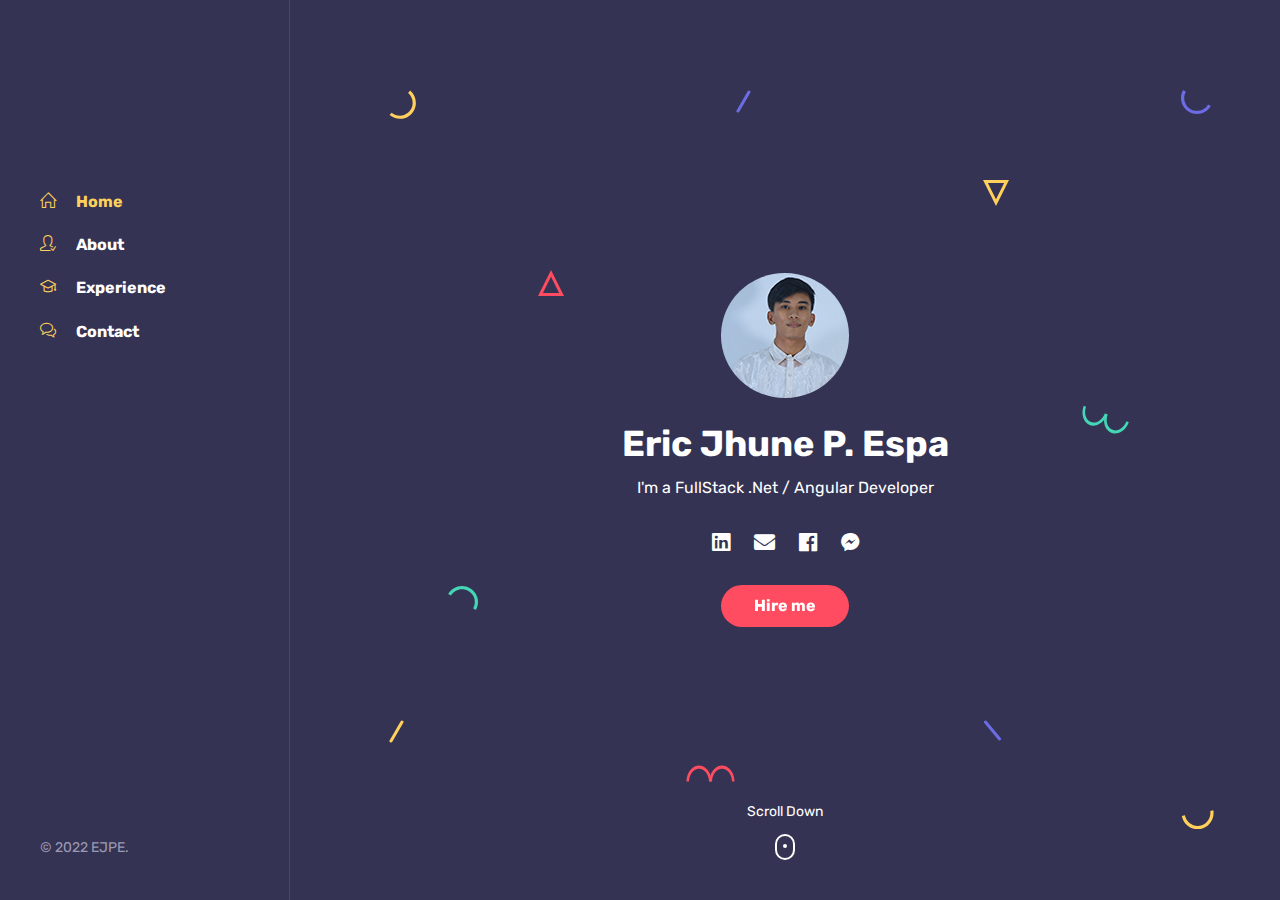
<file: index.html>
<!DOCTYPE html><html lang="en"><head><meta name="generator" content="Scully 0.0.0">
  <meta charset="utf-8">
  <title>Eric Jhune P. Espa</title>
  <base href="./">
  <meta charset="utf-8">
  <meta name="viewport" content="width=device-width, initial-scale=1, user-scalable=0, minimal-ui">
  <meta http-equiv="X-UA-Compatible" content="IE=edge">
  <meta name="title" content="Eric Jhune P. Espa">
  <meta name="description" content="Hi, I'm Eric Jhune P. Espa. 3 years of experience in software development using .Net Core/ Angular. I love to develop software and enjoy using my skills to solve business challenges and problems. I am a fast-thinking individual who seeks challenges with passion.">
  <meta name="keywords" content="Freelance,.Net Core, Angular,
        Software Developer, Philippines,
        main.asscat.system,
        asscat student information system,
        asscat sis,
        asscat sis,
        asscat.system/main enrollment/account/login,
        main.asscat.system,
        asscat mis,
        https //main.asscat.system,
        asscat.edu.ph grades,
        asscat student information system,
        sis asscat,
        asscat,
        asscat.sis,
        asscat.system/main enrollment/account/login,
        asscat student information system,
        main.asscat.system,
        https //main.asscat.system,
        asscat,
        asscat logo,
        asscat-sis,
        asscat system,
        asscat.system,
        asscat.edu.ph grades,
        asscat history,
        asscat.main.system,
        main asscat system,
        asscat registrar,
        asscat grading system,
        https //main.asscat.system login,
        trento.asscat.system,
        ascat agusan del sur,
        asscat system main enrollment,
        asscat history,
        asscat mission and vision,
        agusan del sur state college of agriculture and technology,
        asscat enrollment 2021-2022,
        asscat vision,
        asscat goals,
        asscat logo,
        agusan del sur state university,
        asscat school,
        http //trento.asscat.system,
        asscat application form 2021,
        asscat address,
        asscat courses,
        marital status of faculty members in asscat, classify as,
        history of asscat,
        asscat scholarship,
        asscat online enrollment,
        asscat vision mission goals and quality policy,
        www.asscat.org,
        asscat courses offered,
        asscat mission,
        asscat meaning,
        logo of asscat,
        asscat trento campus,
        asscat logo png,
        how asscat evolved to what is today,
        asscat mission and vision reflection,
        aascat,
        asscat president,
        agusan del sur state college of agriculture and technology courses offered,
        asscats,
        ascat school,
        when was asscat officially founded? *,
        sis,
        marital status of faculty members in asscat, classify as *,
        asscat.edu.ph
        goals of asscat
        sis main,
        sis trento,
        asscat goals summary,
        agusan del sur state college of agriculture and technology (asscat) randomly selected 250 teachers to find out which online platform is the most effective. 100 teachers chose messenger, 85 selected google clasroom, 15 chose edmodo, and 50 chose zoom. asscat concluded that all teachers prefer messenger. what is the population?,
        agusan del sur state college of agriculture and technology (asscat) randomly selected 250 teachers to find out which online platform is the most effective. 100 teachers chose messenger, 85 selected google clasroom, 15 chose edmodo, and 50 chose zoom. asscat concluded that all teachers prefer messenger. what is the population? *,
        asscat enrollment form 2021,
        how asscat evolved to what it is today?,
        sis sur portal,
        sis unitn,
        mis email,
        asscat heading,
        how asscat evolved to what it is today,
        asscat vmgo,
        del sur school,
        sis edu ph,
        main sis,
        asacat,
        what do you,
        sis portal sur,
        the heights in meter (m) of a group of first year asscat students were recorded. the variance of these heights was subsequently calculated. the unit of measurement for this variance is,
        agusan del sur college of agriculture and technology,
        agusan del sur state college of agriculture and technology was first known as,
        assket,
       surigao del sur state university courses offered,
       main system,
       ph sur,
       el sur
">
  <meta name="robots" content="all">
  <meta http-equiv="Content-Type" content="text/html; charset=utf-8">
  <meta name="language" content="English">
  <meta name="revisit-after" content="1 days">
  <meta name="author" content="Eric Jhune P. Espa">

  <!-- Open Graph / Facebook -->
  <meta property="og:type" content="website">
  <meta property="og:url" content="https://ejpespa.me/">
  <meta property="og:title" content="Eric Jhune P. Espa">
  <meta property="og:description" content="Hi, I'm Eric Jhune P. Espa. 3 years of experience in software development using .Net Core/ Angular. I love to develop software and enjoy using my skills to solve business challenges and problems. I am a fast-thinking individual who seeks challenges with passion.">
  <meta property="og:image" content="/assets/images/edaidyuiav.jpg">

  <!-- Twitter -->
  <meta property="twitter:card" content="summary_large_image">
  <meta property="twitter:url" content="https://ejpespa.me/">
  <meta property="twitter:title" content="Eric Jhune P. Espa">
  <meta property="twitter:description" content="Hi, I'm Eric Jhune P. Espa. 3 years of experience in software development using .Net Core/ Angular. I love to develop software and enjoy using my skills to solve business challenges and problems. I am a fast-thinking individual who seeks challenges with passion.">
  <meta property="twitter:image" content="/assets/images/edaidyuiav.jpg">
  <link rel="icon" type="image/x-icon" href="favicon.ico">
  <link rel="manifest" href="manifest.webmanifest">
  <meta name="theme-color" content="#1976d2">
<style>@import"https://fonts.googleapis.com/css?family=Rubik:300,300i,400,400i,500,500i,700,700i,900,900i&display=swap&subset=cyrillic";@charset "UTF-8";:root{--blue:#007bff;--indigo:#6610f2;--purple:#6f42c1;--pink:#e83e8c;--red:#dc3545;--orange:#fd7e14;--yellow:#ffc107;--green:#28a745;--teal:#20c997;--cyan:#17a2b8;--white:#fff;--gray:#6c757d;--gray-dark:#343a40;--primary:#007bff;--secondary:#6c757d;--success:#28a745;--info:#17a2b8;--warning:#ffc107;--danger:#dc3545;--light:#f8f9fa;--dark:#343a40;--breakpoint-xs:0;--breakpoint-sm:576px;--breakpoint-md:768px;--breakpoint-lg:992px;--breakpoint-xl:1200px;--font-family-sans-serif:-apple-system, BlinkMacSystemFont, "Segoe UI", Roboto, "Helvetica Neue", Arial, "Noto Sans", "Liberation Sans", sans-serif, "Apple Color Emoji", "Segoe UI Emoji", "Segoe UI Symbol", "Noto Color Emoji";--font-family-monospace:SFMono-Regular, Menlo, Monaco, Consolas, "Liberation Mono", "Courier New", monospace}*,*:before,*:after{box-sizing:border-box}html{font-family:sans-serif;line-height:1.15;-webkit-text-size-adjust:100%;-webkit-tap-highlight-color:rgba(0,0,0,0)}body{margin:0;font-family:-apple-system,BlinkMacSystemFont,Segoe UI,Roboto,Helvetica Neue,Arial,Noto Sans,Liberation Sans,sans-serif,"Apple Color Emoji","Segoe UI Emoji",Segoe UI Symbol,"Noto Color Emoji";font-size:1rem;font-weight:400;line-height:1.5;color:#212529;text-align:left;background-color:#fff}@media print{*,*:before,*:after{text-shadow:none!important;box-shadow:none!important}@page{size:a3}body{min-width:992px!important}}*{margin:0;padding:0}html{margin:0!important;overflow:auto!important}body{color:#5e5c7f;background-color:#f9f9ff;font-family:Rubik,sans-serif;font-size:16px;line-height:1.7;overflow-x:hidden;-webkit-font-smoothing:antialiased;-moz-osx-font-smoothing:grayscale}@media only screen and (-webkit-min-device-pixel-ratio: 1.5),only screen and (-o-min-device-pixel-ratio: 3/2),only screen and (min--moz-device-pixel-ratio: 1.5),only screen and (min-device-pixel-ratio: 1.5){html,body{width:100%;overflow-x:hidden}}</style><link rel="stylesheet" href="styles.bcedf39ccc305456.css" media="all" onload="this.media='all'"><noscript><link rel="stylesheet" href="styles.bcedf39ccc305456.css"></noscript><style>.ngx-spinner-overlay[_ngcontent-wyf-c28]{position:fixed;top:0;left:0;width:100%;height:100%}.ngx-spinner-overlay[_ngcontent-wyf-c28] > div[_ngcontent-wyf-c28]:not(.loading-text){top:50%;left:50%;margin:0;position:absolute;transform:translate(-50%,-50%)}.loading-text[_ngcontent-wyf-c28]{position:absolute;top:60%;left:50%;transform:translate(-50%,-60%)}</style><script>window['ScullyIO']='generated';</script></head>
<body class="dark" scully-version="0.0.0">
  <app-root _nghost-wyf-c22="" ng-version="15.0.4"><router-outlet _ngcontent-wyf-c22=""><app-loader _ngcontent-wyf-c22="" _nghost-wyf-c21=""><!----></app-loader></router-outlet><app-layout _nghost-wyf-c20="" class="ng-tns-c20-0 ng-star-inserted"><header _ngcontent-wyf-c20="" class="ng-tns-c20-0 mobile-header-1 dark ng-star-inserted"><div _ngcontent-wyf-c20="" class="container ng-tns-c20-0"><div _ngcontent-wyf-c20="" class="menu-icon d-inline-flex mr-4 ng-tns-c20-0"><button _ngcontent-wyf-c20="" class="ng-tns-c20-0"><span _ngcontent-wyf-c20="" class="ng-tns-c20-0"></span></button></div><div _ngcontent-wyf-c20="" class="site-logo ng-tns-c20-0"><a _ngcontent-wyf-c20="" routerlink="/" class="ng-tns-c20-0" href="/"></a></div></div></header><!----><!----><header _ngcontent-wyf-c20="" class="ng-tns-c20-0 d-flex align-items-start flex-column desktop-header-1 dark ng-star-inserted"><div _ngcontent-wyf-c20="" class="site-logo ng-tns-c20-0"><a _ngcontent-wyf-c20="" routerlink="/" class="ng-tns-c20-0" href="/"></a></div><nav _ngcontent-wyf-c20="" class="ng-tns-c20-0"><ul _ngcontent-wyf-c20="" class="vertical-menu scrollspy ng-tns-c20-0"><li _ngcontent-wyf-c20="" class="ng-tns-c20-0 active"><a _ngcontent-wyf-c20="" href="javascript:" class="nav-link ng-tns-c20-0 active"><i _ngcontent-wyf-c20="" class="icon-home ng-tns-c20-0"></i><span _ngcontent-wyf-c20="" class="ng-tns-c20-0 ng-star-inserted">Home</span><!----></a></li><li _ngcontent-wyf-c20="" class="ng-tns-c20-0"><a _ngcontent-wyf-c20="" href="javascript:" class="nav-link ng-tns-c20-0"><i _ngcontent-wyf-c20="" class="icon-user-following ng-tns-c20-0"></i><span _ngcontent-wyf-c20="" class="ng-tns-c20-0 ng-star-inserted">About</span><!----></a></li><li _ngcontent-wyf-c20="" class="ng-tns-c20-0"><a _ngcontent-wyf-c20="" href="javascript:" class="nav-link ng-tns-c20-0"><i _ngcontent-wyf-c20="" class="icon-graduation ng-tns-c20-0"></i><span _ngcontent-wyf-c20="" class="ng-tns-c20-0 ng-star-inserted">Experience</span><!----></a></li><li _ngcontent-wyf-c20="" class="ng-tns-c20-0"><a _ngcontent-wyf-c20="" href="javascript:" class="nav-link ng-tns-c20-0"><i _ngcontent-wyf-c20="" class="icon-bubbles ng-tns-c20-0"></i><span _ngcontent-wyf-c20="" class="ng-tns-c20-0 ng-star-inserted">Contact</span><!----></a></li></ul></nav><div _ngcontent-wyf-c20="" class="footer ng-tns-c20-0"><span _ngcontent-wyf-c20="" class="copyright ng-tns-c20-0">© 2022 EJPE.</span></div></header><!----><main _ngcontent-wyf-c20="" class="ng-tns-c20-0 content"><router-outlet _ngcontent-wyf-c20="" class="ng-tns-c20-0"></router-outlet><app-view _nghost-wyf-c33="" class="ng-star-inserted"><div _ngcontent-wyf-c33="" id="parentDiv" scrollspy="" class="main-content"><section _ngcontent-wyf-c33="" id="home" class="home d-flex align-items-center"><app-home _ngcontent-wyf-c33="" class="w-100 ng-tns-c29-1 ng-star-inserted" _nghost-wyf-c29=""><div _ngcontent-wyf-c29="" class="container ng-tns-c29-1"><div _ngcontent-wyf-c29="" class="intro ng-tns-c29-1"><img _ngcontent-wyf-c29="" src="assets/images/edaidyuiav.jpg" alt="Eric Jhune P. Espa" class="mb-4 rounded-circle ng-tns-c29-1"><h1 _ngcontent-wyf-c29="" class="mb-2 mt-0 ng-tns-c29-1">Eric Jhune P. Espa</h1><span _ngcontent-wyf-c29="" class="ng-tns-c29-1">I'm a <span _ngcontent-wyf-c29="" class="text-rotating morphext ng-tns-c29-1"><!----><!----><!----><!----><!----><!----></span></span><ul _ngcontent-wyf-c29="" class="social-icons light list-inline mb-0 mt-4 ng-tns-c29-1"><li _ngcontent-wyf-c29="" class="list-inline-item ng-tns-c29-1"><a _ngcontent-wyf-c29="" href="https://www.linkedin.com/in/ejpespa" class="ng-tns-c29-1"><i _ngcontent-wyf-c29="" class="fab fa-linkedin ng-tns-c29-1"></i></a></li><li _ngcontent-wyf-c29="" class="list-inline-item ng-tns-c29-1"><a _ngcontent-wyf-c29="" href="mailto: ericjhune@gmail.com" class="ng-tns-c29-1"><i _ngcontent-wyf-c29="" class="fa fa-envelope ng-tns-c29-1"></i></a></li><li _ngcontent-wyf-c29="" class="list-inline-item ng-tns-c29-1"><a _ngcontent-wyf-c29="" href="https://web.facebook.com/ericjhune.espa/" class="ng-tns-c29-1"><i _ngcontent-wyf-c29="" class="fab fa-facebook ng-tns-c29-1"></i></a></li><li _ngcontent-wyf-c29="" class="list-inline-item ng-tns-c29-1"><a _ngcontent-wyf-c29="" href="https://www.messenger.com/t/ericjhune.espa" class="ng-tns-c29-1"><i _ngcontent-wyf-c29="" class="fab fa-facebook-messenger ng-tns-c29-1"></i></a></li></ul><div _ngcontent-wyf-c29="" class="mt-4 ng-tns-c29-1"><a _ngcontent-wyf-c29="" href="javascript:" class="btn btn-default ng-tns-c29-1">Hire me</a></div></div><div _ngcontent-wyf-c29="" class="scroll-down ng-tns-c29-1"><a _ngcontent-wyf-c29="" href="javascript:" class="mouse-wrapper ng-tns-c29-1"><span _ngcontent-wyf-c29="" class="ng-tns-c29-1">Scroll Down</span><span _ngcontent-wyf-c29="" class="mouse ng-tns-c29-1"><span _ngcontent-wyf-c29="" class="wheel ng-tns-c29-1"></span></span></a></div><div _ngcontent-wyf-c29="" id="scene" data-relative-input="true" class="parallax ng-tns-c29-1" style="transform: translate3d(0px, 0px, 0px) rotate(0.0001deg); transform-style: preserve-3d; backface-visibility: hidden; position: relative; pointer-events: none;"><svg _ngcontent-wyf-c29="" width="27" height="29" data-depth="0.3" xmlns="http://www.w3.org/2000/svg" class="layer p1 ng-tns-c29-1" style="transform: translate3d(0px, 0px, 0px); transform-style: preserve-3d; backface-visibility: hidden; position: relative; display: block; left: 0px; top: 0px;"><path _ngcontent-wyf-c29="" d="M21.15625.60099c4.37954 3.67487 6.46544 9.40612 5.47254 15.03526-.9929 5.62915-4.91339 10.30141-10.2846 12.25672-5.37122 1.9553-11.3776.89631-15.75715-2.77856l2.05692-2.45134c3.50315 2.93948 8.3087 3.78663 12.60572 2.22284 4.297-1.5638 7.43381-5.30209 8.22768-9.80537.79387-4.50328-.8749-9.08872-4.37803-12.02821L21.15625.60099z" fill="#FFD15C" fill-rule="evenodd" class="ng-tns-c29-1"></path></svg><svg _ngcontent-wyf-c29="" width="26" height="26" data-depth="0.2" xmlns="http://www.w3.org/2000/svg" class="layer p2 ng-tns-c29-1" style="transform: translate3d(0px, 0px, 0px); transform-style: preserve-3d; backface-visibility: hidden; position: absolute; display: block; left: 0px; top: 0px;"><path _ngcontent-wyf-c29="" d="M13 3.3541L2.42705 24.5h21.1459L13 3.3541z" stroke="#FF4C60" stroke-width="3" fill="none" fill-rule="evenodd" class="ng-tns-c29-1"></path></svg><svg _ngcontent-wyf-c29="" width="30" height="25" data-depth="0.3" xmlns="http://www.w3.org/2000/svg" class="layer p3 ng-tns-c29-1" style="transform: translate3d(0px, 0px, 0px); transform-style: preserve-3d; backface-visibility: hidden; position: absolute; display: block; left: 0px; top: 0px;"><path _ngcontent-wyf-c29="" d="M.1436 8.9282C3.00213 3.97706 8.2841.92763 14.00013.92796c5.71605.00032 10.9981 3.04992 13.85641 8 2.8583 4.95007 2.8584 11.0491-.00014 16.00024l-2.77128-1.6c2.28651-3.96036 2.28631-8.84002.00011-12.8002-2.2862-3.96017-6.5124-6.40017-11.08513-6.4-4.57271.00018-8.79872 2.43984-11.08524 6.4002l-2.77128-1.6z" fill="#44D7B6" fill-rule="evenodd" class="ng-tns-c29-1"></path></svg><svg _ngcontent-wyf-c29="" width="15" height="23" data-depth="0.6" xmlns="http://www.w3.org/2000/svg" class="layer p4 ng-tns-c29-1" style="transform: translate3d(0px, 0px, 0px); transform-style: preserve-3d; backface-visibility: hidden; position: absolute; display: block; left: 0px; top: 0px;"><rect _ngcontent-wyf-c29="" transform="rotate(30 9.86603 10.13397)" x="7" width="3" height="25" rx="1.5" fill="#FFD15C" fill-rule="evenodd" class="ng-tns-c29-1"></rect></svg><svg _ngcontent-wyf-c29="" width="15" height="23" data-depth="0.2" xmlns="http://www.w3.org/2000/svg" class="layer p5 ng-tns-c29-1" style="transform: translate3d(0px, 0px, 0px); transform-style: preserve-3d; backface-visibility: hidden; position: absolute; display: block; left: 0px; top: 0px;"><rect _ngcontent-wyf-c29="" transform="rotate(30 9.86603 10.13397)" x="7" width="3" height="25" rx="1.5" fill="#6C6CE5" fill-rule="evenodd" class="ng-tns-c29-1"></rect></svg><svg _ngcontent-wyf-c29="" width="49" height="17" data-depth="0.5" xmlns="http://www.w3.org/2000/svg" class="layer p6 ng-tns-c29-1" style="transform: translate3d(0px, 0px, 0px); transform-style: preserve-3d; backface-visibility: hidden; position: absolute; display: block; left: 0px; top: 0px;"><g _ngcontent-wyf-c29="" fill="#FF4C60" fill-rule="evenodd" class="ng-tns-c29-1"><path _ngcontent-wyf-c29="" d="M.5 16.5c0-5.71709 2.3825-10.99895 6.25-13.8567 3.8675-2.85774 8.6325-2.85774 12.5 0C23.1175 5.50106 25.5 10.78292 25.5 16.5H23c0-4.57303-1.90625-8.79884-5-11.08535-3.09375-2.28652-6.90625-2.28652-10 0C4.90625 7.70116 3 11.92697 3 16.5H.5z" class="ng-tns-c29-1"></path><path _ngcontent-wyf-c29="" d="M23.5 16.5c0-5.71709 2.3825-10.99895 6.25-13.8567 3.8675-2.85774 8.6325-2.85774 12.5 0C46.1175 5.50106 48.5 10.78292 48.5 16.5H46c0-4.57303-1.90625-8.79884-5-11.08535-3.09375-2.28652-6.90625-2.28652-10 0-3.09375 2.28651-5 6.51232-5 11.08535h-2.5z" class="ng-tns-c29-1"></path></g></svg><svg _ngcontent-wyf-c29="" width="26" height="26" data-depth="0.4" xmlns="http://www.w3.org/2000/svg" class="layer p7 ng-tns-c29-1" style="transform: translate3d(0px, 0px, 0px); transform-style: preserve-3d; backface-visibility: hidden; position: absolute; display: block; left: 0px; top: 0px;"><path _ngcontent-wyf-c29="" d="M13 22.6459L2.42705 1.5h21.1459L13 22.6459z" stroke="#FFD15C" stroke-width="3" fill="none" fill-rule="evenodd" class="ng-tns-c29-1"></path></svg><svg _ngcontent-wyf-c29="" width="19" height="21" data-depth="0.3" xmlns="http://www.w3.org/2000/svg" class="layer p8 ng-tns-c29-1" style="transform: translate3d(0px, 0px, 0px); transform-style: preserve-3d; backface-visibility: hidden; position: absolute; display: block; left: 0px; top: 0px;"><rect _ngcontent-wyf-c29="" transform="rotate(-40 6.25252 10.12626)" x="7" width="3" height="25" rx="1.5" fill="#6C6CE5" fill-rule="evenodd" class="ng-tns-c29-1"></rect></svg><svg _ngcontent-wyf-c29="" width="30" height="25" data-depth="0.3" data-depth-y="-1.30" xmlns="http://www.w3.org/2000/svg" class="layer p9 ng-tns-c29-1" style="transform: translate3d(0px, 0px, 0px); transform-style: preserve-3d; backface-visibility: hidden; position: absolute; display: block; left: 0px; top: 0px;"><path _ngcontent-wyf-c29="" d="M29.8564 16.0718c-2.85854 4.95114-8.1405 8.00057-13.85654 8.00024-5.71605-.00032-10.9981-3.04992-13.85641-8-2.8583-4.95007-2.8584-11.0491.00014-16.00024l2.77128 1.6c-2.28651 3.96036-2.28631 8.84002-.00011 12.8002 2.2862 3.96017 6.5124 6.40017 11.08513 6.4 4.57271-.00018 8.79872-2.43984 11.08524-6.4002l2.77128 1.6z" fill="#6C6CE5" fill-rule="evenodd" class="ng-tns-c29-1"></path></svg><svg _ngcontent-wyf-c29="" width="47" height="29" data-depth="0.2" xmlns="http://www.w3.org/2000/svg" class="layer p10 ng-tns-c29-1" style="transform: translate3d(0px, 0px, 0px); transform-style: preserve-3d; backface-visibility: hidden; position: absolute; display: block; left: 0px; top: 0px;"><g _ngcontent-wyf-c29="" fill="#44D7B6" fill-rule="evenodd" class="ng-tns-c29-1"><path _ngcontent-wyf-c29="" d="M46.78878 17.19094c-1.95535 5.3723-6.00068 9.52077-10.61234 10.8834-4.61167 1.36265-9.0893-.26708-11.74616-4.27524-2.65686-4.00817-3.08917-9.78636-1.13381-15.15866l2.34923.85505c-1.56407 4.29724-1.2181 8.92018.90705 12.12693 2.12514 3.20674 5.70772 4.5107 9.39692 3.4202 3.68921-1.0905 6.92581-4.40949 8.48988-8.70673l2.34923.85505z" class="ng-tns-c29-1"></path><path _ngcontent-wyf-c29="" d="M25.17585 9.32448c-1.95535 5.3723-6.00068 9.52077-10.61234 10.8834-4.61167 1.36264-9.0893-.26708-11.74616-4.27525C.16049 11.92447-.27182 6.14628 1.68354.77398l2.34923.85505c-1.56407 4.29724-1.2181 8.92018.90705 12.12692 2.12514 3.20675 5.70772 4.5107 9.39692 3.4202 3.68921-1.0905 6.92581-4.40948 8.48988-8.70672l2.34923.85505z" class="ng-tns-c29-1"></path></g></svg><svg _ngcontent-wyf-c29="" width="33" height="20" data-depth="0.5" xmlns="http://www.w3.org/2000/svg" class="layer p11 ng-tns-c29-1" style="transform: translate3d(0px, 0px, 0px); transform-style: preserve-3d; backface-visibility: hidden; position: absolute; display: block; left: 0px; top: 0px;"><path _ngcontent-wyf-c29="" d="M32.36774.34317c.99276 5.63023-1.09332 11.3614-5.47227 15.03536-4.37895 3.67396-10.3855 4.73307-15.75693 2.77837C5.76711 16.2022 1.84665 11.53014.8539 5.8999l3.15139-.55567c.7941 4.50356 3.93083 8.24147 8.22772 9.8056 4.29688 1.56413 9.10275.71673 12.60554-2.2227C28.34133 9.98771 30.01045 5.4024 29.21635.89884l3.15139-.55567z" fill="#FFD15C" fill-rule="evenodd" class="ng-tns-c29-1"></path></svg></div></div></app-home></section><section _ngcontent-wyf-c33="" id="about"><app-about _ngcontent-wyf-c33="" _nghost-wyf-c30=""><ng2-pdfjs-viewer _ngcontent-wyf-c30=""><iframe title="ng2-pdfjs-viewer" width="100%" height="100%" hidden=""></iframe></ng2-pdfjs-viewer><div _ngcontent-wyf-c30="" class="container"><ngx-spinner _ngcontent-wyf-c30="" name="resume" bdcolor="rgba(0, 0, 0, 0.8)" size="medium" color="#fff" type="fire" _nghost-wyf-c28="" class="ng-tns-c28-2 ng-star-inserted"><!----></ngx-spinner><h2 _ngcontent-wyf-c30="" class="section-title wow fadeInUp">About Me</h2><div _ngcontent-wyf-c30="" class="spacer-60"></div><div _ngcontent-wyf-c30="" class="row"><div _ngcontent-wyf-c30="" class="col-md-3"><div _ngcontent-wyf-c30="" class="text-center text-md-left"><img _ngcontent-wyf-c30="" src="assets/images/edaidyuiav.jpg" alt="Eric Jhune Espa" class="rounded-circle"></div><div _ngcontent-wyf-c30="" class="spacer-30 d-md-none d-lg-none"></div></div><div _ngcontent-wyf-c30="" class="col-md-9 triangle-left-md triangle-top-sm"><div _ngcontent-wyf-c30="" class="rounded bg-white shadow-dark padding-30"><div _ngcontent-wyf-c30="" class="row"><div _ngcontent-wyf-c30="" class="col-md-6"><p _ngcontent-wyf-c30=""> Hi, I'm Eric Jhune P. Espa from Philippines. 3 years of experience in software development using .Net Core/ Angular. I love to develop software and enjoy using my skills to solve business challenges and problems. I am a fast-thinking individual who seeks challenges with passion. Can work under minimal supervision. </p><div _ngcontent-wyf-c30="" class="row align-items-center justify-content-center"><a _ngcontent-wyf-c30="" href="javascript:" class="btn btn-default">Download CV</a></div><div _ngcontent-wyf-c30="" class="spacer-30 d-md-none d-lg-none"></div></div><div _ngcontent-wyf-c30="" class="col-md-6"><div _ngcontent-wyf-c30="" class="skill-item"><div _ngcontent-wyf-c30="" class="skill-info clearfix"><h4 _ngcontent-wyf-c30="" class="float-left mb-3 mt-0">.Net Core</h4><span _ngcontent-wyf-c30="" class="float-right">90%</span></div><ngb-progressbar _ngcontent-wyf-c30="" type="success" class="progress"><div role="progressbar" aria-valuemin="0" class="bg-success progress-bar" aria-valuenow="90" aria-valuemax="100" style="width: 90%;"><!----></div></ngb-progressbar><div _ngcontent-wyf-c30="" class="spacer-20"></div></div><div _ngcontent-wyf-c30="" class="skill-item"><div _ngcontent-wyf-c30="" class="skill-info clearfix"><h4 _ngcontent-wyf-c30="" class="float-left mb-3 mt-0">Angular</h4><span _ngcontent-wyf-c30="" class="float-right">90%</span></div><ngb-progressbar _ngcontent-wyf-c30="" type="success" class="progress"><div role="progressbar" aria-valuemin="0" class="bg-success progress-bar" aria-valuenow="90" aria-valuemax="100" style="width: 90%;"><!----></div></ngb-progressbar><div _ngcontent-wyf-c30="" class="spacer-20"></div></div><div _ngcontent-wyf-c30="" class="skill-item"><div _ngcontent-wyf-c30="" class="skill-info clearfix"><h4 _ngcontent-wyf-c30="" class="float-left mb-3 mt-0">MEAN STACK</h4><span _ngcontent-wyf-c30="" class="float-right">85%</span></div><ngb-progressbar _ngcontent-wyf-c30="" type="warning" class="progress"><div role="progressbar" aria-valuemin="0" class="bg-warning progress-bar" aria-valuenow="85" aria-valuemax="100" style="width: 85%;"><!----></div></ngb-progressbar><div _ngcontent-wyf-c30="" class="spacer-20"></div></div><div _ngcontent-wyf-c30="" class="skill-item"><div _ngcontent-wyf-c30="" class="skill-info clearfix"><h4 _ngcontent-wyf-c30="" class="float-left mb-3 mt-0">Jasper Server</h4><span _ngcontent-wyf-c30="" class="float-right">90%</span></div><ngb-progressbar _ngcontent-wyf-c30="" type="success" class="progress"><div role="progressbar" aria-valuemin="0" class="bg-success progress-bar" aria-valuenow="90" aria-valuemax="100" style="width: 90%;"><!----></div></ngb-progressbar><div _ngcontent-wyf-c30="" class="spacer-20"></div></div><div _ngcontent-wyf-c30="" class="skill-item"><div _ngcontent-wyf-c30="" class="skill-info clearfix"><h4 _ngcontent-wyf-c30="" class="float-left mb-3 mt-0">Jasper Report</h4><span _ngcontent-wyf-c30="" class="float-right">90%</span></div><ngb-progressbar _ngcontent-wyf-c30="" type="success" class="progress"><div role="progressbar" aria-valuemin="0" class="bg-success progress-bar" aria-valuenow="90" aria-valuemax="100" style="width: 90%;"><!----></div></ngb-progressbar><div _ngcontent-wyf-c30="" class="spacer-20"></div></div><div _ngcontent-wyf-c30="" class="skill-item"><div _ngcontent-wyf-c30="" class="skill-info clearfix"><h4 _ngcontent-wyf-c30="" class="float-left mb-3 mt-0">Flask</h4><span _ngcontent-wyf-c30="" class="float-right">90%</span></div><ngb-progressbar _ngcontent-wyf-c30="" type="success" class="progress"><div role="progressbar" aria-valuemin="0" class="bg-success progress-bar" aria-valuenow="90" aria-valuemax="100" style="width: 90%;"><!----></div></ngb-progressbar><div _ngcontent-wyf-c30="" class="spacer-20"></div></div><div _ngcontent-wyf-c30="" class="skill-item"><div _ngcontent-wyf-c30="" class="skill-info clearfix"><h4 _ngcontent-wyf-c30="" class="float-left mb-3 mt-0">FastAPI</h4><span _ngcontent-wyf-c30="" class="float-right">80%</span></div><ngb-progressbar _ngcontent-wyf-c30="" type="warning" class="progress"><div role="progressbar" aria-valuemin="0" class="bg-warning progress-bar" aria-valuenow="80" aria-valuemax="100" style="width: 80%;"><!----></div></ngb-progressbar><div _ngcontent-wyf-c30="" class="spacer-20"></div></div></div></div></div></div></div><div _ngcontent-wyf-c30="" class="spacer-70"></div></div></app-about></section><section _ngcontent-wyf-c33="" id="experience"><app-experience _ngcontent-wyf-c33="" _nghost-wyf-c31=""><div _ngcontent-wyf-c31="" class="container"><h2 _ngcontent-wyf-c31="" class="section-title wow fadeInUp">Experience</h2><div _ngcontent-wyf-c31="" class="spacer-60"></div><div _ngcontent-wyf-c31="" class="row"><div _ngcontent-wyf-c31="" class="col-md-6"><div _ngcontent-wyf-c31="" class="spacer-30 d-md-none d-lg-none"></div><div _ngcontent-wyf-c31="" class="timeline exp bg-white shadow-dark rounded padding-30 overflow-hidden"><div _ngcontent-wyf-c31="" class="timeline-container wow fadeInUp"><div _ngcontent-wyf-c31="" class="content"><span _ngcontent-wyf-c31="" class="time">January 5, 2022 - November 2022</span><h3 _ngcontent-wyf-c31="" class="title">Freelance (Part-Time)</h3><li _ngcontent-wyf-c31="">Nest js, Angular, MongoDB</li><li _ngcontent-wyf-c31="">We created this project together with my classmate in college and 1 senior colleague.</li><li _ngcontent-wyf-c31="">Worked also on the AI part in the system deployed in FASTAPI</li><li _ngcontent-wyf-c31="">Code review for my new colleague in the team</li><li _ngcontent-wyf-c31="">Communicates project status and issues to the team lead</li><li _ngcontent-wyf-c31="">Create Deployment Pipeline in Azure</li></div></div><div _ngcontent-wyf-c31="" class="timeline-container wow fadeInUp"><div _ngcontent-wyf-c31="" class="content"><span _ngcontent-wyf-c31="" class="time">September 2019 - Present</span><h3 _ngcontent-wyf-c31="" class="title">Agusan del Sur State College of Agriculture and Technology (Fulltime)</h3><li _ngcontent-wyf-c31="">Built web application using .Net Core and Angular 8+, Redux, Rxjs, Typescript, MSSQL </li><li _ngcontent-wyf-c31="">Built web application using Flask and Angular 6+, Redux, Rxjs, Typescript, MYSQL </li><li _ngcontent-wyf-c31="">Database Design and management using Microsoft SQL Server,MySQL, Navicat. </li><li _ngcontent-wyf-c31="">Manage infrastructure and website security using Cloudflare </li><li _ngcontent-wyf-c31="">Manage In-House Server </li><li _ngcontent-wyf-c31="">Jasper Report Server (Reporting Tool) </li><li _ngcontent-wyf-c31="">Server Management IIS </li><li _ngcontent-wyf-c31="">Nginx </li></div></div><div _ngcontent-wyf-c31="" data-wow-delay="0.2s" class="timeline-container wow fadeInUp"><div _ngcontent-wyf-c31="" class="content"><span _ngcontent-wyf-c31="" class="time">August 2018 - August 2019</span><h3 _ngcontent-wyf-c31="" class="title">Provincial Government of Davao del Norte (Fulltime)</h3><li _ngcontent-wyf-c31="">Built web application using . Asp.net Core and Angular 5+, Redux, Rxjs.</li><li _ngcontent-wyf-c31="">Database Design and management using Microsoft SQL Server, Navicat.</li><li _ngcontent-wyf-c31="">Conduct user's training</li><li _ngcontent-wyf-c31="">Collaborates with project team members.</li><li _ngcontent-wyf-c31="">Providing feedback to the project team for the issue encountered during testing.</li><li _ngcontent-wyf-c31="">Communicates project status and issues to the higher ups.</li><li _ngcontent-wyf-c31="">Ensure projects are completed on time.</li><li _ngcontent-wyf-c31="">Server Management IIS</li></div></div><span _ngcontent-wyf-c31="" class="line"></span></div></div><div _ngcontent-wyf-c31="" class="col-md-6"><div _ngcontent-wyf-c31="" class="timeline edu rounded bg-white shadow-dark padding-30 overflow-hidden"><div _ngcontent-wyf-c31="" data-wow-delay="0.4s" class="timeline-container wow fadeInUp"><div _ngcontent-wyf-c31="" class="content"><span _ngcontent-wyf-c31="" class="time">MAY 2017 - Jun 2017</span><h3 _ngcontent-wyf-c31="" class="title">Web Innovation and Software Envision</h3><p _ngcontent-wyf-c31="">On The Job Training</p><p _ngcontent-wyf-c31="">Website Mockup using Photoshop</p></div></div><div _ngcontent-wyf-c31="" data-wow-delay="0.4s" class="timeline-container wow fadeInUp"><div _ngcontent-wyf-c31="" class="content"><span _ngcontent-wyf-c31="" class="time">2014 - 2018</span><h3 _ngcontent-wyf-c31="" class="title">University of Mindanao</h3><p _ngcontent-wyf-c31="">Bachelor of Science in Computer Science</p></div></div><div _ngcontent-wyf-c31="" data-wow-delay="0.2s" class="timeline-container wow fadeInUp"><div _ngcontent-wyf-c31="" class="content"><span _ngcontent-wyf-c31="" class="time">2010 - 2014</span><h3 _ngcontent-wyf-c31="" class="title">Trento National High School</h3><p _ngcontent-wyf-c31="">Secondary Education </p></div></div><div _ngcontent-wyf-c31="" class="timeline-container wow fadeInUp"><div _ngcontent-wyf-c31="" class="content"><span _ngcontent-wyf-c31="" class="time">2006 - 2010</span><h3 _ngcontent-wyf-c31="" class="title">Trento Central Elementary School</h3><p _ngcontent-wyf-c31="">Primary Education</p></div></div><span _ngcontent-wyf-c31="" class="line"></span><br _ngcontent-wyf-c31=""><br _ngcontent-wyf-c31=""><br _ngcontent-wyf-c31=""><br _ngcontent-wyf-c31=""><br _ngcontent-wyf-c31=""><br _ngcontent-wyf-c31=""><br _ngcontent-wyf-c31=""><br _ngcontent-wyf-c31=""><br _ngcontent-wyf-c31=""><br _ngcontent-wyf-c31=""><br _ngcontent-wyf-c31=""></div></div></div></div></app-experience></section><section _ngcontent-wyf-c33="" id="contact"><app-contact _ngcontent-wyf-c33="" _nghost-wyf-c32=""><div _ngcontent-wyf-c32="" class="container"><h2 _ngcontent-wyf-c32="" class="section-title wow fadeInUp">Get In Touch</h2><div _ngcontent-wyf-c32="" class="spacer-60"></div><div _ngcontent-wyf-c32="" class="row align-items-center justify-content-center"><div _ngcontent-wyf-c32="" class="col-md-4"><div _ngcontent-wyf-c32="" class="contact-info"><h3 _ngcontent-wyf-c32="" class="wow fadeInUp">Let's talk about everything!</h3><p _ngcontent-wyf-c32="" class="wow fadeInUp">Send me an <a _ngcontent-wyf-c32="" href="mailto:ericjhune@gmail.com">email</a>. 👋</p></div></div></div></div></app-contact></section><div _ngcontent-wyf-c33="" class="spacer-96"></div></div></app-view><!----><a _ngcontent-wyf-c20="" href="javascript:" id="return-to-top" class="ng-tns-c20-0"><i _ngcontent-wyf-c20="" class="fas fa-arrow-up ng-tns-c20-0"></i></a></main></app-layout><!----></app-root>
  <noscript>Please enable JavaScript to continue using this application.</noscript>
<script id="ScullyIO-transfer-state"></script><script src="runtime.ec4cf38cdade7c0d.js" type="module"></script><script src="polyfills.8672efe8d21610e4.js" type="module"></script><script src="main.934726f85c75e094.js" type="module"></script>

<!-- Cloudflare Web Analytics --><script defer src='https://static.cloudflareinsights.com/beacon.min.js' data-cf-beacon='{"token": "e71840c336b24a369954a0d37bfa064d"}'></script><!-- End Cloudflare Web Analytics -->

</body></html>
</file>
<file: styles.bcedf39ccc305456.css>
@import"https://fonts.googleapis.com/css?family=Rubik:300,300i,400,400i,500,500i,700,700i,900,900i&display=swap&subset=cyrillic";html.lb-disable-scrolling{overflow:hidden}.lightboxOverlay{position:absolute;top:0;left:0;z-index:9999;background-color:#000;filter:progid:DXImageTransform.Microsoft.Alpha(Opacity=80);opacity:.8}.lightbox{position:absolute;left:0;width:100%;z-index:10000;text-align:center;line-height:0;font-weight:400;box-sizing:content-box;outline:none}.lightbox .lb-image{height:auto;max-width:inherit;max-height:none;border-radius:3px}.lightbox a img{border:none}.lb-outerContainer{position:relative;*zoom: 1;width:250px;height:250px;margin:0 auto;border-radius:4px;background-color:#fff}.lb-outerContainer:after{content:"";display:table;clear:both}.lb-loader{position:absolute;top:43%;left:0;height:25%;width:100%;text-align:center;line-height:0}.lb-cancel{display:block;width:32px;height:32px;margin:0 auto;background:url([data-uri]) no-repeat}.lb-nav{position:absolute;top:0;left:0;height:100%;width:100%;z-index:10}.lb-container>.nav{left:0}.lb-nav a{outline:none;background-image:url([data-uri])}.lb-prev,.lb-next{height:100%;cursor:pointer;display:block}.lb-nav a.lb-prev{width:34%;left:0;float:left;background:url([data-uri]) left 48% no-repeat;filter:progid:DXImageTransform.Microsoft.Alpha(Opacity=0);opacity:0;transition:opacity .6s}.lb-nav a.lb-prev:hover{filter:progid:DXImageTransform.Microsoft.Alpha(Opacity=100);opacity:1}.lb-nav a.lb-next{width:64%;right:0;float:right;background:url([data-uri]) right 48% no-repeat;filter:progid:DXImageTransform.Microsoft.Alpha(Opacity=0);opacity:0;transition:opacity .6s}.lb-nav a.lb-next:hover{filter:progid:DXImageTransform.Microsoft.Alpha(Opacity=100);opacity:1}.lb-dataContainer{margin:0 auto;padding-top:10px;*zoom: 1;width:100%;border-bottom-left-radius:4px;border-bottom-right-radius:4px}.lb-dataContainer:after{content:"";display:table;clear:both}.lb-data{padding:0 4px;color:#ccc}.lb-data .lb-details{max-width:80%;float:left;text-align:left;line-height:1.1em}.lb-data .lb-caption{font-size:13px;font-weight:700;line-height:1em}.lb-data .lb-caption a{color:#4ae}.lb-data .lb-number{display:block;clear:left;padding-bottom:1em;font-size:12px;color:#999}.lb-data .lb-controlContainer{float:right}.lb-data .lb-turnContainer{float:left;margin-right:5px}.lb-data .lb-zoomContainer,.lb-data .lb-downloadContainer{float:right;margin-right:5px}.lb-data .lb-closeContainer{float:right}.lb-data .lb-close{display:block;float:right;width:30px;height:30px;background:url([data-uri]) top right no-repeat;text-align:right;outline:none;filter:progid:DXImageTransform.Microsoft.Alpha(Opacity=70);opacity:.7;transition:opacity .2s}.lb-data .lb-turnLeft{display:block;float:left;width:30px;height:30px;background:url([data-uri]) top right no-repeat;text-align:right;outline:none;filter:progid:DXImageTransform.Microsoft.Alpha(Opacity=70);opacity:.7;transition:opacity .2s}.lb-data .lb-turnRight{display:block;float:right;width:30px;height:30px;background:url([data-uri]) top right no-repeat;text-align:right;outline:none;filter:progid:DXImageTransform.Microsoft.Alpha(Opacity=70);opacity:.7;transition:opacity .2s}.lb-data .lb-zoomOut{display:block;float:left;width:30px;height:30px;background:url([data-uri]) top right no-repeat;text-align:right;outline:none;filter:progid:DXImageTransform.Microsoft.Alpha(Opacity=70);opacity:.7;transition:opacity .2s}.lb-data .lb-zoomIn{display:block;float:right;width:30px;height:30px;background:url([data-uri]) top right no-repeat;text-align:right;outline:none;filter:progid:DXImageTransform.Microsoft.Alpha(Opacity=70);opacity:.7;transition:opacity .2s}.lb-data .lb-download{display:block;float:right;width:30px;height:30px;background:url([data-uri]) right no-repeat;text-align:right;outline:none;filter:progid:DXImageTransform.Microsoft.Alpha(Opacity=70);opacity:.7;transition:opacity .2s}.lb-data .lb-close:hover{cursor:pointer;filter:progid:DXImageTransform.Microsoft.Alpha(Opacity=100);opacity:1}@keyframes fadeIn{0%{opacity:0}to{opacity:1}}@keyframes fadeOut{0%{opacity:1}to{opacity:0}}@keyframes fadeInOverlay{0%{opacity:0}to{opacity:.8}}@keyframes fadeOutOverlay{0%{opacity:.8}to{opacity:0}}.fadeIn{animation-name:fadeIn}.fadeInOverlay{animation-name:fadeInOverlay}.fadeOut{animation-name:fadeOut}.fadeOutOverlay{animation-name:fadeOutOverlay}.animation{animation-fill-mode:both}.transition{-webkit-transition-property:all;-webkit-transition-timing-function:ease;transition-property:all;transition-timing-function:ease}.lb-image{transition-duration:.5s;transition-property:transform}/*!
 * Font Awesome Free 5.5.0 by @fontawesome - https://fontawesome.com
 * License - https://fontawesome.com/license/free (Icons: CC BY 4.0, Fonts: SIL OFL 1.1, Code: MIT License)
 */.fa,.fab,.fal,.far,.fas{-moz-osx-font-smoothing:grayscale;-webkit-font-smoothing:antialiased;display:inline-block;font-style:normal;font-variant:normal;text-rendering:auto;line-height:1}.fa-lg{font-size:1.33333em;line-height:.75em;vertical-align:-.0667em}.fa-xs{font-size:.75em}.fa-sm{font-size:.875em}.fa-1x{font-size:1em}.fa-2x{font-size:2em}.fa-3x{font-size:3em}.fa-4x{font-size:4em}.fa-5x{font-size:5em}.fa-6x{font-size:6em}.fa-7x{font-size:7em}.fa-8x{font-size:8em}.fa-9x{font-size:9em}.fa-10x{font-size:10em}.fa-fw{text-align:center;width:1.25em}.fa-ul{list-style-type:none;margin-left:2.5em;padding-left:0}.fa-ul>li{position:relative}.fa-li{left:-2em;position:absolute;text-align:center;width:2em;line-height:inherit}.fa-border{border:.08em solid #eee;border-radius:.1em;padding:.2em .25em .15em}.fa-pull-left{float:left}.fa-pull-right{float:right}.fa.fa-pull-left,.fab.fa-pull-left,.fal.fa-pull-left,.far.fa-pull-left,.fas.fa-pull-left{margin-right:.3em}.fa.fa-pull-right,.fab.fa-pull-right,.fal.fa-pull-right,.far.fa-pull-right,.fas.fa-pull-right{margin-left:.3em}.fa-spin{animation:fa-spin 2s infinite linear}.fa-pulse{animation:fa-spin 1s infinite steps(8)}@keyframes fa-spin{0%{transform:rotate(0)}to{transform:rotate(1turn)}}.fa-rotate-90{-ms-filter:"progid:DXImageTransform.Microsoft.BasicImage(rotation=1)";transform:rotate(90deg)}.fa-rotate-180{-ms-filter:"progid:DXImageTransform.Microsoft.BasicImage(rotation=2)";transform:rotate(180deg)}.fa-rotate-270{-ms-filter:"progid:DXImageTransform.Microsoft.BasicImage(rotation=3)";transform:rotate(270deg)}.fa-flip-horizontal{-ms-filter:"progid:DXImageTransform.Microsoft.BasicImage(rotation=0, mirror=1)";transform:scaleX(-1)}.fa-flip-vertical{transform:scaleY(-1)}.fa-flip-horizontal.fa-flip-vertical,.fa-flip-vertical{-ms-filter:"progid:DXImageTransform.Microsoft.BasicImage(rotation=2, mirror=1)"}.fa-flip-horizontal.fa-flip-vertical{transform:scale(-1)}:root .fa-flip-horizontal,:root .fa-flip-vertical,:root .fa-rotate-90,:root .fa-rotate-180,:root .fa-rotate-270{filter:none}.fa-stack{display:inline-block;height:2em;line-height:2em;position:relative;vertical-align:middle;width:2.5em}.fa-stack-1x,.fa-stack-2x{left:0;position:absolute;text-align:center;width:100%}.fa-stack-1x{line-height:inherit}.fa-stack-2x{font-size:2em}.fa-inverse{color:#fff}.fa-500px:before{content:"\f26e"}.fa-accessible-icon:before{content:"\f368"}.fa-accusoft:before{content:"\f369"}.fa-acquisitions-incorporated:before{content:"\f6af"}.fa-ad:before{content:"\f641"}.fa-address-book:before{content:"\f2b9"}.fa-address-card:before{content:"\f2bb"}.fa-adjust:before{content:"\f042"}.fa-adn:before{content:"\f170"}.fa-adversal:before{content:"\f36a"}.fa-affiliatetheme:before{content:"\f36b"}.fa-air-freshener:before{content:"\f5d0"}.fa-algolia:before{content:"\f36c"}.fa-align-center:before{content:"\f037"}.fa-align-justify:before{content:"\f039"}.fa-align-left:before{content:"\f036"}.fa-align-right:before{content:"\f038"}.fa-alipay:before{content:"\f642"}.fa-allergies:before{content:"\f461"}.fa-amazon:before{content:"\f270"}.fa-amazon-pay:before{content:"\f42c"}.fa-ambulance:before{content:"\f0f9"}.fa-american-sign-language-interpreting:before{content:"\f2a3"}.fa-amilia:before{content:"\f36d"}.fa-anchor:before{content:"\f13d"}.fa-android:before{content:"\f17b"}.fa-angellist:before{content:"\f209"}.fa-angle-double-down:before{content:"\f103"}.fa-angle-double-left:before{content:"\f100"}.fa-angle-double-right:before{content:"\f101"}.fa-angle-double-up:before{content:"\f102"}.fa-angle-down:before{content:"\f107"}.fa-angle-left:before{content:"\f104"}.fa-angle-right:before{content:"\f105"}.fa-angle-up:before{content:"\f106"}.fa-angry:before{content:"\f556"}.fa-angrycreative:before{content:"\f36e"}.fa-angular:before{content:"\f420"}.fa-ankh:before{content:"\f644"}.fa-app-store:before{content:"\f36f"}.fa-app-store-ios:before{content:"\f370"}.fa-apper:before{content:"\f371"}.fa-apple:before{content:"\f179"}.fa-apple-alt:before{content:"\f5d1"}.fa-apple-pay:before{content:"\f415"}.fa-archive:before{content:"\f187"}.fa-archway:before{content:"\f557"}.fa-arrow-alt-circle-down:before{content:"\f358"}.fa-arrow-alt-circle-left:before{content:"\f359"}.fa-arrow-alt-circle-right:before{content:"\f35a"}.fa-arrow-alt-circle-up:before{content:"\f35b"}.fa-arrow-circle-down:before{content:"\f0ab"}.fa-arrow-circle-left:before{content:"\f0a8"}.fa-arrow-circle-right:before{content:"\f0a9"}.fa-arrow-circle-up:before{content:"\f0aa"}.fa-arrow-down:before{content:"\f063"}.fa-arrow-left:before{content:"\f060"}.fa-arrow-right:before{content:"\f061"}.fa-arrow-up:before{content:"\f062"}.fa-arrows-alt:before{content:"\f0b2"}.fa-arrows-alt-h:before{content:"\f337"}.fa-arrows-alt-v:before{content:"\f338"}.fa-assistive-listening-systems:before{content:"\f2a2"}.fa-asterisk:before{content:"\f069"}.fa-asymmetrik:before{content:"\f372"}.fa-at:before{content:"\f1fa"}.fa-atlas:before{content:"\f558"}.fa-atom:before{content:"\f5d2"}.fa-audible:before{content:"\f373"}.fa-audio-description:before{content:"\f29e"}.fa-autoprefixer:before{content:"\f41c"}.fa-avianex:before{content:"\f374"}.fa-aviato:before{content:"\f421"}.fa-award:before{content:"\f559"}.fa-aws:before{content:"\f375"}.fa-backspace:before{content:"\f55a"}.fa-backward:before{content:"\f04a"}.fa-balance-scale:before{content:"\f24e"}.fa-ban:before{content:"\f05e"}.fa-band-aid:before{content:"\f462"}.fa-bandcamp:before{content:"\f2d5"}.fa-barcode:before{content:"\f02a"}.fa-bars:before{content:"\f0c9"}.fa-baseball-ball:before{content:"\f433"}.fa-basketball-ball:before{content:"\f434"}.fa-bath:before{content:"\f2cd"}.fa-battery-empty:before{content:"\f244"}.fa-battery-full:before{content:"\f240"}.fa-battery-half:before{content:"\f242"}.fa-battery-quarter:before{content:"\f243"}.fa-battery-three-quarters:before{content:"\f241"}.fa-bed:before{content:"\f236"}.fa-beer:before{content:"\f0fc"}.fa-behance:before{content:"\f1b4"}.fa-behance-square:before{content:"\f1b5"}.fa-bell:before{content:"\f0f3"}.fa-bell-slash:before{content:"\f1f6"}.fa-bezier-curve:before{content:"\f55b"}.fa-bible:before{content:"\f647"}.fa-bicycle:before{content:"\f206"}.fa-bimobject:before{content:"\f378"}.fa-binoculars:before{content:"\f1e5"}.fa-birthday-cake:before{content:"\f1fd"}.fa-bitbucket:before{content:"\f171"}.fa-bitcoin:before{content:"\f379"}.fa-bity:before{content:"\f37a"}.fa-black-tie:before{content:"\f27e"}.fa-blackberry:before{content:"\f37b"}.fa-blender:before{content:"\f517"}.fa-blender-phone:before{content:"\f6b6"}.fa-blind:before{content:"\f29d"}.fa-blogger:before{content:"\f37c"}.fa-blogger-b:before{content:"\f37d"}.fa-bluetooth:before{content:"\f293"}.fa-bluetooth-b:before{content:"\f294"}.fa-bold:before{content:"\f032"}.fa-bolt:before{content:"\f0e7"}.fa-bomb:before{content:"\f1e2"}.fa-bone:before{content:"\f5d7"}.fa-bong:before{content:"\f55c"}.fa-book:before{content:"\f02d"}.fa-book-dead:before{content:"\f6b7"}.fa-book-open:before{content:"\f518"}.fa-book-reader:before{content:"\f5da"}.fa-bookmark:before{content:"\f02e"}.fa-bowling-ball:before{content:"\f436"}.fa-box:before{content:"\f466"}.fa-box-open:before{content:"\f49e"}.fa-boxes:before{content:"\f468"}.fa-braille:before{content:"\f2a1"}.fa-brain:before{content:"\f5dc"}.fa-briefcase:before{content:"\f0b1"}.fa-briefcase-medical:before{content:"\f469"}.fa-broadcast-tower:before{content:"\f519"}.fa-broom:before{content:"\f51a"}.fa-brush:before{content:"\f55d"}.fa-btc:before{content:"\f15a"}.fa-bug:before{content:"\f188"}.fa-building:before{content:"\f1ad"}.fa-bullhorn:before{content:"\f0a1"}.fa-bullseye:before{content:"\f140"}.fa-burn:before{content:"\f46a"}.fa-buromobelexperte:before{content:"\f37f"}.fa-bus:before{content:"\f207"}.fa-bus-alt:before{content:"\f55e"}.fa-business-time:before{content:"\f64a"}.fa-buysellads:before{content:"\f20d"}.fa-calculator:before{content:"\f1ec"}.fa-calendar:before{content:"\f133"}.fa-calendar-alt:before{content:"\f073"}.fa-calendar-check:before{content:"\f274"}.fa-calendar-minus:before{content:"\f272"}.fa-calendar-plus:before{content:"\f271"}.fa-calendar-times:before{content:"\f273"}.fa-camera:before{content:"\f030"}.fa-camera-retro:before{content:"\f083"}.fa-campground:before{content:"\f6bb"}.fa-cannabis:before{content:"\f55f"}.fa-capsules:before{content:"\f46b"}.fa-car:before{content:"\f1b9"}.fa-car-alt:before{content:"\f5de"}.fa-car-battery:before{content:"\f5df"}.fa-car-crash:before{content:"\f5e1"}.fa-car-side:before{content:"\f5e4"}.fa-caret-down:before{content:"\f0d7"}.fa-caret-left:before{content:"\f0d9"}.fa-caret-right:before{content:"\f0da"}.fa-caret-square-down:before{content:"\f150"}.fa-caret-square-left:before{content:"\f191"}.fa-caret-square-right:before{content:"\f152"}.fa-caret-square-up:before{content:"\f151"}.fa-caret-up:before{content:"\f0d8"}.fa-cart-arrow-down:before{content:"\f218"}.fa-cart-plus:before{content:"\f217"}.fa-cat:before{content:"\f6be"}.fa-cc-amazon-pay:before{content:"\f42d"}.fa-cc-amex:before{content:"\f1f3"}.fa-cc-apple-pay:before{content:"\f416"}.fa-cc-diners-club:before{content:"\f24c"}.fa-cc-discover:before{content:"\f1f2"}.fa-cc-jcb:before{content:"\f24b"}.fa-cc-mastercard:before{content:"\f1f1"}.fa-cc-paypal:before{content:"\f1f4"}.fa-cc-stripe:before{content:"\f1f5"}.fa-cc-visa:before{content:"\f1f0"}.fa-centercode:before{content:"\f380"}.fa-certificate:before{content:"\f0a3"}.fa-chair:before{content:"\f6c0"}.fa-chalkboard:before{content:"\f51b"}.fa-chalkboard-teacher:before{content:"\f51c"}.fa-charging-station:before{content:"\f5e7"}.fa-chart-area:before{content:"\f1fe"}.fa-chart-bar:before{content:"\f080"}.fa-chart-line:before{content:"\f201"}.fa-chart-pie:before{content:"\f200"}.fa-check:before{content:"\f00c"}.fa-check-circle:before{content:"\f058"}.fa-check-double:before{content:"\f560"}.fa-check-square:before{content:"\f14a"}.fa-chess:before{content:"\f439"}.fa-chess-bishop:before{content:"\f43a"}.fa-chess-board:before{content:"\f43c"}.fa-chess-king:before{content:"\f43f"}.fa-chess-knight:before{content:"\f441"}.fa-chess-pawn:before{content:"\f443"}.fa-chess-queen:before{content:"\f445"}.fa-chess-rook:before{content:"\f447"}.fa-chevron-circle-down:before{content:"\f13a"}.fa-chevron-circle-left:before{content:"\f137"}.fa-chevron-circle-right:before{content:"\f138"}.fa-chevron-circle-up:before{content:"\f139"}.fa-chevron-down:before{content:"\f078"}.fa-chevron-left:before{content:"\f053"}.fa-chevron-right:before{content:"\f054"}.fa-chevron-up:before{content:"\f077"}.fa-child:before{content:"\f1ae"}.fa-chrome:before{content:"\f268"}.fa-church:before{content:"\f51d"}.fa-circle:before{content:"\f111"}.fa-circle-notch:before{content:"\f1ce"}.fa-city:before{content:"\f64f"}.fa-clipboard:before{content:"\f328"}.fa-clipboard-check:before{content:"\f46c"}.fa-clipboard-list:before{content:"\f46d"}.fa-clock:before{content:"\f017"}.fa-clone:before{content:"\f24d"}.fa-closed-captioning:before{content:"\f20a"}.fa-cloud:before{content:"\f0c2"}.fa-cloud-download-alt:before{content:"\f381"}.fa-cloud-meatball:before{content:"\f73b"}.fa-cloud-moon:before{content:"\f6c3"}.fa-cloud-moon-rain:before{content:"\f73c"}.fa-cloud-rain:before{content:"\f73d"}.fa-cloud-showers-heavy:before{content:"\f740"}.fa-cloud-sun:before{content:"\f6c4"}.fa-cloud-sun-rain:before{content:"\f743"}.fa-cloud-upload-alt:before{content:"\f382"}.fa-cloudscale:before{content:"\f383"}.fa-cloudsmith:before{content:"\f384"}.fa-cloudversify:before{content:"\f385"}.fa-cocktail:before{content:"\f561"}.fa-code:before{content:"\f121"}.fa-code-branch:before{content:"\f126"}.fa-codepen:before{content:"\f1cb"}.fa-codiepie:before{content:"\f284"}.fa-coffee:before{content:"\f0f4"}.fa-cog:before{content:"\f013"}.fa-cogs:before{content:"\f085"}.fa-coins:before{content:"\f51e"}.fa-columns:before{content:"\f0db"}.fa-comment:before{content:"\f075"}.fa-comment-alt:before{content:"\f27a"}.fa-comment-dollar:before{content:"\f651"}.fa-comment-dots:before{content:"\f4ad"}.fa-comment-slash:before{content:"\f4b3"}.fa-comments:before{content:"\f086"}.fa-comments-dollar:before{content:"\f653"}.fa-compact-disc:before{content:"\f51f"}.fa-compass:before{content:"\f14e"}.fa-compress:before{content:"\f066"}.fa-concierge-bell:before{content:"\f562"}.fa-connectdevelop:before{content:"\f20e"}.fa-contao:before{content:"\f26d"}.fa-cookie:before{content:"\f563"}.fa-cookie-bite:before{content:"\f564"}.fa-copy:before{content:"\f0c5"}.fa-copyright:before{content:"\f1f9"}.fa-couch:before{content:"\f4b8"}.fa-cpanel:before{content:"\f388"}.fa-creative-commons:before{content:"\f25e"}.fa-creative-commons-by:before{content:"\f4e7"}.fa-creative-commons-nc:before{content:"\f4e8"}.fa-creative-commons-nc-eu:before{content:"\f4e9"}.fa-creative-commons-nc-jp:before{content:"\f4ea"}.fa-creative-commons-nd:before{content:"\f4eb"}.fa-creative-commons-pd:before{content:"\f4ec"}.fa-creative-commons-pd-alt:before{content:"\f4ed"}.fa-creative-commons-remix:before{content:"\f4ee"}.fa-creative-commons-sa:before{content:"\f4ef"}.fa-creative-commons-sampling:before{content:"\f4f0"}.fa-creative-commons-sampling-plus:before{content:"\f4f1"}.fa-creative-commons-share:before{content:"\f4f2"}.fa-creative-commons-zero:before{content:"\f4f3"}.fa-credit-card:before{content:"\f09d"}.fa-critical-role:before{content:"\f6c9"}.fa-crop:before{content:"\f125"}.fa-crop-alt:before{content:"\f565"}.fa-cross:before{content:"\f654"}.fa-crosshairs:before{content:"\f05b"}.fa-crow:before{content:"\f520"}.fa-crown:before{content:"\f521"}.fa-css3:before{content:"\f13c"}.fa-css3-alt:before{content:"\f38b"}.fa-cube:before{content:"\f1b2"}.fa-cubes:before{content:"\f1b3"}.fa-cut:before{content:"\f0c4"}.fa-cuttlefish:before{content:"\f38c"}.fa-d-and-d:before{content:"\f38d"}.fa-d-and-d-beyond:before{content:"\f6ca"}.fa-dashcube:before{content:"\f210"}.fa-database:before{content:"\f1c0"}.fa-deaf:before{content:"\f2a4"}.fa-delicious:before{content:"\f1a5"}.fa-democrat:before{content:"\f747"}.fa-deploydog:before{content:"\f38e"}.fa-deskpro:before{content:"\f38f"}.fa-desktop:before{content:"\f108"}.fa-dev:before{content:"\f6cc"}.fa-deviantart:before{content:"\f1bd"}.fa-dharmachakra:before{content:"\f655"}.fa-diagnoses:before{content:"\f470"}.fa-dice:before{content:"\f522"}.fa-dice-d20:before{content:"\f6cf"}.fa-dice-d6:before{content:"\f6d1"}.fa-dice-five:before{content:"\f523"}.fa-dice-four:before{content:"\f524"}.fa-dice-one:before{content:"\f525"}.fa-dice-six:before{content:"\f526"}.fa-dice-three:before{content:"\f527"}.fa-dice-two:before{content:"\f528"}.fa-digg:before{content:"\f1a6"}.fa-digital-ocean:before{content:"\f391"}.fa-digital-tachograph:before{content:"\f566"}.fa-directions:before{content:"\f5eb"}.fa-discord:before{content:"\f392"}.fa-discourse:before{content:"\f393"}.fa-divide:before{content:"\f529"}.fa-dizzy:before{content:"\f567"}.fa-dna:before{content:"\f471"}.fa-dochub:before{content:"\f394"}.fa-docker:before{content:"\f395"}.fa-dog:before{content:"\f6d3"}.fa-dollar-sign:before{content:"\f155"}.fa-dolly:before{content:"\f472"}.fa-dolly-flatbed:before{content:"\f474"}.fa-donate:before{content:"\f4b9"}.fa-door-closed:before{content:"\f52a"}.fa-door-open:before{content:"\f52b"}.fa-dot-circle:before{content:"\f192"}.fa-dove:before{content:"\f4ba"}.fa-download:before{content:"\f019"}.fa-draft2digital:before{content:"\f396"}.fa-drafting-compass:before{content:"\f568"}.fa-dragon:before{content:"\f6d5"}.fa-draw-polygon:before{content:"\f5ee"}.fa-dribbble:before{content:"\f17d"}.fa-dribbble-square:before{content:"\f397"}.fa-dropbox:before{content:"\f16b"}.fa-drum:before{content:"\f569"}.fa-drum-steelpan:before{content:"\f56a"}.fa-drumstick-bite:before{content:"\f6d7"}.fa-drupal:before{content:"\f1a9"}.fa-dumbbell:before{content:"\f44b"}.fa-dungeon:before{content:"\f6d9"}.fa-dyalog:before{content:"\f399"}.fa-earlybirds:before{content:"\f39a"}.fa-ebay:before{content:"\f4f4"}.fa-edge:before{content:"\f282"}.fa-edit:before{content:"\f044"}.fa-eject:before{content:"\f052"}.fa-elementor:before{content:"\f430"}.fa-ellipsis-h:before{content:"\f141"}.fa-ellipsis-v:before{content:"\f142"}.fa-ello:before{content:"\f5f1"}.fa-ember:before{content:"\f423"}.fa-empire:before{content:"\f1d1"}.fa-envelope:before{content:"\f0e0"}.fa-envelope-open:before{content:"\f2b6"}.fa-envelope-open-text:before{content:"\f658"}.fa-envelope-square:before{content:"\f199"}.fa-envira:before{content:"\f299"}.fa-equals:before{content:"\f52c"}.fa-eraser:before{content:"\f12d"}.fa-erlang:before{content:"\f39d"}.fa-ethereum:before{content:"\f42e"}.fa-etsy:before{content:"\f2d7"}.fa-euro-sign:before{content:"\f153"}.fa-exchange-alt:before{content:"\f362"}.fa-exclamation:before{content:"\f12a"}.fa-exclamation-circle:before{content:"\f06a"}.fa-exclamation-triangle:before{content:"\f071"}.fa-expand:before{content:"\f065"}.fa-expand-arrows-alt:before{content:"\f31e"}.fa-expeditedssl:before{content:"\f23e"}.fa-external-link-alt:before{content:"\f35d"}.fa-external-link-square-alt:before{content:"\f360"}.fa-eye:before{content:"\f06e"}.fa-eye-dropper:before{content:"\f1fb"}.fa-eye-slash:before{content:"\f070"}.fa-facebook:before{content:"\f09a"}.fa-facebook-f:before{content:"\f39e"}.fa-facebook-messenger:before{content:"\f39f"}.fa-facebook-square:before{content:"\f082"}.fa-fantasy-flight-games:before{content:"\f6dc"}.fa-fast-backward:before{content:"\f049"}.fa-fast-forward:before{content:"\f050"}.fa-fax:before{content:"\f1ac"}.fa-feather:before{content:"\f52d"}.fa-feather-alt:before{content:"\f56b"}.fa-female:before{content:"\f182"}.fa-fighter-jet:before{content:"\f0fb"}.fa-file:before{content:"\f15b"}.fa-file-alt:before{content:"\f15c"}.fa-file-archive:before{content:"\f1c6"}.fa-file-audio:before{content:"\f1c7"}.fa-file-code:before{content:"\f1c9"}.fa-file-contract:before{content:"\f56c"}.fa-file-csv:before{content:"\f6dd"}.fa-file-download:before{content:"\f56d"}.fa-file-excel:before{content:"\f1c3"}.fa-file-export:before{content:"\f56e"}.fa-file-image:before{content:"\f1c5"}.fa-file-import:before{content:"\f56f"}.fa-file-invoice:before{content:"\f570"}.fa-file-invoice-dollar:before{content:"\f571"}.fa-file-medical:before{content:"\f477"}.fa-file-medical-alt:before{content:"\f478"}.fa-file-pdf:before{content:"\f1c1"}.fa-file-powerpoint:before{content:"\f1c4"}.fa-file-prescription:before{content:"\f572"}.fa-file-signature:before{content:"\f573"}.fa-file-upload:before{content:"\f574"}.fa-file-video:before{content:"\f1c8"}.fa-file-word:before{content:"\f1c2"}.fa-fill:before{content:"\f575"}.fa-fill-drip:before{content:"\f576"}.fa-film:before{content:"\f008"}.fa-filter:before{content:"\f0b0"}.fa-fingerprint:before{content:"\f577"}.fa-fire:before{content:"\f06d"}.fa-fire-extinguisher:before{content:"\f134"}.fa-firefox:before{content:"\f269"}.fa-first-aid:before{content:"\f479"}.fa-first-order:before{content:"\f2b0"}.fa-first-order-alt:before{content:"\f50a"}.fa-firstdraft:before{content:"\f3a1"}.fa-fish:before{content:"\f578"}.fa-fist-raised:before{content:"\f6de"}.fa-flag:before{content:"\f024"}.fa-flag-checkered:before{content:"\f11e"}.fa-flag-usa:before{content:"\f74d"}.fa-flask:before{content:"\f0c3"}.fa-flickr:before{content:"\f16e"}.fa-flipboard:before{content:"\f44d"}.fa-flushed:before{content:"\f579"}.fa-fly:before{content:"\f417"}.fa-folder:before{content:"\f07b"}.fa-folder-minus:before{content:"\f65d"}.fa-folder-open:before{content:"\f07c"}.fa-folder-plus:before{content:"\f65e"}.fa-font:before{content:"\f031"}.fa-font-awesome:before{content:"\f2b4"}.fa-font-awesome-alt:before{content:"\f35c"}.fa-font-awesome-flag:before{content:"\f425"}.fa-font-awesome-logo-full:before{content:"\f4e6"}.fa-fonticons:before{content:"\f280"}.fa-fonticons-fi:before{content:"\f3a2"}.fa-football-ball:before{content:"\f44e"}.fa-fort-awesome:before{content:"\f286"}.fa-fort-awesome-alt:before{content:"\f3a3"}.fa-forumbee:before{content:"\f211"}.fa-forward:before{content:"\f04e"}.fa-foursquare:before{content:"\f180"}.fa-free-code-camp:before{content:"\f2c5"}.fa-freebsd:before{content:"\f3a4"}.fa-frog:before{content:"\f52e"}.fa-frown:before{content:"\f119"}.fa-frown-open:before{content:"\f57a"}.fa-fulcrum:before{content:"\f50b"}.fa-funnel-dollar:before{content:"\f662"}.fa-futbol:before{content:"\f1e3"}.fa-galactic-republic:before{content:"\f50c"}.fa-galactic-senate:before{content:"\f50d"}.fa-gamepad:before{content:"\f11b"}.fa-gas-pump:before{content:"\f52f"}.fa-gavel:before{content:"\f0e3"}.fa-gem:before{content:"\f3a5"}.fa-genderless:before{content:"\f22d"}.fa-get-pocket:before{content:"\f265"}.fa-gg:before{content:"\f260"}.fa-gg-circle:before{content:"\f261"}.fa-ghost:before{content:"\f6e2"}.fa-gift:before{content:"\f06b"}.fa-git:before{content:"\f1d3"}.fa-git-square:before{content:"\f1d2"}.fa-github:before{content:"\f09b"}.fa-github-alt:before{content:"\f113"}.fa-github-square:before{content:"\f092"}.fa-gitkraken:before{content:"\f3a6"}.fa-gitlab:before{content:"\f296"}.fa-gitter:before{content:"\f426"}.fa-glass-martini:before{content:"\f000"}.fa-glass-martini-alt:before{content:"\f57b"}.fa-glasses:before{content:"\f530"}.fa-glide:before{content:"\f2a5"}.fa-glide-g:before{content:"\f2a6"}.fa-globe:before{content:"\f0ac"}.fa-globe-africa:before{content:"\f57c"}.fa-globe-americas:before{content:"\f57d"}.fa-globe-asia:before{content:"\f57e"}.fa-gofore:before{content:"\f3a7"}.fa-golf-ball:before{content:"\f450"}.fa-goodreads:before{content:"\f3a8"}.fa-goodreads-g:before{content:"\f3a9"}.fa-google:before{content:"\f1a0"}.fa-google-drive:before{content:"\f3aa"}.fa-google-play:before{content:"\f3ab"}.fa-google-plus:before{content:"\f2b3"}.fa-google-plus-g:before{content:"\f0d5"}.fa-google-plus-square:before{content:"\f0d4"}.fa-google-wallet:before{content:"\f1ee"}.fa-gopuram:before{content:"\f664"}.fa-graduation-cap:before{content:"\f19d"}.fa-gratipay:before{content:"\f184"}.fa-grav:before{content:"\f2d6"}.fa-greater-than:before{content:"\f531"}.fa-greater-than-equal:before{content:"\f532"}.fa-grimace:before{content:"\f57f"}.fa-grin:before{content:"\f580"}.fa-grin-alt:before{content:"\f581"}.fa-grin-beam:before{content:"\f582"}.fa-grin-beam-sweat:before{content:"\f583"}.fa-grin-hearts:before{content:"\f584"}.fa-grin-squint:before{content:"\f585"}.fa-grin-squint-tears:before{content:"\f586"}.fa-grin-stars:before{content:"\f587"}.fa-grin-tears:before{content:"\f588"}.fa-grin-tongue:before{content:"\f589"}.fa-grin-tongue-squint:before{content:"\f58a"}.fa-grin-tongue-wink:before{content:"\f58b"}.fa-grin-wink:before{content:"\f58c"}.fa-grip-horizontal:before{content:"\f58d"}.fa-grip-vertical:before{content:"\f58e"}.fa-gripfire:before{content:"\f3ac"}.fa-grunt:before{content:"\f3ad"}.fa-gulp:before{content:"\f3ae"}.fa-h-square:before{content:"\f0fd"}.fa-hacker-news:before{content:"\f1d4"}.fa-hacker-news-square:before{content:"\f3af"}.fa-hackerrank:before{content:"\f5f7"}.fa-hammer:before{content:"\f6e3"}.fa-hamsa:before{content:"\f665"}.fa-hand-holding:before{content:"\f4bd"}.fa-hand-holding-heart:before{content:"\f4be"}.fa-hand-holding-usd:before{content:"\f4c0"}.fa-hand-lizard:before{content:"\f258"}.fa-hand-paper:before{content:"\f256"}.fa-hand-peace:before{content:"\f25b"}.fa-hand-point-down:before{content:"\f0a7"}.fa-hand-point-left:before{content:"\f0a5"}.fa-hand-point-right:before{content:"\f0a4"}.fa-hand-point-up:before{content:"\f0a6"}.fa-hand-pointer:before{content:"\f25a"}.fa-hand-rock:before{content:"\f255"}.fa-hand-scissors:before{content:"\f257"}.fa-hand-spock:before{content:"\f259"}.fa-hands:before{content:"\f4c2"}.fa-hands-helping:before{content:"\f4c4"}.fa-handshake:before{content:"\f2b5"}.fa-hanukiah:before{content:"\f6e6"}.fa-hashtag:before{content:"\f292"}.fa-hat-wizard:before{content:"\f6e8"}.fa-haykal:before{content:"\f666"}.fa-hdd:before{content:"\f0a0"}.fa-heading:before{content:"\f1dc"}.fa-headphones:before{content:"\f025"}.fa-headphones-alt:before{content:"\f58f"}.fa-headset:before{content:"\f590"}.fa-heart:before{content:"\f004"}.fa-heartbeat:before{content:"\f21e"}.fa-helicopter:before{content:"\f533"}.fa-highlighter:before{content:"\f591"}.fa-hiking:before{content:"\f6ec"}.fa-hippo:before{content:"\f6ed"}.fa-hips:before{content:"\f452"}.fa-hire-a-helper:before{content:"\f3b0"}.fa-history:before{content:"\f1da"}.fa-hockey-puck:before{content:"\f453"}.fa-home:before{content:"\f015"}.fa-hooli:before{content:"\f427"}.fa-hornbill:before{content:"\f592"}.fa-horse:before{content:"\f6f0"}.fa-hospital:before{content:"\f0f8"}.fa-hospital-alt:before{content:"\f47d"}.fa-hospital-symbol:before{content:"\f47e"}.fa-hot-tub:before{content:"\f593"}.fa-hotel:before{content:"\f594"}.fa-hotjar:before{content:"\f3b1"}.fa-hourglass:before{content:"\f254"}.fa-hourglass-end:before{content:"\f253"}.fa-hourglass-half:before{content:"\f252"}.fa-hourglass-start:before{content:"\f251"}.fa-house-damage:before{content:"\f6f1"}.fa-houzz:before{content:"\f27c"}.fa-hryvnia:before{content:"\f6f2"}.fa-html5:before{content:"\f13b"}.fa-hubspot:before{content:"\f3b2"}.fa-i-cursor:before{content:"\f246"}.fa-id-badge:before{content:"\f2c1"}.fa-id-card:before{content:"\f2c2"}.fa-id-card-alt:before{content:"\f47f"}.fa-image:before{content:"\f03e"}.fa-images:before{content:"\f302"}.fa-imdb:before{content:"\f2d8"}.fa-inbox:before{content:"\f01c"}.fa-indent:before{content:"\f03c"}.fa-industry:before{content:"\f275"}.fa-infinity:before{content:"\f534"}.fa-info:before{content:"\f129"}.fa-info-circle:before{content:"\f05a"}.fa-instagram:before{content:"\f16d"}.fa-internet-explorer:before{content:"\f26b"}.fa-ioxhost:before{content:"\f208"}.fa-italic:before{content:"\f033"}.fa-itunes:before{content:"\f3b4"}.fa-itunes-note:before{content:"\f3b5"}.fa-java:before{content:"\f4e4"}.fa-jedi:before{content:"\f669"}.fa-jedi-order:before{content:"\f50e"}.fa-jenkins:before{content:"\f3b6"}.fa-joget:before{content:"\f3b7"}.fa-joint:before{content:"\f595"}.fa-joomla:before{content:"\f1aa"}.fa-journal-whills:before{content:"\f66a"}.fa-js:before{content:"\f3b8"}.fa-js-square:before{content:"\f3b9"}.fa-jsfiddle:before{content:"\f1cc"}.fa-kaaba:before{content:"\f66b"}.fa-kaggle:before{content:"\f5fa"}.fa-key:before{content:"\f084"}.fa-keybase:before{content:"\f4f5"}.fa-keyboard:before{content:"\f11c"}.fa-keycdn:before{content:"\f3ba"}.fa-khanda:before{content:"\f66d"}.fa-kickstarter:before{content:"\f3bb"}.fa-kickstarter-k:before{content:"\f3bc"}.fa-kiss:before{content:"\f596"}.fa-kiss-beam:before{content:"\f597"}.fa-kiss-wink-heart:before{content:"\f598"}.fa-kiwi-bird:before{content:"\f535"}.fa-korvue:before{content:"\f42f"}.fa-landmark:before{content:"\f66f"}.fa-language:before{content:"\f1ab"}.fa-laptop:before{content:"\f109"}.fa-laptop-code:before{content:"\f5fc"}.fa-laravel:before{content:"\f3bd"}.fa-lastfm:before{content:"\f202"}.fa-lastfm-square:before{content:"\f203"}.fa-laugh:before{content:"\f599"}.fa-laugh-beam:before{content:"\f59a"}.fa-laugh-squint:before{content:"\f59b"}.fa-laugh-wink:before{content:"\f59c"}.fa-layer-group:before{content:"\f5fd"}.fa-leaf:before{content:"\f06c"}.fa-leanpub:before{content:"\f212"}.fa-lemon:before{content:"\f094"}.fa-less:before{content:"\f41d"}.fa-less-than:before{content:"\f536"}.fa-less-than-equal:before{content:"\f537"}.fa-level-down-alt:before{content:"\f3be"}.fa-level-up-alt:before{content:"\f3bf"}.fa-life-ring:before{content:"\f1cd"}.fa-lightbulb:before{content:"\f0eb"}.fa-line:before{content:"\f3c0"}.fa-link:before{content:"\f0c1"}.fa-linkedin:before{content:"\f08c"}.fa-linkedin-in:before{content:"\f0e1"}.fa-linode:before{content:"\f2b8"}.fa-linux:before{content:"\f17c"}.fa-lira-sign:before{content:"\f195"}.fa-list:before{content:"\f03a"}.fa-list-alt:before{content:"\f022"}.fa-list-ol:before{content:"\f0cb"}.fa-list-ul:before{content:"\f0ca"}.fa-location-arrow:before{content:"\f124"}.fa-lock:before{content:"\f023"}.fa-lock-open:before{content:"\f3c1"}.fa-long-arrow-alt-down:before{content:"\f309"}.fa-long-arrow-alt-left:before{content:"\f30a"}.fa-long-arrow-alt-right:before{content:"\f30b"}.fa-long-arrow-alt-up:before{content:"\f30c"}.fa-low-vision:before{content:"\f2a8"}.fa-luggage-cart:before{content:"\f59d"}.fa-lyft:before{content:"\f3c3"}.fa-magento:before{content:"\f3c4"}.fa-magic:before{content:"\f0d0"}.fa-magnet:before{content:"\f076"}.fa-mail-bulk:before{content:"\f674"}.fa-mailchimp:before{content:"\f59e"}.fa-male:before{content:"\f183"}.fa-mandalorian:before{content:"\f50f"}.fa-map:before{content:"\f279"}.fa-map-marked:before{content:"\f59f"}.fa-map-marked-alt:before{content:"\f5a0"}.fa-map-marker:before{content:"\f041"}.fa-map-marker-alt:before{content:"\f3c5"}.fa-map-pin:before{content:"\f276"}.fa-map-signs:before{content:"\f277"}.fa-markdown:before{content:"\f60f"}.fa-marker:before{content:"\f5a1"}.fa-mars:before{content:"\f222"}.fa-mars-double:before{content:"\f227"}.fa-mars-stroke:before{content:"\f229"}.fa-mars-stroke-h:before{content:"\f22b"}.fa-mars-stroke-v:before{content:"\f22a"}.fa-mask:before{content:"\f6fa"}.fa-mastodon:before{content:"\f4f6"}.fa-maxcdn:before{content:"\f136"}.fa-medal:before{content:"\f5a2"}.fa-medapps:before{content:"\f3c6"}.fa-medium:before{content:"\f23a"}.fa-medium-m:before{content:"\f3c7"}.fa-medkit:before{content:"\f0fa"}.fa-medrt:before{content:"\f3c8"}.fa-meetup:before{content:"\f2e0"}.fa-megaport:before{content:"\f5a3"}.fa-meh:before{content:"\f11a"}.fa-meh-blank:before{content:"\f5a4"}.fa-meh-rolling-eyes:before{content:"\f5a5"}.fa-memory:before{content:"\f538"}.fa-menorah:before{content:"\f676"}.fa-mercury:before{content:"\f223"}.fa-meteor:before{content:"\f753"}.fa-microchip:before{content:"\f2db"}.fa-microphone:before{content:"\f130"}.fa-microphone-alt:before{content:"\f3c9"}.fa-microphone-alt-slash:before{content:"\f539"}.fa-microphone-slash:before{content:"\f131"}.fa-microscope:before{content:"\f610"}.fa-microsoft:before{content:"\f3ca"}.fa-minus:before{content:"\f068"}.fa-minus-circle:before{content:"\f056"}.fa-minus-square:before{content:"\f146"}.fa-mix:before{content:"\f3cb"}.fa-mixcloud:before{content:"\f289"}.fa-mizuni:before{content:"\f3cc"}.fa-mobile:before{content:"\f10b"}.fa-mobile-alt:before{content:"\f3cd"}.fa-modx:before{content:"\f285"}.fa-monero:before{content:"\f3d0"}.fa-money-bill:before{content:"\f0d6"}.fa-money-bill-alt:before{content:"\f3d1"}.fa-money-bill-wave:before{content:"\f53a"}.fa-money-bill-wave-alt:before{content:"\f53b"}.fa-money-check:before{content:"\f53c"}.fa-money-check-alt:before{content:"\f53d"}.fa-monument:before{content:"\f5a6"}.fa-moon:before{content:"\f186"}.fa-mortar-pestle:before{content:"\f5a7"}.fa-mosque:before{content:"\f678"}.fa-motorcycle:before{content:"\f21c"}.fa-mountain:before{content:"\f6fc"}.fa-mouse-pointer:before{content:"\f245"}.fa-music:before{content:"\f001"}.fa-napster:before{content:"\f3d2"}.fa-neos:before{content:"\f612"}.fa-network-wired:before{content:"\f6ff"}.fa-neuter:before{content:"\f22c"}.fa-newspaper:before{content:"\f1ea"}.fa-nimblr:before{content:"\f5a8"}.fa-nintendo-switch:before{content:"\f418"}.fa-node:before{content:"\f419"}.fa-node-js:before{content:"\f3d3"}.fa-not-equal:before{content:"\f53e"}.fa-notes-medical:before{content:"\f481"}.fa-npm:before{content:"\f3d4"}.fa-ns8:before{content:"\f3d5"}.fa-nutritionix:before{content:"\f3d6"}.fa-object-group:before{content:"\f247"}.fa-object-ungroup:before{content:"\f248"}.fa-odnoklassniki:before{content:"\f263"}.fa-odnoklassniki-square:before{content:"\f264"}.fa-oil-can:before{content:"\f613"}.fa-old-republic:before{content:"\f510"}.fa-om:before{content:"\f679"}.fa-opencart:before{content:"\f23d"}.fa-openid:before{content:"\f19b"}.fa-opera:before{content:"\f26a"}.fa-optin-monster:before{content:"\f23c"}.fa-osi:before{content:"\f41a"}.fa-otter:before{content:"\f700"}.fa-outdent:before{content:"\f03b"}.fa-page4:before{content:"\f3d7"}.fa-pagelines:before{content:"\f18c"}.fa-paint-brush:before{content:"\f1fc"}.fa-paint-roller:before{content:"\f5aa"}.fa-palette:before{content:"\f53f"}.fa-palfed:before{content:"\f3d8"}.fa-pallet:before{content:"\f482"}.fa-paper-plane:before{content:"\f1d8"}.fa-paperclip:before{content:"\f0c6"}.fa-parachute-box:before{content:"\f4cd"}.fa-paragraph:before{content:"\f1dd"}.fa-parking:before{content:"\f540"}.fa-passport:before{content:"\f5ab"}.fa-pastafarianism:before{content:"\f67b"}.fa-paste:before{content:"\f0ea"}.fa-patreon:before{content:"\f3d9"}.fa-pause:before{content:"\f04c"}.fa-pause-circle:before{content:"\f28b"}.fa-paw:before{content:"\f1b0"}.fa-paypal:before{content:"\f1ed"}.fa-peace:before{content:"\f67c"}.fa-pen:before{content:"\f304"}.fa-pen-alt:before{content:"\f305"}.fa-pen-fancy:before{content:"\f5ac"}.fa-pen-nib:before{content:"\f5ad"}.fa-pen-square:before{content:"\f14b"}.fa-pencil-alt:before{content:"\f303"}.fa-pencil-ruler:before{content:"\f5ae"}.fa-penny-arcade:before{content:"\f704"}.fa-people-carry:before{content:"\f4ce"}.fa-percent:before{content:"\f295"}.fa-percentage:before{content:"\f541"}.fa-periscope:before{content:"\f3da"}.fa-person-booth:before{content:"\f756"}.fa-phabricator:before{content:"\f3db"}.fa-phoenix-framework:before{content:"\f3dc"}.fa-phoenix-squadron:before{content:"\f511"}.fa-phone:before{content:"\f095"}.fa-phone-slash:before{content:"\f3dd"}.fa-phone-square:before{content:"\f098"}.fa-phone-volume:before{content:"\f2a0"}.fa-php:before{content:"\f457"}.fa-pied-piper:before{content:"\f2ae"}.fa-pied-piper-alt:before{content:"\f1a8"}.fa-pied-piper-hat:before{content:"\f4e5"}.fa-pied-piper-pp:before{content:"\f1a7"}.fa-piggy-bank:before{content:"\f4d3"}.fa-pills:before{content:"\f484"}.fa-pinterest:before{content:"\f0d2"}.fa-pinterest-p:before{content:"\f231"}.fa-pinterest-square:before{content:"\f0d3"}.fa-place-of-worship:before{content:"\f67f"}.fa-plane:before{content:"\f072"}.fa-plane-arrival:before{content:"\f5af"}.fa-plane-departure:before{content:"\f5b0"}.fa-play:before{content:"\f04b"}.fa-play-circle:before{content:"\f144"}.fa-playstation:before{content:"\f3df"}.fa-plug:before{content:"\f1e6"}.fa-plus:before{content:"\f067"}.fa-plus-circle:before{content:"\f055"}.fa-plus-square:before{content:"\f0fe"}.fa-podcast:before{content:"\f2ce"}.fa-poll:before{content:"\f681"}.fa-poll-h:before{content:"\f682"}.fa-poo:before{content:"\f2fe"}.fa-poo-storm:before{content:"\f75a"}.fa-poop:before{content:"\f619"}.fa-portrait:before{content:"\f3e0"}.fa-pound-sign:before{content:"\f154"}.fa-power-off:before{content:"\f011"}.fa-pray:before{content:"\f683"}.fa-praying-hands:before{content:"\f684"}.fa-prescription:before{content:"\f5b1"}.fa-prescription-bottle:before{content:"\f485"}.fa-prescription-bottle-alt:before{content:"\f486"}.fa-print:before{content:"\f02f"}.fa-procedures:before{content:"\f487"}.fa-product-hunt:before{content:"\f288"}.fa-project-diagram:before{content:"\f542"}.fa-pushed:before{content:"\f3e1"}.fa-puzzle-piece:before{content:"\f12e"}.fa-python:before{content:"\f3e2"}.fa-qq:before{content:"\f1d6"}.fa-qrcode:before{content:"\f029"}.fa-question:before{content:"\f128"}.fa-question-circle:before{content:"\f059"}.fa-quidditch:before{content:"\f458"}.fa-quinscape:before{content:"\f459"}.fa-quora:before{content:"\f2c4"}.fa-quote-left:before{content:"\f10d"}.fa-quote-right:before{content:"\f10e"}.fa-quran:before{content:"\f687"}.fa-r-project:before{content:"\f4f7"}.fa-rainbow:before{content:"\f75b"}.fa-random:before{content:"\f074"}.fa-ravelry:before{content:"\f2d9"}.fa-react:before{content:"\f41b"}.fa-reacteurope:before{content:"\f75d"}.fa-readme:before{content:"\f4d5"}.fa-rebel:before{content:"\f1d0"}.fa-receipt:before{content:"\f543"}.fa-recycle:before{content:"\f1b8"}.fa-red-river:before{content:"\f3e3"}.fa-reddit:before{content:"\f1a1"}.fa-reddit-alien:before{content:"\f281"}.fa-reddit-square:before{content:"\f1a2"}.fa-redo:before{content:"\f01e"}.fa-redo-alt:before{content:"\f2f9"}.fa-registered:before{content:"\f25d"}.fa-renren:before{content:"\f18b"}.fa-reply:before{content:"\f3e5"}.fa-reply-all:before{content:"\f122"}.fa-replyd:before{content:"\f3e6"}.fa-republican:before{content:"\f75e"}.fa-researchgate:before{content:"\f4f8"}.fa-resolving:before{content:"\f3e7"}.fa-retweet:before{content:"\f079"}.fa-rev:before{content:"\f5b2"}.fa-ribbon:before{content:"\f4d6"}.fa-ring:before{content:"\f70b"}.fa-road:before{content:"\f018"}.fa-robot:before{content:"\f544"}.fa-rocket:before{content:"\f135"}.fa-rocketchat:before{content:"\f3e8"}.fa-rockrms:before{content:"\f3e9"}.fa-route:before{content:"\f4d7"}.fa-rss:before{content:"\f09e"}.fa-rss-square:before{content:"\f143"}.fa-ruble-sign:before{content:"\f158"}.fa-ruler:before{content:"\f545"}.fa-ruler-combined:before{content:"\f546"}.fa-ruler-horizontal:before{content:"\f547"}.fa-ruler-vertical:before{content:"\f548"}.fa-running:before{content:"\f70c"}.fa-rupee-sign:before{content:"\f156"}.fa-sad-cry:before{content:"\f5b3"}.fa-sad-tear:before{content:"\f5b4"}.fa-safari:before{content:"\f267"}.fa-sass:before{content:"\f41e"}.fa-save:before{content:"\f0c7"}.fa-schlix:before{content:"\f3ea"}.fa-school:before{content:"\f549"}.fa-screwdriver:before{content:"\f54a"}.fa-scribd:before{content:"\f28a"}.fa-scroll:before{content:"\f70e"}.fa-search:before{content:"\f002"}.fa-search-dollar:before{content:"\f688"}.fa-search-location:before{content:"\f689"}.fa-search-minus:before{content:"\f010"}.fa-search-plus:before{content:"\f00e"}.fa-searchengin:before{content:"\f3eb"}.fa-seedling:before{content:"\f4d8"}.fa-sellcast:before{content:"\f2da"}.fa-sellsy:before{content:"\f213"}.fa-server:before{content:"\f233"}.fa-servicestack:before{content:"\f3ec"}.fa-shapes:before{content:"\f61f"}.fa-share:before{content:"\f064"}.fa-share-alt:before{content:"\f1e0"}.fa-share-alt-square:before{content:"\f1e1"}.fa-share-square:before{content:"\f14d"}.fa-shekel-sign:before{content:"\f20b"}.fa-shield-alt:before{content:"\f3ed"}.fa-ship:before{content:"\f21a"}.fa-shipping-fast:before{content:"\f48b"}.fa-shirtsinbulk:before{content:"\f214"}.fa-shoe-prints:before{content:"\f54b"}.fa-shopping-bag:before{content:"\f290"}.fa-shopping-basket:before{content:"\f291"}.fa-shopping-cart:before{content:"\f07a"}.fa-shopware:before{content:"\f5b5"}.fa-shower:before{content:"\f2cc"}.fa-shuttle-van:before{content:"\f5b6"}.fa-sign:before{content:"\f4d9"}.fa-sign-in-alt:before{content:"\f2f6"}.fa-sign-language:before{content:"\f2a7"}.fa-sign-out-alt:before{content:"\f2f5"}.fa-signal:before{content:"\f012"}.fa-signature:before{content:"\f5b7"}.fa-simplybuilt:before{content:"\f215"}.fa-sistrix:before{content:"\f3ee"}.fa-sitemap:before{content:"\f0e8"}.fa-sith:before{content:"\f512"}.fa-skull:before{content:"\f54c"}.fa-skull-crossbones:before{content:"\f714"}.fa-skyatlas:before{content:"\f216"}.fa-skype:before{content:"\f17e"}.fa-slack:before{content:"\f198"}.fa-slack-hash:before{content:"\f3ef"}.fa-slash:before{content:"\f715"}.fa-sliders-h:before{content:"\f1de"}.fa-slideshare:before{content:"\f1e7"}.fa-smile:before{content:"\f118"}.fa-smile-beam:before{content:"\f5b8"}.fa-smile-wink:before{content:"\f4da"}.fa-smog:before{content:"\f75f"}.fa-smoking:before{content:"\f48d"}.fa-smoking-ban:before{content:"\f54d"}.fa-snapchat:before{content:"\f2ab"}.fa-snapchat-ghost:before{content:"\f2ac"}.fa-snapchat-square:before{content:"\f2ad"}.fa-snowflake:before{content:"\f2dc"}.fa-socks:before{content:"\f696"}.fa-solar-panel:before{content:"\f5ba"}.fa-sort:before{content:"\f0dc"}.fa-sort-alpha-down:before{content:"\f15d"}.fa-sort-alpha-up:before{content:"\f15e"}.fa-sort-amount-down:before{content:"\f160"}.fa-sort-amount-up:before{content:"\f161"}.fa-sort-down:before{content:"\f0dd"}.fa-sort-numeric-down:before{content:"\f162"}.fa-sort-numeric-up:before{content:"\f163"}.fa-sort-up:before{content:"\f0de"}.fa-soundcloud:before{content:"\f1be"}.fa-spa:before{content:"\f5bb"}.fa-space-shuttle:before{content:"\f197"}.fa-speakap:before{content:"\f3f3"}.fa-spider:before{content:"\f717"}.fa-spinner:before{content:"\f110"}.fa-splotch:before{content:"\f5bc"}.fa-spotify:before{content:"\f1bc"}.fa-spray-can:before{content:"\f5bd"}.fa-square:before{content:"\f0c8"}.fa-square-full:before{content:"\f45c"}.fa-square-root-alt:before{content:"\f698"}.fa-squarespace:before{content:"\f5be"}.fa-stack-exchange:before{content:"\f18d"}.fa-stack-overflow:before{content:"\f16c"}.fa-stamp:before{content:"\f5bf"}.fa-star:before{content:"\f005"}.fa-star-and-crescent:before{content:"\f699"}.fa-star-half:before{content:"\f089"}.fa-star-half-alt:before{content:"\f5c0"}.fa-star-of-david:before{content:"\f69a"}.fa-star-of-life:before{content:"\f621"}.fa-staylinked:before{content:"\f3f5"}.fa-steam:before{content:"\f1b6"}.fa-steam-square:before{content:"\f1b7"}.fa-steam-symbol:before{content:"\f3f6"}.fa-step-backward:before{content:"\f048"}.fa-step-forward:before{content:"\f051"}.fa-stethoscope:before{content:"\f0f1"}.fa-sticker-mule:before{content:"\f3f7"}.fa-sticky-note:before{content:"\f249"}.fa-stop:before{content:"\f04d"}.fa-stop-circle:before{content:"\f28d"}.fa-stopwatch:before{content:"\f2f2"}.fa-store:before{content:"\f54e"}.fa-store-alt:before{content:"\f54f"}.fa-strava:before{content:"\f428"}.fa-stream:before{content:"\f550"}.fa-street-view:before{content:"\f21d"}.fa-strikethrough:before{content:"\f0cc"}.fa-stripe:before{content:"\f429"}.fa-stripe-s:before{content:"\f42a"}.fa-stroopwafel:before{content:"\f551"}.fa-studiovinari:before{content:"\f3f8"}.fa-stumbleupon:before{content:"\f1a4"}.fa-stumbleupon-circle:before{content:"\f1a3"}.fa-subscript:before{content:"\f12c"}.fa-subway:before{content:"\f239"}.fa-suitcase:before{content:"\f0f2"}.fa-suitcase-rolling:before{content:"\f5c1"}.fa-sun:before{content:"\f185"}.fa-superpowers:before{content:"\f2dd"}.fa-superscript:before{content:"\f12b"}.fa-supple:before{content:"\f3f9"}.fa-surprise:before{content:"\f5c2"}.fa-swatchbook:before{content:"\f5c3"}.fa-swimmer:before{content:"\f5c4"}.fa-swimming-pool:before{content:"\f5c5"}.fa-synagogue:before{content:"\f69b"}.fa-sync:before{content:"\f021"}.fa-sync-alt:before{content:"\f2f1"}.fa-syringe:before{content:"\f48e"}.fa-table:before{content:"\f0ce"}.fa-table-tennis:before{content:"\f45d"}.fa-tablet:before{content:"\f10a"}.fa-tablet-alt:before{content:"\f3fa"}.fa-tablets:before{content:"\f490"}.fa-tachometer-alt:before{content:"\f3fd"}.fa-tag:before{content:"\f02b"}.fa-tags:before{content:"\f02c"}.fa-tape:before{content:"\f4db"}.fa-tasks:before{content:"\f0ae"}.fa-taxi:before{content:"\f1ba"}.fa-teamspeak:before{content:"\f4f9"}.fa-teeth:before{content:"\f62e"}.fa-teeth-open:before{content:"\f62f"}.fa-telegram:before{content:"\f2c6"}.fa-telegram-plane:before{content:"\f3fe"}.fa-temperature-high:before{content:"\f769"}.fa-temperature-low:before{content:"\f76b"}.fa-tencent-weibo:before{content:"\f1d5"}.fa-terminal:before{content:"\f120"}.fa-text-height:before{content:"\f034"}.fa-text-width:before{content:"\f035"}.fa-th:before{content:"\f00a"}.fa-th-large:before{content:"\f009"}.fa-th-list:before{content:"\f00b"}.fa-the-red-yeti:before{content:"\f69d"}.fa-theater-masks:before{content:"\f630"}.fa-themeco:before{content:"\f5c6"}.fa-themeisle:before{content:"\f2b2"}.fa-thermometer:before{content:"\f491"}.fa-thermometer-empty:before{content:"\f2cb"}.fa-thermometer-full:before{content:"\f2c7"}.fa-thermometer-half:before{content:"\f2c9"}.fa-thermometer-quarter:before{content:"\f2ca"}.fa-thermometer-three-quarters:before{content:"\f2c8"}.fa-think-peaks:before{content:"\f731"}.fa-thumbs-down:before{content:"\f165"}.fa-thumbs-up:before{content:"\f164"}.fa-thumbtack:before{content:"\f08d"}.fa-ticket-alt:before{content:"\f3ff"}.fa-times:before{content:"\f00d"}.fa-times-circle:before{content:"\f057"}.fa-tint:before{content:"\f043"}.fa-tint-slash:before{content:"\f5c7"}.fa-tired:before{content:"\f5c8"}.fa-toggle-off:before{content:"\f204"}.fa-toggle-on:before{content:"\f205"}.fa-toilet-paper:before{content:"\f71e"}.fa-toolbox:before{content:"\f552"}.fa-tooth:before{content:"\f5c9"}.fa-torah:before{content:"\f6a0"}.fa-torii-gate:before{content:"\f6a1"}.fa-tractor:before{content:"\f722"}.fa-trade-federation:before{content:"\f513"}.fa-trademark:before{content:"\f25c"}.fa-traffic-light:before{content:"\f637"}.fa-train:before{content:"\f238"}.fa-transgender:before{content:"\f224"}.fa-transgender-alt:before{content:"\f225"}.fa-trash:before{content:"\f1f8"}.fa-trash-alt:before{content:"\f2ed"}.fa-tree:before{content:"\f1bb"}.fa-trello:before{content:"\f181"}.fa-tripadvisor:before{content:"\f262"}.fa-trophy:before{content:"\f091"}.fa-truck:before{content:"\f0d1"}.fa-truck-loading:before{content:"\f4de"}.fa-truck-monster:before{content:"\f63b"}.fa-truck-moving:before{content:"\f4df"}.fa-truck-pickup:before{content:"\f63c"}.fa-tshirt:before{content:"\f553"}.fa-tty:before{content:"\f1e4"}.fa-tumblr:before{content:"\f173"}.fa-tumblr-square:before{content:"\f174"}.fa-tv:before{content:"\f26c"}.fa-twitch:before{content:"\f1e8"}.fa-twitter:before{content:"\f099"}.fa-twitter-square:before{content:"\f081"}.fa-typo3:before{content:"\f42b"}.fa-uber:before{content:"\f402"}.fa-uikit:before{content:"\f403"}.fa-umbrella:before{content:"\f0e9"}.fa-umbrella-beach:before{content:"\f5ca"}.fa-underline:before{content:"\f0cd"}.fa-undo:before{content:"\f0e2"}.fa-undo-alt:before{content:"\f2ea"}.fa-uniregistry:before{content:"\f404"}.fa-universal-access:before{content:"\f29a"}.fa-university:before{content:"\f19c"}.fa-unlink:before{content:"\f127"}.fa-unlock:before{content:"\f09c"}.fa-unlock-alt:before{content:"\f13e"}.fa-untappd:before{content:"\f405"}.fa-upload:before{content:"\f093"}.fa-usb:before{content:"\f287"}.fa-user:before{content:"\f007"}.fa-user-alt:before{content:"\f406"}.fa-user-alt-slash:before{content:"\f4fa"}.fa-user-astronaut:before{content:"\f4fb"}.fa-user-check:before{content:"\f4fc"}.fa-user-circle:before{content:"\f2bd"}.fa-user-clock:before{content:"\f4fd"}.fa-user-cog:before{content:"\f4fe"}.fa-user-edit:before{content:"\f4ff"}.fa-user-friends:before{content:"\f500"}.fa-user-graduate:before{content:"\f501"}.fa-user-injured:before{content:"\f728"}.fa-user-lock:before{content:"\f502"}.fa-user-md:before{content:"\f0f0"}.fa-user-minus:before{content:"\f503"}.fa-user-ninja:before{content:"\f504"}.fa-user-plus:before{content:"\f234"}.fa-user-secret:before{content:"\f21b"}.fa-user-shield:before{content:"\f505"}.fa-user-slash:before{content:"\f506"}.fa-user-tag:before{content:"\f507"}.fa-user-tie:before{content:"\f508"}.fa-user-times:before{content:"\f235"}.fa-users:before{content:"\f0c0"}.fa-users-cog:before{content:"\f509"}.fa-ussunnah:before{content:"\f407"}.fa-utensil-spoon:before{content:"\f2e5"}.fa-utensils:before{content:"\f2e7"}.fa-vaadin:before{content:"\f408"}.fa-vector-square:before{content:"\f5cb"}.fa-venus:before{content:"\f221"}.fa-venus-double:before{content:"\f226"}.fa-venus-mars:before{content:"\f228"}.fa-viacoin:before{content:"\f237"}.fa-viadeo:before{content:"\f2a9"}.fa-viadeo-square:before{content:"\f2aa"}.fa-vial:before{content:"\f492"}.fa-vials:before{content:"\f493"}.fa-viber:before{content:"\f409"}.fa-video:before{content:"\f03d"}.fa-video-slash:before{content:"\f4e2"}.fa-vihara:before{content:"\f6a7"}.fa-vimeo:before{content:"\f40a"}.fa-vimeo-square:before{content:"\f194"}.fa-vimeo-v:before{content:"\f27d"}.fa-vine:before{content:"\f1ca"}.fa-vk:before{content:"\f189"}.fa-vnv:before{content:"\f40b"}.fa-volleyball-ball:before{content:"\f45f"}.fa-volume-down:before{content:"\f027"}.fa-volume-mute:before{content:"\f6a9"}.fa-volume-off:before{content:"\f026"}.fa-volume-up:before{content:"\f028"}.fa-vote-yea:before{content:"\f772"}.fa-vr-cardboard:before{content:"\f729"}.fa-vuejs:before{content:"\f41f"}.fa-walking:before{content:"\f554"}.fa-wallet:before{content:"\f555"}.fa-warehouse:before{content:"\f494"}.fa-water:before{content:"\f773"}.fa-weebly:before{content:"\f5cc"}.fa-weibo:before{content:"\f18a"}.fa-weight:before{content:"\f496"}.fa-weight-hanging:before{content:"\f5cd"}.fa-weixin:before{content:"\f1d7"}.fa-whatsapp:before{content:"\f232"}.fa-whatsapp-square:before{content:"\f40c"}.fa-wheelchair:before{content:"\f193"}.fa-whmcs:before{content:"\f40d"}.fa-wifi:before{content:"\f1eb"}.fa-wikipedia-w:before{content:"\f266"}.fa-wind:before{content:"\f72e"}.fa-window-close:before{content:"\f410"}.fa-window-maximize:before{content:"\f2d0"}.fa-window-minimize:before{content:"\f2d1"}.fa-window-restore:before{content:"\f2d2"}.fa-windows:before{content:"\f17a"}.fa-wine-bottle:before{content:"\f72f"}.fa-wine-glass:before{content:"\f4e3"}.fa-wine-glass-alt:before{content:"\f5ce"}.fa-wix:before{content:"\f5cf"}.fa-wizards-of-the-coast:before{content:"\f730"}.fa-wolf-pack-battalion:before{content:"\f514"}.fa-won-sign:before{content:"\f159"}.fa-wordpress:before{content:"\f19a"}.fa-wordpress-simple:before{content:"\f411"}.fa-wpbeginner:before{content:"\f297"}.fa-wpexplorer:before{content:"\f2de"}.fa-wpforms:before{content:"\f298"}.fa-wpressr:before{content:"\f3e4"}.fa-wrench:before{content:"\f0ad"}.fa-x-ray:before{content:"\f497"}.fa-xbox:before{content:"\f412"}.fa-xing:before{content:"\f168"}.fa-xing-square:before{content:"\f169"}.fa-y-combinator:before{content:"\f23b"}.fa-yahoo:before{content:"\f19e"}.fa-yandex:before{content:"\f413"}.fa-yandex-international:before{content:"\f414"}.fa-yelp:before{content:"\f1e9"}.fa-yen-sign:before{content:"\f157"}.fa-yin-yang:before{content:"\f6ad"}.fa-yoast:before{content:"\f2b1"}.fa-youtube:before{content:"\f167"}.fa-youtube-square:before{content:"\f431"}.fa-zhihu:before{content:"\f63f"}.sr-only{border:0;clip:rect(0,0,0,0);height:1px;margin:-1px;overflow:hidden;padding:0;position:absolute;width:1px}.sr-only-focusable:active,.sr-only-focusable:focus{clip:auto;height:auto;margin:0;overflow:visible;position:static;width:auto}@font-face{font-family:"Font Awesome 5 Brands";font-style:normal;font-weight:400;src:url(fa-brands-400.f16ab58e54901787.eot);src:url(fa-brands-400.f16ab58e54901787.eot?#iefix) format("embedded-opentype"),url(fa-brands-400.f818f0423a8ea40d.woff2) format("woff2"),url(fa-brands-400.f521533719e2120e.woff) format("woff"),url(fa-brands-400.32ed310731c593f7.ttf) format("truetype"),url(fa-brands-400.3ba7d1c4b8764cc3.svg#fontawesome) format("svg")}.fab{font-family:"Font Awesome 5 Brands"}@font-face{font-family:"Font Awesome 5 Free";font-style:normal;font-weight:400;src:url(fa-regular-400.9dc17ff78fa28bf6.eot);src:url(fa-regular-400.9dc17ff78fa28bf6.eot?#iefix) format("embedded-opentype"),url(fa-regular-400.6cce0c27ada07b74.woff2) format("woff2"),url(fa-regular-400.f12fac2615fdca6e.woff) format("woff"),url(fa-regular-400.dde98125394328ce.ttf) format("truetype"),url(fa-regular-400.26ba6f3a3613c34b.svg#fontawesome) format("svg")}.far{font-weight:400}@font-face{font-family:"Font Awesome 5 Free";font-style:normal;font-weight:900;src:url(fa-solid-900.a8b4fde7c9f6be5f.eot);src:url(fa-solid-900.a8b4fde7c9f6be5f.eot?#iefix) format("embedded-opentype"),url(fa-solid-900.ea1191757e2d95d2.woff2) format("woff2"),url(fa-solid-900.302236c43f2f1fd5.woff) format("woff"),url(fa-solid-900.92ac4121857c6c51.ttf) format("truetype"),url(fa-solid-900.5b3874caedf483b1.svg#fontawesome) format("svg")}.fa,.far,.fas{font-family:"Font Awesome 5 Free"}.fa,.fas{font-weight:900}@charset "UTF-8";/*!
 * Bootstrap v4.6.1 (https://getbootstrap.com/)
 * Copyright 2011-2021 The Bootstrap Authors
 * Copyright 2011-2021 Twitter, Inc.
 * Licensed under MIT (https://github.com/twbs/bootstrap/blob/main/LICENSE)
 */:root{--blue: #007bff;--indigo: #6610f2;--purple: #6f42c1;--pink: #e83e8c;--red: #dc3545;--orange: #fd7e14;--yellow: #ffc107;--green: #28a745;--teal: #20c997;--cyan: #17a2b8;--white: #fff;--gray: #6c757d;--gray-dark: #343a40;--primary: #007bff;--secondary: #6c757d;--success: #28a745;--info: #17a2b8;--warning: #ffc107;--danger: #dc3545;--light: #f8f9fa;--dark: #343a40;--breakpoint-xs: 0;--breakpoint-sm: 576px;--breakpoint-md: 768px;--breakpoint-lg: 992px;--breakpoint-xl: 1200px;--font-family-sans-serif: -apple-system, BlinkMacSystemFont, "Segoe UI", Roboto, "Helvetica Neue", Arial, "Noto Sans", "Liberation Sans", sans-serif, "Apple Color Emoji", "Segoe UI Emoji", "Segoe UI Symbol", "Noto Color Emoji";--font-family-monospace: SFMono-Regular, Menlo, Monaco, Consolas, "Liberation Mono", "Courier New", monospace}*,*:before,*:after{box-sizing:border-box}html{font-family:sans-serif;line-height:1.15;-webkit-text-size-adjust:100%;-webkit-tap-highlight-color:rgba(0,0,0,0)}article,aside,figcaption,figure,footer,header,hgroup,main,nav,section{display:block}body{margin:0;font-family:-apple-system,BlinkMacSystemFont,Segoe UI,Roboto,Helvetica Neue,Arial,Noto Sans,Liberation Sans,sans-serif,"Apple Color Emoji","Segoe UI Emoji",Segoe UI Symbol,"Noto Color Emoji";font-size:1rem;font-weight:400;line-height:1.5;color:#212529;text-align:left;background-color:#fff}[tabindex="-1"]:focus:not(:focus-visible){outline:0!important}hr{box-sizing:content-box;height:0;overflow:visible}h1,h2,h3,h4,h5,h6{margin-top:0;margin-bottom:.5rem}p{margin-top:0;margin-bottom:1rem}abbr[title],abbr[data-original-title]{text-decoration:underline;-webkit-text-decoration:underline dotted;text-decoration:underline dotted;cursor:help;border-bottom:0;-webkit-text-decoration-skip-ink:none;text-decoration-skip-ink:none}address{margin-bottom:1rem;font-style:normal;line-height:inherit}ol,ul,dl{margin-top:0;margin-bottom:1rem}ol ol,ul ul,ol ul,ul ol{margin-bottom:0}dt{font-weight:700}dd{margin-bottom:.5rem;margin-left:0}blockquote{margin:0 0 1rem}b,strong{font-weight:bolder}small{font-size:80%}sub,sup{position:relative;font-size:75%;line-height:0;vertical-align:baseline}sub{bottom:-.25em}sup{top:-.5em}a{color:#007bff;text-decoration:none;background-color:transparent}a:hover{color:#0056b3;text-decoration:underline}a:not([href]):not([class]){color:inherit;text-decoration:none}a:not([href]):not([class]):hover{color:inherit;text-decoration:none}pre,code,kbd,samp{font-family:SFMono-Regular,Menlo,Monaco,Consolas,Liberation Mono,Courier New,monospace;font-size:1em}pre{margin-top:0;margin-bottom:1rem;overflow:auto;-ms-overflow-style:scrollbar}figure{margin:0 0 1rem}img{vertical-align:middle;border-style:none}svg{overflow:hidden;vertical-align:middle}table{border-collapse:collapse}caption{padding-top:.75rem;padding-bottom:.75rem;color:#6c757d;text-align:left;caption-side:bottom}th{text-align:inherit;text-align:-webkit-match-parent}label{display:inline-block;margin-bottom:.5rem}button{border-radius:0}button:focus:not(:focus-visible){outline:0}input,button,select,optgroup,textarea{margin:0;font-family:inherit;font-size:inherit;line-height:inherit}button,input{overflow:visible}button,select{text-transform:none}[role=button]{cursor:pointer}select{word-wrap:normal}button,[type=button],[type=reset],[type=submit]{-webkit-appearance:button}button:not(:disabled),[type=button]:not(:disabled),[type=reset]:not(:disabled),[type=submit]:not(:disabled){cursor:pointer}button::-moz-focus-inner,[type=button]::-moz-focus-inner,[type=reset]::-moz-focus-inner,[type=submit]::-moz-focus-inner{padding:0;border-style:none}input[type=radio],input[type=checkbox]{box-sizing:border-box;padding:0}textarea{overflow:auto;resize:vertical}fieldset{min-width:0;padding:0;margin:0;border:0}legend{display:block;width:100%;max-width:100%;padding:0;margin-bottom:.5rem;font-size:1.5rem;line-height:inherit;color:inherit;white-space:normal}progress{vertical-align:baseline}[type=number]::-webkit-inner-spin-button,[type=number]::-webkit-outer-spin-button{height:auto}[type=search]{outline-offset:-2px;-webkit-appearance:none}[type=search]::-webkit-search-decoration{-webkit-appearance:none}::-webkit-file-upload-button{font:inherit;-webkit-appearance:button}output{display:inline-block}summary{display:list-item;cursor:pointer}template{display:none}[hidden]{display:none!important}h1,h2,h3,h4,h5,h6,.h1,.h2,.h3,.h4,.h5,.h6{margin-bottom:.5rem;font-weight:500;line-height:1.2}h1,.h1{font-size:2.5rem}h2,.h2{font-size:2rem}h3,.h3{font-size:1.75rem}h4,.h4{font-size:1.5rem}h5,.h5{font-size:1.25rem}h6,.h6{font-size:1rem}.lead{font-size:1.25rem;font-weight:300}.display-1{font-size:6rem;font-weight:300;line-height:1.2}.display-2{font-size:5.5rem;font-weight:300;line-height:1.2}.display-3{font-size:4.5rem;font-weight:300;line-height:1.2}.display-4{font-size:3.5rem;font-weight:300;line-height:1.2}hr{margin-top:1rem;margin-bottom:1rem;border:0;border-top:1px solid rgba(0,0,0,.1)}small,.small{font-size:80%;font-weight:400}mark,.mark{padding:.2em;background-color:#fcf8e3}.list-unstyled,.list-inline{padding-left:0;list-style:none}.list-inline-item{display:inline-block}.list-inline-item:not(:last-child){margin-right:.5rem}.initialism{font-size:90%;text-transform:uppercase}.blockquote{margin-bottom:1rem;font-size:1.25rem}.blockquote-footer{display:block;font-size:80%;color:#6c757d}.blockquote-footer:before{content:"\2014\a0"}.img-fluid{max-width:100%;height:auto}.img-thumbnail{padding:.25rem;background-color:#fff;border:1px solid #dee2e6;border-radius:.25rem;max-width:100%;height:auto}.figure{display:inline-block}.figure-img{margin-bottom:.5rem;line-height:1}.figure-caption{font-size:90%;color:#6c757d}code{font-size:87.5%;color:#e83e8c;word-wrap:break-word}a>code{color:inherit}kbd{padding:.2rem .4rem;font-size:87.5%;color:#fff;background-color:#212529;border-radius:.2rem}kbd kbd{padding:0;font-size:100%;font-weight:700}pre{display:block;font-size:87.5%;color:#212529}pre code{font-size:inherit;color:inherit;word-break:normal}.pre-scrollable{max-height:340px;overflow-y:scroll}.container,.container-fluid,.container-xl,.container-lg,.container-md,.container-sm{width:100%;padding-right:15px;padding-left:15px;margin-right:auto;margin-left:auto}@media (min-width: 576px){.container-sm,.container{max-width:540px}}@media (min-width: 768px){.container-md,.container-sm,.container{max-width:720px}}@media (min-width: 992px){.container-lg,.container-md,.container-sm,.container{max-width:960px}}@media (min-width: 1200px){.container-xl,.container-lg,.container-md,.container-sm,.container{max-width:1140px}}.row{display:flex;flex-wrap:wrap;margin-right:-15px;margin-left:-15px}.no-gutters{margin-right:0;margin-left:0}.no-gutters>.col,.no-gutters>[class*=col-]{padding-right:0;padding-left:0}.col-xl,.col-xl-auto,.col-xl-12,.col-xl-11,.col-xl-10,.col-xl-9,.col-xl-8,.col-xl-7,.col-xl-6,.col-xl-5,.col-xl-4,.col-xl-3,.col-xl-2,.col-xl-1,.col-lg,.col-lg-auto,.col-lg-12,.col-lg-11,.col-lg-10,.col-lg-9,.col-lg-8,.col-lg-7,.col-lg-6,.col-lg-5,.col-lg-4,.col-lg-3,.col-lg-2,.col-lg-1,.col-md,.col-md-auto,.col-md-12,.col-md-11,.col-md-10,.col-md-9,.col-md-8,.col-md-7,.col-md-6,.col-md-5,.col-md-4,.col-md-3,.col-md-2,.col-md-1,.col-sm,.col-sm-auto,.col-sm-12,.col-sm-11,.col-sm-10,.col-sm-9,.col-sm-8,.col-sm-7,.col-sm-6,.col-sm-5,.col-sm-4,.col-sm-3,.col-sm-2,.col-sm-1,.col,.col-auto,.col-12,.col-11,.col-10,.col-9,.col-8,.col-7,.col-6,.col-5,.col-4,.col-3,.col-2,.col-1{position:relative;width:100%;padding-right:15px;padding-left:15px}.col{flex-basis:0;flex-grow:1;max-width:100%}.row-cols-1>*{flex:0 0 100%;max-width:100%}.row-cols-2>*{flex:0 0 50%;max-width:50%}.row-cols-3>*{flex:0 0 33.3333333333%;max-width:33.3333333333%}.row-cols-4>*{flex:0 0 25%;max-width:25%}.row-cols-5>*{flex:0 0 20%;max-width:20%}.row-cols-6>*{flex:0 0 16.6666666667%;max-width:16.6666666667%}.col-auto{flex:0 0 auto;width:auto;max-width:100%}.col-1{flex:0 0 8.33333333%;max-width:8.33333333%}.col-2{flex:0 0 16.66666667%;max-width:16.66666667%}.col-3{flex:0 0 25%;max-width:25%}.col-4{flex:0 0 33.33333333%;max-width:33.33333333%}.col-5{flex:0 0 41.66666667%;max-width:41.66666667%}.col-6{flex:0 0 50%;max-width:50%}.col-7{flex:0 0 58.33333333%;max-width:58.33333333%}.col-8{flex:0 0 66.66666667%;max-width:66.66666667%}.col-9{flex:0 0 75%;max-width:75%}.col-10{flex:0 0 83.33333333%;max-width:83.33333333%}.col-11{flex:0 0 91.66666667%;max-width:91.66666667%}.col-12{flex:0 0 100%;max-width:100%}.order-first{order:-1}.order-last{order:13}.order-0{order:0}.order-1{order:1}.order-2{order:2}.order-3{order:3}.order-4{order:4}.order-5{order:5}.order-6{order:6}.order-7{order:7}.order-8{order:8}.order-9{order:9}.order-10{order:10}.order-11{order:11}.order-12{order:12}.offset-1{margin-left:8.33333333%}.offset-2{margin-left:16.66666667%}.offset-3{margin-left:25%}.offset-4{margin-left:33.33333333%}.offset-5{margin-left:41.66666667%}.offset-6{margin-left:50%}.offset-7{margin-left:58.33333333%}.offset-8{margin-left:66.66666667%}.offset-9{margin-left:75%}.offset-10{margin-left:83.33333333%}.offset-11{margin-left:91.66666667%}@media (min-width: 576px){.col-sm{flex-basis:0;flex-grow:1;max-width:100%}.row-cols-sm-1>*{flex:0 0 100%;max-width:100%}.row-cols-sm-2>*{flex:0 0 50%;max-width:50%}.row-cols-sm-3>*{flex:0 0 33.3333333333%;max-width:33.3333333333%}.row-cols-sm-4>*{flex:0 0 25%;max-width:25%}.row-cols-sm-5>*{flex:0 0 20%;max-width:20%}.row-cols-sm-6>*{flex:0 0 16.6666666667%;max-width:16.6666666667%}.col-sm-auto{flex:0 0 auto;width:auto;max-width:100%}.col-sm-1{flex:0 0 8.33333333%;max-width:8.33333333%}.col-sm-2{flex:0 0 16.66666667%;max-width:16.66666667%}.col-sm-3{flex:0 0 25%;max-width:25%}.col-sm-4{flex:0 0 33.33333333%;max-width:33.33333333%}.col-sm-5{flex:0 0 41.66666667%;max-width:41.66666667%}.col-sm-6{flex:0 0 50%;max-width:50%}.col-sm-7{flex:0 0 58.33333333%;max-width:58.33333333%}.col-sm-8{flex:0 0 66.66666667%;max-width:66.66666667%}.col-sm-9{flex:0 0 75%;max-width:75%}.col-sm-10{flex:0 0 83.33333333%;max-width:83.33333333%}.col-sm-11{flex:0 0 91.66666667%;max-width:91.66666667%}.col-sm-12{flex:0 0 100%;max-width:100%}.order-sm-first{order:-1}.order-sm-last{order:13}.order-sm-0{order:0}.order-sm-1{order:1}.order-sm-2{order:2}.order-sm-3{order:3}.order-sm-4{order:4}.order-sm-5{order:5}.order-sm-6{order:6}.order-sm-7{order:7}.order-sm-8{order:8}.order-sm-9{order:9}.order-sm-10{order:10}.order-sm-11{order:11}.order-sm-12{order:12}.offset-sm-0{margin-left:0}.offset-sm-1{margin-left:8.33333333%}.offset-sm-2{margin-left:16.66666667%}.offset-sm-3{margin-left:25%}.offset-sm-4{margin-left:33.33333333%}.offset-sm-5{margin-left:41.66666667%}.offset-sm-6{margin-left:50%}.offset-sm-7{margin-left:58.33333333%}.offset-sm-8{margin-left:66.66666667%}.offset-sm-9{margin-left:75%}.offset-sm-10{margin-left:83.33333333%}.offset-sm-11{margin-left:91.66666667%}}@media (min-width: 768px){.col-md{flex-basis:0;flex-grow:1;max-width:100%}.row-cols-md-1>*{flex:0 0 100%;max-width:100%}.row-cols-md-2>*{flex:0 0 50%;max-width:50%}.row-cols-md-3>*{flex:0 0 33.3333333333%;max-width:33.3333333333%}.row-cols-md-4>*{flex:0 0 25%;max-width:25%}.row-cols-md-5>*{flex:0 0 20%;max-width:20%}.row-cols-md-6>*{flex:0 0 16.6666666667%;max-width:16.6666666667%}.col-md-auto{flex:0 0 auto;width:auto;max-width:100%}.col-md-1{flex:0 0 8.33333333%;max-width:8.33333333%}.col-md-2{flex:0 0 16.66666667%;max-width:16.66666667%}.col-md-3{flex:0 0 25%;max-width:25%}.col-md-4{flex:0 0 33.33333333%;max-width:33.33333333%}.col-md-5{flex:0 0 41.66666667%;max-width:41.66666667%}.col-md-6{flex:0 0 50%;max-width:50%}.col-md-7{flex:0 0 58.33333333%;max-width:58.33333333%}.col-md-8{flex:0 0 66.66666667%;max-width:66.66666667%}.col-md-9{flex:0 0 75%;max-width:75%}.col-md-10{flex:0 0 83.33333333%;max-width:83.33333333%}.col-md-11{flex:0 0 91.66666667%;max-width:91.66666667%}.col-md-12{flex:0 0 100%;max-width:100%}.order-md-first{order:-1}.order-md-last{order:13}.order-md-0{order:0}.order-md-1{order:1}.order-md-2{order:2}.order-md-3{order:3}.order-md-4{order:4}.order-md-5{order:5}.order-md-6{order:6}.order-md-7{order:7}.order-md-8{order:8}.order-md-9{order:9}.order-md-10{order:10}.order-md-11{order:11}.order-md-12{order:12}.offset-md-0{margin-left:0}.offset-md-1{margin-left:8.33333333%}.offset-md-2{margin-left:16.66666667%}.offset-md-3{margin-left:25%}.offset-md-4{margin-left:33.33333333%}.offset-md-5{margin-left:41.66666667%}.offset-md-6{margin-left:50%}.offset-md-7{margin-left:58.33333333%}.offset-md-8{margin-left:66.66666667%}.offset-md-9{margin-left:75%}.offset-md-10{margin-left:83.33333333%}.offset-md-11{margin-left:91.66666667%}}@media (min-width: 992px){.col-lg{flex-basis:0;flex-grow:1;max-width:100%}.row-cols-lg-1>*{flex:0 0 100%;max-width:100%}.row-cols-lg-2>*{flex:0 0 50%;max-width:50%}.row-cols-lg-3>*{flex:0 0 33.3333333333%;max-width:33.3333333333%}.row-cols-lg-4>*{flex:0 0 25%;max-width:25%}.row-cols-lg-5>*{flex:0 0 20%;max-width:20%}.row-cols-lg-6>*{flex:0 0 16.6666666667%;max-width:16.6666666667%}.col-lg-auto{flex:0 0 auto;width:auto;max-width:100%}.col-lg-1{flex:0 0 8.33333333%;max-width:8.33333333%}.col-lg-2{flex:0 0 16.66666667%;max-width:16.66666667%}.col-lg-3{flex:0 0 25%;max-width:25%}.col-lg-4{flex:0 0 33.33333333%;max-width:33.33333333%}.col-lg-5{flex:0 0 41.66666667%;max-width:41.66666667%}.col-lg-6{flex:0 0 50%;max-width:50%}.col-lg-7{flex:0 0 58.33333333%;max-width:58.33333333%}.col-lg-8{flex:0 0 66.66666667%;max-width:66.66666667%}.col-lg-9{flex:0 0 75%;max-width:75%}.col-lg-10{flex:0 0 83.33333333%;max-width:83.33333333%}.col-lg-11{flex:0 0 91.66666667%;max-width:91.66666667%}.col-lg-12{flex:0 0 100%;max-width:100%}.order-lg-first{order:-1}.order-lg-last{order:13}.order-lg-0{order:0}.order-lg-1{order:1}.order-lg-2{order:2}.order-lg-3{order:3}.order-lg-4{order:4}.order-lg-5{order:5}.order-lg-6{order:6}.order-lg-7{order:7}.order-lg-8{order:8}.order-lg-9{order:9}.order-lg-10{order:10}.order-lg-11{order:11}.order-lg-12{order:12}.offset-lg-0{margin-left:0}.offset-lg-1{margin-left:8.33333333%}.offset-lg-2{margin-left:16.66666667%}.offset-lg-3{margin-left:25%}.offset-lg-4{margin-left:33.33333333%}.offset-lg-5{margin-left:41.66666667%}.offset-lg-6{margin-left:50%}.offset-lg-7{margin-left:58.33333333%}.offset-lg-8{margin-left:66.66666667%}.offset-lg-9{margin-left:75%}.offset-lg-10{margin-left:83.33333333%}.offset-lg-11{margin-left:91.66666667%}}@media (min-width: 1200px){.col-xl{flex-basis:0;flex-grow:1;max-width:100%}.row-cols-xl-1>*{flex:0 0 100%;max-width:100%}.row-cols-xl-2>*{flex:0 0 50%;max-width:50%}.row-cols-xl-3>*{flex:0 0 33.3333333333%;max-width:33.3333333333%}.row-cols-xl-4>*{flex:0 0 25%;max-width:25%}.row-cols-xl-5>*{flex:0 0 20%;max-width:20%}.row-cols-xl-6>*{flex:0 0 16.6666666667%;max-width:16.6666666667%}.col-xl-auto{flex:0 0 auto;width:auto;max-width:100%}.col-xl-1{flex:0 0 8.33333333%;max-width:8.33333333%}.col-xl-2{flex:0 0 16.66666667%;max-width:16.66666667%}.col-xl-3{flex:0 0 25%;max-width:25%}.col-xl-4{flex:0 0 33.33333333%;max-width:33.33333333%}.col-xl-5{flex:0 0 41.66666667%;max-width:41.66666667%}.col-xl-6{flex:0 0 50%;max-width:50%}.col-xl-7{flex:0 0 58.33333333%;max-width:58.33333333%}.col-xl-8{flex:0 0 66.66666667%;max-width:66.66666667%}.col-xl-9{flex:0 0 75%;max-width:75%}.col-xl-10{flex:0 0 83.33333333%;max-width:83.33333333%}.col-xl-11{flex:0 0 91.66666667%;max-width:91.66666667%}.col-xl-12{flex:0 0 100%;max-width:100%}.order-xl-first{order:-1}.order-xl-last{order:13}.order-xl-0{order:0}.order-xl-1{order:1}.order-xl-2{order:2}.order-xl-3{order:3}.order-xl-4{order:4}.order-xl-5{order:5}.order-xl-6{order:6}.order-xl-7{order:7}.order-xl-8{order:8}.order-xl-9{order:9}.order-xl-10{order:10}.order-xl-11{order:11}.order-xl-12{order:12}.offset-xl-0{margin-left:0}.offset-xl-1{margin-left:8.33333333%}.offset-xl-2{margin-left:16.66666667%}.offset-xl-3{margin-left:25%}.offset-xl-4{margin-left:33.33333333%}.offset-xl-5{margin-left:41.66666667%}.offset-xl-6{margin-left:50%}.offset-xl-7{margin-left:58.33333333%}.offset-xl-8{margin-left:66.66666667%}.offset-xl-9{margin-left:75%}.offset-xl-10{margin-left:83.33333333%}.offset-xl-11{margin-left:91.66666667%}}.table{width:100%;margin-bottom:1rem;color:#212529}.table th,.table td{padding:.75rem;vertical-align:top;border-top:1px solid #dee2e6}.table thead th{vertical-align:bottom;border-bottom:2px solid #dee2e6}.table tbody+tbody{border-top:2px solid #dee2e6}.table-sm th,.table-sm td{padding:.3rem}.table-bordered,.table-bordered th,.table-bordered td{border:1px solid #dee2e6}.table-bordered thead th,.table-bordered thead td{border-bottom-width:2px}.table-borderless th,.table-borderless td,.table-borderless thead th,.table-borderless tbody+tbody{border:0}.table-striped tbody tr:nth-of-type(odd){background-color:#0000000d}.table-hover tbody tr:hover{color:#212529;background-color:#00000013}.table-primary,.table-primary>th,.table-primary>td{background-color:#b8daff}.table-primary th,.table-primary td,.table-primary thead th,.table-primary tbody+tbody{border-color:#7abaff}.table-hover .table-primary:hover{background-color:#9fcdff}.table-hover .table-primary:hover>td,.table-hover .table-primary:hover>th{background-color:#9fcdff}.table-secondary,.table-secondary>th,.table-secondary>td{background-color:#d6d8db}.table-secondary th,.table-secondary td,.table-secondary thead th,.table-secondary tbody+tbody{border-color:#b3b7bb}.table-hover .table-secondary:hover{background-color:#c8cbcf}.table-hover .table-secondary:hover>td,.table-hover .table-secondary:hover>th{background-color:#c8cbcf}.table-success,.table-success>th,.table-success>td{background-color:#c3e6cb}.table-success th,.table-success td,.table-success thead th,.table-success tbody+tbody{border-color:#8fd19e}.table-hover .table-success:hover{background-color:#b1dfbb}.table-hover .table-success:hover>td,.table-hover .table-success:hover>th{background-color:#b1dfbb}.table-info,.table-info>th,.table-info>td{background-color:#bee5eb}.table-info th,.table-info td,.table-info thead th,.table-info tbody+tbody{border-color:#86cfda}.table-hover .table-info:hover{background-color:#abdde5}.table-hover .table-info:hover>td,.table-hover .table-info:hover>th{background-color:#abdde5}.table-warning,.table-warning>th,.table-warning>td{background-color:#ffeeba}.table-warning th,.table-warning td,.table-warning thead th,.table-warning tbody+tbody{border-color:#ffdf7e}.table-hover .table-warning:hover{background-color:#ffe8a1}.table-hover .table-warning:hover>td,.table-hover .table-warning:hover>th{background-color:#ffe8a1}.table-danger,.table-danger>th,.table-danger>td{background-color:#f5c6cb}.table-danger th,.table-danger td,.table-danger thead th,.table-danger tbody+tbody{border-color:#ed969e}.table-hover .table-danger:hover{background-color:#f1b0b7}.table-hover .table-danger:hover>td,.table-hover .table-danger:hover>th{background-color:#f1b0b7}.table-light,.table-light>th,.table-light>td{background-color:#fdfdfe}.table-light th,.table-light td,.table-light thead th,.table-light tbody+tbody{border-color:#fbfcfc}.table-hover .table-light:hover{background-color:#ececf6}.table-hover .table-light:hover>td,.table-hover .table-light:hover>th{background-color:#ececf6}.table-dark,.table-dark>th,.table-dark>td{background-color:#c6c8ca}.table-dark th,.table-dark td,.table-dark thead th,.table-dark tbody+tbody{border-color:#95999c}.table-hover .table-dark:hover{background-color:#b9bbbe}.table-hover .table-dark:hover>td,.table-hover .table-dark:hover>th{background-color:#b9bbbe}.table-active,.table-active>th,.table-active>td{background-color:#00000013}.table-hover .table-active:hover{background-color:#00000013}.table-hover .table-active:hover>td,.table-hover .table-active:hover>th{background-color:#00000013}.table .thead-dark th{color:#fff;background-color:#343a40;border-color:#454d55}.table .thead-light th{color:#495057;background-color:#e9ecef;border-color:#dee2e6}.table-dark{color:#fff;background-color:#343a40}.table-dark th,.table-dark td,.table-dark thead th{border-color:#454d55}.table-dark.table-bordered{border:0}.table-dark.table-striped tbody tr:nth-of-type(odd){background-color:#ffffff0d}.table-dark.table-hover tbody tr:hover{color:#fff;background-color:#ffffff13}@media (max-width: 575.98px){.table-responsive-sm{display:block;width:100%;overflow-x:auto;-webkit-overflow-scrolling:touch}.table-responsive-sm>.table-bordered{border:0}}@media (max-width: 767.98px){.table-responsive-md{display:block;width:100%;overflow-x:auto;-webkit-overflow-scrolling:touch}.table-responsive-md>.table-bordered{border:0}}@media (max-width: 991.98px){.table-responsive-lg{display:block;width:100%;overflow-x:auto;-webkit-overflow-scrolling:touch}.table-responsive-lg>.table-bordered{border:0}}@media (max-width: 1199.98px){.table-responsive-xl{display:block;width:100%;overflow-x:auto;-webkit-overflow-scrolling:touch}.table-responsive-xl>.table-bordered{border:0}}.table-responsive{display:block;width:100%;overflow-x:auto;-webkit-overflow-scrolling:touch}.table-responsive>.table-bordered{border:0}.form-control{display:block;width:100%;height:calc(1.5em + .75rem + 2px);padding:.375rem .75rem;font-size:1rem;font-weight:400;line-height:1.5;color:#495057;background-color:#fff;background-clip:padding-box;border:1px solid #ced4da;border-radius:.25rem;transition:border-color .15s ease-in-out,box-shadow .15s ease-in-out}@media (prefers-reduced-motion: reduce){.form-control{transition:none}}.form-control::-ms-expand{background-color:transparent;border:0}.form-control:focus{color:#495057;background-color:#fff;border-color:#80bdff;outline:0;box-shadow:0 0 0 .2rem #007bff40}.form-control::placeholder{color:#6c757d;opacity:1}.form-control:disabled,.form-control[readonly]{background-color:#e9ecef;opacity:1}input[type=date].form-control,input[type=time].form-control,input[type=datetime-local].form-control,input[type=month].form-control{-webkit-appearance:none;appearance:none}select.form-control:-moz-focusring{color:transparent;text-shadow:0 0 0 #495057}select.form-control:focus::-ms-value{color:#495057;background-color:#fff}.form-control-file,.form-control-range{display:block;width:100%}.col-form-label{padding-top:calc(.375rem + 1px);padding-bottom:calc(.375rem + 1px);margin-bottom:0;font-size:inherit;line-height:1.5}.col-form-label-lg{padding-top:calc(.5rem + 1px);padding-bottom:calc(.5rem + 1px);font-size:1.25rem;line-height:1.5}.col-form-label-sm{padding-top:calc(.25rem + 1px);padding-bottom:calc(.25rem + 1px);font-size:.875rem;line-height:1.5}.form-control-plaintext{display:block;width:100%;padding:.375rem 0;margin-bottom:0;font-size:1rem;line-height:1.5;color:#212529;background-color:transparent;border:solid transparent;border-width:1px 0}.form-control-plaintext.form-control-sm,.form-control-plaintext.form-control-lg{padding-right:0;padding-left:0}.form-control-sm{height:calc(1.5em + .5rem + 2px);padding:.25rem .5rem;font-size:.875rem;line-height:1.5;border-radius:.2rem}.form-control-lg{height:calc(1.5em + 1rem + 2px);padding:.5rem 1rem;font-size:1.25rem;line-height:1.5;border-radius:.3rem}select.form-control[size],select.form-control[multiple],textarea.form-control{height:auto}.form-group{margin-bottom:1rem}.form-text{display:block;margin-top:.25rem}.form-row{display:flex;flex-wrap:wrap;margin-right:-5px;margin-left:-5px}.form-row>.col,.form-row>[class*=col-]{padding-right:5px;padding-left:5px}.form-check{position:relative;display:block;padding-left:1.25rem}.form-check-input{position:absolute;margin-top:.3rem;margin-left:-1.25rem}.form-check-input[disabled]~.form-check-label,.form-check-input:disabled~.form-check-label{color:#6c757d}.form-check-label{margin-bottom:0}.form-check-inline{display:inline-flex;align-items:center;padding-left:0;margin-right:.75rem}.form-check-inline .form-check-input{position:static;margin-top:0;margin-right:.3125rem;margin-left:0}.valid-feedback{display:none;width:100%;margin-top:.25rem;font-size:80%;color:#28a745}.valid-tooltip{position:absolute;top:100%;left:0;z-index:5;display:none;max-width:100%;padding:.25rem .5rem;margin-top:.1rem;font-size:.875rem;line-height:1.5;color:#fff;background-color:#28a745e6;border-radius:.25rem}.form-row>.col>.valid-tooltip,.form-row>[class*=col-]>.valid-tooltip{left:5px}.was-validated :valid~.valid-feedback,.was-validated :valid~.valid-tooltip,.is-valid~.valid-feedback,.is-valid~.valid-tooltip{display:block}.was-validated .form-control:valid,.form-control.is-valid{border-color:#28a745;padding-right:calc(1.5em + .75rem)!important;background-image:url("data:image/svg+xml,%3csvg xmlns='http://www.w3.org/2000/svg' width='8' height='8' viewBox='0 0 8 8'%3e%3cpath fill='%2328a745' d='M2.3 6.73L.6 4.53c-.4-1.04.46-1.4 1.1-.8l1.1 1.4 3.4-3.8c.6-.63 1.6-.27 1.2.7l-4 4.6c-.43.5-.8.4-1.1.1z'/%3e%3c/svg%3e");background-repeat:no-repeat;background-position:right calc(.375em + .1875rem) center;background-size:calc(.75em + .375rem) calc(.75em + .375rem)}.was-validated .form-control:valid:focus,.form-control.is-valid:focus{border-color:#28a745;box-shadow:0 0 0 .2rem #28a74540}.was-validated select.form-control:valid,select.form-control.is-valid{padding-right:3rem!important;background-position:right 1.5rem center}.was-validated textarea.form-control:valid,textarea.form-control.is-valid{padding-right:calc(1.5em + .75rem);background-position:top calc(.375em + .1875rem) right calc(.375em + .1875rem)}.was-validated .custom-select:valid,.custom-select.is-valid{border-color:#28a745;padding-right:calc(.75em + 2.3125rem)!important;background:url("data:image/svg+xml,%3csvg xmlns='http://www.w3.org/2000/svg' width='4' height='5' viewBox='0 0 4 5'%3e%3cpath fill='%23343a40' d='M2 0L0 2h4zm0 5L0 3h4z'/%3e%3c/svg%3e") right .75rem center/8px 10px no-repeat,#fff url("data:image/svg+xml,%3csvg xmlns='http://www.w3.org/2000/svg' width='8' height='8' viewBox='0 0 8 8'%3e%3cpath fill='%2328a745' d='M2.3 6.73L.6 4.53c-.4-1.04.46-1.4 1.1-.8l1.1 1.4 3.4-3.8c.6-.63 1.6-.27 1.2.7l-4 4.6c-.43.5-.8.4-1.1.1z'/%3e%3c/svg%3e") center right 1.75rem/calc(.75em + .375rem) calc(.75em + .375rem) no-repeat}.was-validated .custom-select:valid:focus,.custom-select.is-valid:focus{border-color:#28a745;box-shadow:0 0 0 .2rem #28a74540}.was-validated .form-check-input:valid~.form-check-label,.form-check-input.is-valid~.form-check-label{color:#28a745}.was-validated .form-check-input:valid~.valid-feedback,.was-validated .form-check-input:valid~.valid-tooltip,.form-check-input.is-valid~.valid-feedback,.form-check-input.is-valid~.valid-tooltip{display:block}.was-validated .custom-control-input:valid~.custom-control-label,.custom-control-input.is-valid~.custom-control-label{color:#28a745}.was-validated .custom-control-input:valid~.custom-control-label:before,.custom-control-input.is-valid~.custom-control-label:before{border-color:#28a745}.was-validated .custom-control-input:valid:checked~.custom-control-label:before,.custom-control-input.is-valid:checked~.custom-control-label:before{border-color:#34ce57;background-color:#34ce57}.was-validated .custom-control-input:valid:focus~.custom-control-label:before,.custom-control-input.is-valid:focus~.custom-control-label:before{box-shadow:0 0 0 .2rem #28a74540}.was-validated .custom-control-input:valid:focus:not(:checked)~.custom-control-label:before,.custom-control-input.is-valid:focus:not(:checked)~.custom-control-label:before{border-color:#28a745}.was-validated .custom-file-input:valid~.custom-file-label,.custom-file-input.is-valid~.custom-file-label{border-color:#28a745}.was-validated .custom-file-input:valid:focus~.custom-file-label,.custom-file-input.is-valid:focus~.custom-file-label{border-color:#28a745;box-shadow:0 0 0 .2rem #28a74540}.invalid-feedback{display:none;width:100%;margin-top:.25rem;font-size:80%;color:#dc3545}.invalid-tooltip{position:absolute;top:100%;left:0;z-index:5;display:none;max-width:100%;padding:.25rem .5rem;margin-top:.1rem;font-size:.875rem;line-height:1.5;color:#fff;background-color:#dc3545e6;border-radius:.25rem}.form-row>.col>.invalid-tooltip,.form-row>[class*=col-]>.invalid-tooltip{left:5px}.was-validated :invalid~.invalid-feedback,.was-validated :invalid~.invalid-tooltip,.is-invalid~.invalid-feedback,.is-invalid~.invalid-tooltip{display:block}.was-validated .form-control:invalid,.form-control.is-invalid{border-color:#dc3545;padding-right:calc(1.5em + .75rem)!important;background-image:url("data:image/svg+xml,%3csvg xmlns='http://www.w3.org/2000/svg' width='12' height='12' fill='none' stroke='%23dc3545' viewBox='0 0 12 12'%3e%3ccircle cx='6' cy='6' r='4.5'/%3e%3cpath stroke-linejoin='round' d='M5.8 3.6h.4L6 6.5z'/%3e%3ccircle cx='6' cy='8.2' r='.6' fill='%23dc3545' stroke='none'/%3e%3c/svg%3e");background-repeat:no-repeat;background-position:right calc(.375em + .1875rem) center;background-size:calc(.75em + .375rem) calc(.75em + .375rem)}.was-validated .form-control:invalid:focus,.form-control.is-invalid:focus{border-color:#dc3545;box-shadow:0 0 0 .2rem #dc354540}.was-validated select.form-control:invalid,select.form-control.is-invalid{padding-right:3rem!important;background-position:right 1.5rem center}.was-validated textarea.form-control:invalid,textarea.form-control.is-invalid{padding-right:calc(1.5em + .75rem);background-position:top calc(.375em + .1875rem) right calc(.375em + .1875rem)}.was-validated .custom-select:invalid,.custom-select.is-invalid{border-color:#dc3545;padding-right:calc(.75em + 2.3125rem)!important;background:url("data:image/svg+xml,%3csvg xmlns='http://www.w3.org/2000/svg' width='4' height='5' viewBox='0 0 4 5'%3e%3cpath fill='%23343a40' d='M2 0L0 2h4zm0 5L0 3h4z'/%3e%3c/svg%3e") right .75rem center/8px 10px no-repeat,#fff url("data:image/svg+xml,%3csvg xmlns='http://www.w3.org/2000/svg' width='12' height='12' fill='none' stroke='%23dc3545' viewBox='0 0 12 12'%3e%3ccircle cx='6' cy='6' r='4.5'/%3e%3cpath stroke-linejoin='round' d='M5.8 3.6h.4L6 6.5z'/%3e%3ccircle cx='6' cy='8.2' r='.6' fill='%23dc3545' stroke='none'/%3e%3c/svg%3e") center right 1.75rem/calc(.75em + .375rem) calc(.75em + .375rem) no-repeat}.was-validated .custom-select:invalid:focus,.custom-select.is-invalid:focus{border-color:#dc3545;box-shadow:0 0 0 .2rem #dc354540}.was-validated .form-check-input:invalid~.form-check-label,.form-check-input.is-invalid~.form-check-label{color:#dc3545}.was-validated .form-check-input:invalid~.invalid-feedback,.was-validated .form-check-input:invalid~.invalid-tooltip,.form-check-input.is-invalid~.invalid-feedback,.form-check-input.is-invalid~.invalid-tooltip{display:block}.was-validated .custom-control-input:invalid~.custom-control-label,.custom-control-input.is-invalid~.custom-control-label{color:#dc3545}.was-validated .custom-control-input:invalid~.custom-control-label:before,.custom-control-input.is-invalid~.custom-control-label:before{border-color:#dc3545}.was-validated .custom-control-input:invalid:checked~.custom-control-label:before,.custom-control-input.is-invalid:checked~.custom-control-label:before{border-color:#e4606d;background-color:#e4606d}.was-validated .custom-control-input:invalid:focus~.custom-control-label:before,.custom-control-input.is-invalid:focus~.custom-control-label:before{box-shadow:0 0 0 .2rem #dc354540}.was-validated .custom-control-input:invalid:focus:not(:checked)~.custom-control-label:before,.custom-control-input.is-invalid:focus:not(:checked)~.custom-control-label:before{border-color:#dc3545}.was-validated .custom-file-input:invalid~.custom-file-label,.custom-file-input.is-invalid~.custom-file-label{border-color:#dc3545}.was-validated .custom-file-input:invalid:focus~.custom-file-label,.custom-file-input.is-invalid:focus~.custom-file-label{border-color:#dc3545;box-shadow:0 0 0 .2rem #dc354540}.form-inline{display:flex;flex-flow:row wrap;align-items:center}.form-inline .form-check{width:100%}@media (min-width: 576px){.form-inline label{display:flex;align-items:center;justify-content:center;margin-bottom:0}.form-inline .form-group{display:flex;flex:0 0 auto;flex-flow:row wrap;align-items:center;margin-bottom:0}.form-inline .form-control{display:inline-block;width:auto;vertical-align:middle}.form-inline .form-control-plaintext{display:inline-block}.form-inline .input-group,.form-inline .custom-select{width:auto}.form-inline .form-check{display:flex;align-items:center;justify-content:center;width:auto;padding-left:0}.form-inline .form-check-input{position:relative;flex-shrink:0;margin-top:0;margin-right:.25rem;margin-left:0}.form-inline .custom-control{align-items:center;justify-content:center}.form-inline .custom-control-label{margin-bottom:0}}.btn{display:inline-block;font-weight:400;color:#212529;text-align:center;vertical-align:middle;-webkit-user-select:none;user-select:none;background-color:transparent;border:1px solid transparent;padding:.375rem .75rem;font-size:1rem;line-height:1.5;border-radius:.25rem;transition:color .15s ease-in-out,background-color .15s ease-in-out,border-color .15s ease-in-out,box-shadow .15s ease-in-out}@media (prefers-reduced-motion: reduce){.btn{transition:none}}.btn:hover{color:#212529;text-decoration:none}.btn:focus,.btn.focus{outline:0;box-shadow:0 0 0 .2rem #007bff40}.btn.disabled,.btn:disabled{opacity:.65}.btn:not(:disabled):not(.disabled){cursor:pointer}a.btn.disabled,fieldset:disabled a.btn{pointer-events:none}.btn-primary{color:#fff;background-color:#007bff;border-color:#007bff}.btn-primary:hover{color:#fff;background-color:#0069d9;border-color:#0062cc}.btn-primary:focus,.btn-primary.focus{color:#fff;background-color:#0069d9;border-color:#0062cc;box-shadow:0 0 0 .2rem #268fff80}.btn-primary.disabled,.btn-primary:disabled{color:#fff;background-color:#007bff;border-color:#007bff}.btn-primary:not(:disabled):not(.disabled):active,.btn-primary:not(:disabled):not(.disabled).active,.show>.btn-primary.dropdown-toggle{color:#fff;background-color:#0062cc;border-color:#005cbf}.btn-primary:not(:disabled):not(.disabled):active:focus,.btn-primary:not(:disabled):not(.disabled).active:focus,.show>.btn-primary.dropdown-toggle:focus{box-shadow:0 0 0 .2rem #268fff80}.btn-secondary{color:#fff;background-color:#6c757d;border-color:#6c757d}.btn-secondary:hover{color:#fff;background-color:#5a6268;border-color:#545b62}.btn-secondary:focus,.btn-secondary.focus{color:#fff;background-color:#5a6268;border-color:#545b62;box-shadow:0 0 0 .2rem #828a9180}.btn-secondary.disabled,.btn-secondary:disabled{color:#fff;background-color:#6c757d;border-color:#6c757d}.btn-secondary:not(:disabled):not(.disabled):active,.btn-secondary:not(:disabled):not(.disabled).active,.show>.btn-secondary.dropdown-toggle{color:#fff;background-color:#545b62;border-color:#4e555b}.btn-secondary:not(:disabled):not(.disabled):active:focus,.btn-secondary:not(:disabled):not(.disabled).active:focus,.show>.btn-secondary.dropdown-toggle:focus{box-shadow:0 0 0 .2rem #828a9180}.btn-success{color:#fff;background-color:#28a745;border-color:#28a745}.btn-success:hover{color:#fff;background-color:#218838;border-color:#1e7e34}.btn-success:focus,.btn-success.focus{color:#fff;background-color:#218838;border-color:#1e7e34;box-shadow:0 0 0 .2rem #48b46180}.btn-success.disabled,.btn-success:disabled{color:#fff;background-color:#28a745;border-color:#28a745}.btn-success:not(:disabled):not(.disabled):active,.btn-success:not(:disabled):not(.disabled).active,.show>.btn-success.dropdown-toggle{color:#fff;background-color:#1e7e34;border-color:#1c7430}.btn-success:not(:disabled):not(.disabled):active:focus,.btn-success:not(:disabled):not(.disabled).active:focus,.show>.btn-success.dropdown-toggle:focus{box-shadow:0 0 0 .2rem #48b46180}.btn-info{color:#fff;background-color:#17a2b8;border-color:#17a2b8}.btn-info:hover{color:#fff;background-color:#138496;border-color:#117a8b}.btn-info:focus,.btn-info.focus{color:#fff;background-color:#138496;border-color:#117a8b;box-shadow:0 0 0 .2rem #3ab0c380}.btn-info.disabled,.btn-info:disabled{color:#fff;background-color:#17a2b8;border-color:#17a2b8}.btn-info:not(:disabled):not(.disabled):active,.btn-info:not(:disabled):not(.disabled).active,.show>.btn-info.dropdown-toggle{color:#fff;background-color:#117a8b;border-color:#10707f}.btn-info:not(:disabled):not(.disabled):active:focus,.btn-info:not(:disabled):not(.disabled).active:focus,.show>.btn-info.dropdown-toggle:focus{box-shadow:0 0 0 .2rem #3ab0c380}.btn-warning{color:#212529;background-color:#ffc107;border-color:#ffc107}.btn-warning:hover{color:#212529;background-color:#e0a800;border-color:#d39e00}.btn-warning:focus,.btn-warning.focus{color:#212529;background-color:#e0a800;border-color:#d39e00;box-shadow:0 0 0 .2rem #deaa0c80}.btn-warning.disabled,.btn-warning:disabled{color:#212529;background-color:#ffc107;border-color:#ffc107}.btn-warning:not(:disabled):not(.disabled):active,.btn-warning:not(:disabled):not(.disabled).active,.show>.btn-warning.dropdown-toggle{color:#212529;background-color:#d39e00;border-color:#c69500}.btn-warning:not(:disabled):not(.disabled):active:focus,.btn-warning:not(:disabled):not(.disabled).active:focus,.show>.btn-warning.dropdown-toggle:focus{box-shadow:0 0 0 .2rem #deaa0c80}.btn-danger{color:#fff;background-color:#dc3545;border-color:#dc3545}.btn-danger:hover{color:#fff;background-color:#c82333;border-color:#bd2130}.btn-danger:focus,.btn-danger.focus{color:#fff;background-color:#c82333;border-color:#bd2130;box-shadow:0 0 0 .2rem #e1536180}.btn-danger.disabled,.btn-danger:disabled{color:#fff;background-color:#dc3545;border-color:#dc3545}.btn-danger:not(:disabled):not(.disabled):active,.btn-danger:not(:disabled):not(.disabled).active,.show>.btn-danger.dropdown-toggle{color:#fff;background-color:#bd2130;border-color:#b21f2d}.btn-danger:not(:disabled):not(.disabled):active:focus,.btn-danger:not(:disabled):not(.disabled).active:focus,.show>.btn-danger.dropdown-toggle:focus{box-shadow:0 0 0 .2rem #e1536180}.btn-light{color:#212529;background-color:#f8f9fa;border-color:#f8f9fa}.btn-light:hover{color:#212529;background-color:#e2e6ea;border-color:#dae0e5}.btn-light:focus,.btn-light.focus{color:#212529;background-color:#e2e6ea;border-color:#dae0e5;box-shadow:0 0 0 .2rem #d8d9db80}.btn-light.disabled,.btn-light:disabled{color:#212529;background-color:#f8f9fa;border-color:#f8f9fa}.btn-light:not(:disabled):not(.disabled):active,.btn-light:not(:disabled):not(.disabled).active,.show>.btn-light.dropdown-toggle{color:#212529;background-color:#dae0e5;border-color:#d3d9df}.btn-light:not(:disabled):not(.disabled):active:focus,.btn-light:not(:disabled):not(.disabled).active:focus,.show>.btn-light.dropdown-toggle:focus{box-shadow:0 0 0 .2rem #d8d9db80}.btn-dark{color:#fff;background-color:#343a40;border-color:#343a40}.btn-dark:hover{color:#fff;background-color:#23272b;border-color:#1d2124}.btn-dark:focus,.btn-dark.focus{color:#fff;background-color:#23272b;border-color:#1d2124;box-shadow:0 0 0 .2rem #52585d80}.btn-dark.disabled,.btn-dark:disabled{color:#fff;background-color:#343a40;border-color:#343a40}.btn-dark:not(:disabled):not(.disabled):active,.btn-dark:not(:disabled):not(.disabled).active,.show>.btn-dark.dropdown-toggle{color:#fff;background-color:#1d2124;border-color:#171a1d}.btn-dark:not(:disabled):not(.disabled):active:focus,.btn-dark:not(:disabled):not(.disabled).active:focus,.show>.btn-dark.dropdown-toggle:focus{box-shadow:0 0 0 .2rem #52585d80}.btn-outline-primary{color:#007bff;border-color:#007bff}.btn-outline-primary:hover{color:#fff;background-color:#007bff;border-color:#007bff}.btn-outline-primary:focus,.btn-outline-primary.focus{box-shadow:0 0 0 .2rem #007bff80}.btn-outline-primary.disabled,.btn-outline-primary:disabled{color:#007bff;background-color:transparent}.btn-outline-primary:not(:disabled):not(.disabled):active,.btn-outline-primary:not(:disabled):not(.disabled).active,.show>.btn-outline-primary.dropdown-toggle{color:#fff;background-color:#007bff;border-color:#007bff}.btn-outline-primary:not(:disabled):not(.disabled):active:focus,.btn-outline-primary:not(:disabled):not(.disabled).active:focus,.show>.btn-outline-primary.dropdown-toggle:focus{box-shadow:0 0 0 .2rem #007bff80}.btn-outline-secondary{color:#6c757d;border-color:#6c757d}.btn-outline-secondary:hover{color:#fff;background-color:#6c757d;border-color:#6c757d}.btn-outline-secondary:focus,.btn-outline-secondary.focus{box-shadow:0 0 0 .2rem #6c757d80}.btn-outline-secondary.disabled,.btn-outline-secondary:disabled{color:#6c757d;background-color:transparent}.btn-outline-secondary:not(:disabled):not(.disabled):active,.btn-outline-secondary:not(:disabled):not(.disabled).active,.show>.btn-outline-secondary.dropdown-toggle{color:#fff;background-color:#6c757d;border-color:#6c757d}.btn-outline-secondary:not(:disabled):not(.disabled):active:focus,.btn-outline-secondary:not(:disabled):not(.disabled).active:focus,.show>.btn-outline-secondary.dropdown-toggle:focus{box-shadow:0 0 0 .2rem #6c757d80}.btn-outline-success{color:#28a745;border-color:#28a745}.btn-outline-success:hover{color:#fff;background-color:#28a745;border-color:#28a745}.btn-outline-success:focus,.btn-outline-success.focus{box-shadow:0 0 0 .2rem #28a74580}.btn-outline-success.disabled,.btn-outline-success:disabled{color:#28a745;background-color:transparent}.btn-outline-success:not(:disabled):not(.disabled):active,.btn-outline-success:not(:disabled):not(.disabled).active,.show>.btn-outline-success.dropdown-toggle{color:#fff;background-color:#28a745;border-color:#28a745}.btn-outline-success:not(:disabled):not(.disabled):active:focus,.btn-outline-success:not(:disabled):not(.disabled).active:focus,.show>.btn-outline-success.dropdown-toggle:focus{box-shadow:0 0 0 .2rem #28a74580}.btn-outline-info{color:#17a2b8;border-color:#17a2b8}.btn-outline-info:hover{color:#fff;background-color:#17a2b8;border-color:#17a2b8}.btn-outline-info:focus,.btn-outline-info.focus{box-shadow:0 0 0 .2rem #17a2b880}.btn-outline-info.disabled,.btn-outline-info:disabled{color:#17a2b8;background-color:transparent}.btn-outline-info:not(:disabled):not(.disabled):active,.btn-outline-info:not(:disabled):not(.disabled).active,.show>.btn-outline-info.dropdown-toggle{color:#fff;background-color:#17a2b8;border-color:#17a2b8}.btn-outline-info:not(:disabled):not(.disabled):active:focus,.btn-outline-info:not(:disabled):not(.disabled).active:focus,.show>.btn-outline-info.dropdown-toggle:focus{box-shadow:0 0 0 .2rem #17a2b880}.btn-outline-warning{color:#ffc107;border-color:#ffc107}.btn-outline-warning:hover{color:#212529;background-color:#ffc107;border-color:#ffc107}.btn-outline-warning:focus,.btn-outline-warning.focus{box-shadow:0 0 0 .2rem #ffc10780}.btn-outline-warning.disabled,.btn-outline-warning:disabled{color:#ffc107;background-color:transparent}.btn-outline-warning:not(:disabled):not(.disabled):active,.btn-outline-warning:not(:disabled):not(.disabled).active,.show>.btn-outline-warning.dropdown-toggle{color:#212529;background-color:#ffc107;border-color:#ffc107}.btn-outline-warning:not(:disabled):not(.disabled):active:focus,.btn-outline-warning:not(:disabled):not(.disabled).active:focus,.show>.btn-outline-warning.dropdown-toggle:focus{box-shadow:0 0 0 .2rem #ffc10780}.btn-outline-danger{color:#dc3545;border-color:#dc3545}.btn-outline-danger:hover{color:#fff;background-color:#dc3545;border-color:#dc3545}.btn-outline-danger:focus,.btn-outline-danger.focus{box-shadow:0 0 0 .2rem #dc354580}.btn-outline-danger.disabled,.btn-outline-danger:disabled{color:#dc3545;background-color:transparent}.btn-outline-danger:not(:disabled):not(.disabled):active,.btn-outline-danger:not(:disabled):not(.disabled).active,.show>.btn-outline-danger.dropdown-toggle{color:#fff;background-color:#dc3545;border-color:#dc3545}.btn-outline-danger:not(:disabled):not(.disabled):active:focus,.btn-outline-danger:not(:disabled):not(.disabled).active:focus,.show>.btn-outline-danger.dropdown-toggle:focus{box-shadow:0 0 0 .2rem #dc354580}.btn-outline-light{color:#f8f9fa;border-color:#f8f9fa}.btn-outline-light:hover{color:#212529;background-color:#f8f9fa;border-color:#f8f9fa}.btn-outline-light:focus,.btn-outline-light.focus{box-shadow:0 0 0 .2rem #f8f9fa80}.btn-outline-light.disabled,.btn-outline-light:disabled{color:#f8f9fa;background-color:transparent}.btn-outline-light:not(:disabled):not(.disabled):active,.btn-outline-light:not(:disabled):not(.disabled).active,.show>.btn-outline-light.dropdown-toggle{color:#212529;background-color:#f8f9fa;border-color:#f8f9fa}.btn-outline-light:not(:disabled):not(.disabled):active:focus,.btn-outline-light:not(:disabled):not(.disabled).active:focus,.show>.btn-outline-light.dropdown-toggle:focus{box-shadow:0 0 0 .2rem #f8f9fa80}.btn-outline-dark{color:#343a40;border-color:#343a40}.btn-outline-dark:hover{color:#fff;background-color:#343a40;border-color:#343a40}.btn-outline-dark:focus,.btn-outline-dark.focus{box-shadow:0 0 0 .2rem #343a4080}.btn-outline-dark.disabled,.btn-outline-dark:disabled{color:#343a40;background-color:transparent}.btn-outline-dark:not(:disabled):not(.disabled):active,.btn-outline-dark:not(:disabled):not(.disabled).active,.show>.btn-outline-dark.dropdown-toggle{color:#fff;background-color:#343a40;border-color:#343a40}.btn-outline-dark:not(:disabled):not(.disabled):active:focus,.btn-outline-dark:not(:disabled):not(.disabled).active:focus,.show>.btn-outline-dark.dropdown-toggle:focus{box-shadow:0 0 0 .2rem #343a4080}.btn-link{font-weight:400;color:#007bff;text-decoration:none}.btn-link:hover{color:#0056b3;text-decoration:underline}.btn-link:focus,.btn-link.focus{text-decoration:underline}.btn-link:disabled,.btn-link.disabled{color:#6c757d;pointer-events:none}.btn-lg,.btn-group-lg>.btn{padding:.5rem 1rem;font-size:1.25rem;line-height:1.5;border-radius:.3rem}.btn-sm,.btn-group-sm>.btn{padding:.25rem .5rem;font-size:.875rem;line-height:1.5;border-radius:.2rem}.btn-block{display:block;width:100%}.btn-block+.btn-block{margin-top:.5rem}input[type=submit].btn-block,input[type=reset].btn-block,input[type=button].btn-block{width:100%}.fade{transition:opacity .15s linear}@media (prefers-reduced-motion: reduce){.fade{transition:none}}.fade:not(.show){opacity:0}.collapse:not(.show){display:none}.collapsing{position:relative;height:0;overflow:hidden;transition:height .35s ease}@media (prefers-reduced-motion: reduce){.collapsing{transition:none}}.dropup,.dropright,.dropdown,.dropleft{position:relative}.dropdown-toggle{white-space:nowrap}.dropdown-toggle:after{display:inline-block;margin-left:.255em;vertical-align:.255em;content:"";border-top:.3em solid;border-right:.3em solid transparent;border-bottom:0;border-left:.3em solid transparent}.dropdown-toggle:empty:after{margin-left:0}.dropdown-menu{position:absolute;top:100%;left:0;z-index:1000;display:none;float:left;min-width:10rem;padding:.5rem 0;margin:.125rem 0 0;font-size:1rem;color:#212529;text-align:left;list-style:none;background-color:#fff;background-clip:padding-box;border:1px solid rgba(0,0,0,.15);border-radius:.25rem}.dropdown-menu-left{right:auto;left:0}.dropdown-menu-right{right:0;left:auto}@media (min-width: 576px){.dropdown-menu-sm-left{right:auto;left:0}.dropdown-menu-sm-right{right:0;left:auto}}@media (min-width: 768px){.dropdown-menu-md-left{right:auto;left:0}.dropdown-menu-md-right{right:0;left:auto}}@media (min-width: 992px){.dropdown-menu-lg-left{right:auto;left:0}.dropdown-menu-lg-right{right:0;left:auto}}@media (min-width: 1200px){.dropdown-menu-xl-left{right:auto;left:0}.dropdown-menu-xl-right{right:0;left:auto}}.dropup .dropdown-menu{top:auto;bottom:100%;margin-top:0;margin-bottom:.125rem}.dropup .dropdown-toggle:after{display:inline-block;margin-left:.255em;vertical-align:.255em;content:"";border-top:0;border-right:.3em solid transparent;border-bottom:.3em solid;border-left:.3em solid transparent}.dropup .dropdown-toggle:empty:after{margin-left:0}.dropright .dropdown-menu{top:0;right:auto;left:100%;margin-top:0;margin-left:.125rem}.dropright .dropdown-toggle:after{display:inline-block;margin-left:.255em;vertical-align:.255em;content:"";border-top:.3em solid transparent;border-right:0;border-bottom:.3em solid transparent;border-left:.3em solid}.dropright .dropdown-toggle:empty:after{margin-left:0}.dropright .dropdown-toggle:after{vertical-align:0}.dropleft .dropdown-menu{top:0;right:100%;left:auto;margin-top:0;margin-right:.125rem}.dropleft .dropdown-toggle:after{display:inline-block;margin-left:.255em;vertical-align:.255em;content:""}.dropleft .dropdown-toggle:after{display:none}.dropleft .dropdown-toggle:before{display:inline-block;margin-right:.255em;vertical-align:.255em;content:"";border-top:.3em solid transparent;border-right:.3em solid;border-bottom:.3em solid transparent}.dropleft .dropdown-toggle:empty:after{margin-left:0}.dropleft .dropdown-toggle:before{vertical-align:0}.dropdown-menu[x-placement^=top],.dropdown-menu[x-placement^=right],.dropdown-menu[x-placement^=bottom],.dropdown-menu[x-placement^=left]{right:auto;bottom:auto}.dropdown-divider{height:0;margin:.5rem 0;overflow:hidden;border-top:1px solid #e9ecef}.dropdown-item{display:block;width:100%;padding:.25rem 1.5rem;clear:both;font-weight:400;color:#212529;text-align:inherit;white-space:nowrap;background-color:transparent;border:0}.dropdown-item:hover,.dropdown-item:focus{color:#16181b;text-decoration:none;background-color:#e9ecef}.dropdown-item.active,.dropdown-item:active{color:#fff;text-decoration:none;background-color:#007bff}.dropdown-item.disabled,.dropdown-item:disabled{color:#adb5bd;pointer-events:none;background-color:transparent}.dropdown-menu.show{display:block}.dropdown-header{display:block;padding:.5rem 1.5rem;margin-bottom:0;font-size:.875rem;color:#6c757d;white-space:nowrap}.dropdown-item-text{display:block;padding:.25rem 1.5rem;color:#212529}.btn-group,.btn-group-vertical{position:relative;display:inline-flex;vertical-align:middle}.btn-group>.btn,.btn-group-vertical>.btn{position:relative;flex:1 1 auto}.btn-group>.btn:hover,.btn-group-vertical>.btn:hover{z-index:1}.btn-group>.btn:focus,.btn-group>.btn:active,.btn-group>.btn.active,.btn-group-vertical>.btn:focus,.btn-group-vertical>.btn:active,.btn-group-vertical>.btn.active{z-index:1}.btn-toolbar{display:flex;flex-wrap:wrap;justify-content:flex-start}.btn-toolbar .input-group{width:auto}.btn-group>.btn:not(:first-child),.btn-group>.btn-group:not(:first-child){margin-left:-1px}.btn-group>.btn:not(:last-child):not(.dropdown-toggle),.btn-group>.btn-group:not(:last-child)>.btn{border-top-right-radius:0;border-bottom-right-radius:0}.btn-group>.btn:not(:first-child),.btn-group>.btn-group:not(:first-child)>.btn{border-top-left-radius:0;border-bottom-left-radius:0}.dropdown-toggle-split{padding-right:.5625rem;padding-left:.5625rem}.dropdown-toggle-split:after,.dropup .dropdown-toggle-split:after,.dropright .dropdown-toggle-split:after{margin-left:0}.dropleft .dropdown-toggle-split:before{margin-right:0}.btn-sm+.dropdown-toggle-split,.btn-group-sm>.btn+.dropdown-toggle-split{padding-right:.375rem;padding-left:.375rem}.btn-lg+.dropdown-toggle-split,.btn-group-lg>.btn+.dropdown-toggle-split{padding-right:.75rem;padding-left:.75rem}.btn-group-vertical{flex-direction:column;align-items:flex-start;justify-content:center}.btn-group-vertical>.btn,.btn-group-vertical>.btn-group{width:100%}.btn-group-vertical>.btn:not(:first-child),.btn-group-vertical>.btn-group:not(:first-child){margin-top:-1px}.btn-group-vertical>.btn:not(:last-child):not(.dropdown-toggle),.btn-group-vertical>.btn-group:not(:last-child)>.btn{border-bottom-right-radius:0;border-bottom-left-radius:0}.btn-group-vertical>.btn:not(:first-child),.btn-group-vertical>.btn-group:not(:first-child)>.btn{border-top-left-radius:0;border-top-right-radius:0}.btn-group-toggle>.btn,.btn-group-toggle>.btn-group>.btn{margin-bottom:0}.btn-group-toggle>.btn input[type=radio],.btn-group-toggle>.btn input[type=checkbox],.btn-group-toggle>.btn-group>.btn input[type=radio],.btn-group-toggle>.btn-group>.btn input[type=checkbox]{position:absolute;clip:rect(0,0,0,0);pointer-events:none}.input-group{position:relative;display:flex;flex-wrap:wrap;align-items:stretch;width:100%}.input-group>.form-control,.input-group>.form-control-plaintext,.input-group>.custom-select,.input-group>.custom-file{position:relative;flex:1 1 auto;width:1%;min-width:0;margin-bottom:0}.input-group>.form-control+.form-control,.input-group>.form-control+.custom-select,.input-group>.form-control+.custom-file,.input-group>.form-control-plaintext+.form-control,.input-group>.form-control-plaintext+.custom-select,.input-group>.form-control-plaintext+.custom-file,.input-group>.custom-select+.form-control,.input-group>.custom-select+.custom-select,.input-group>.custom-select+.custom-file,.input-group>.custom-file+.form-control,.input-group>.custom-file+.custom-select,.input-group>.custom-file+.custom-file{margin-left:-1px}.input-group>.form-control:focus,.input-group>.custom-select:focus,.input-group>.custom-file .custom-file-input:focus~.custom-file-label{z-index:3}.input-group>.custom-file .custom-file-input:focus{z-index:4}.input-group>.form-control:not(:first-child),.input-group>.custom-select:not(:first-child){border-top-left-radius:0;border-bottom-left-radius:0}.input-group>.custom-file{display:flex;align-items:center}.input-group>.custom-file:not(:last-child) .custom-file-label,.input-group>.custom-file:not(:last-child) .custom-file-label:after{border-top-right-radius:0;border-bottom-right-radius:0}.input-group>.custom-file:not(:first-child) .custom-file-label{border-top-left-radius:0;border-bottom-left-radius:0}.input-group:not(.has-validation)>.form-control:not(:last-child),.input-group:not(.has-validation)>.custom-select:not(:last-child),.input-group:not(.has-validation)>.custom-file:not(:last-child) .custom-file-label,.input-group:not(.has-validation)>.custom-file:not(:last-child) .custom-file-label:after{border-top-right-radius:0;border-bottom-right-radius:0}.input-group.has-validation>.form-control:nth-last-child(n+3),.input-group.has-validation>.custom-select:nth-last-child(n+3),.input-group.has-validation>.custom-file:nth-last-child(n+3) .custom-file-label,.input-group.has-validation>.custom-file:nth-last-child(n+3) .custom-file-label:after{border-top-right-radius:0;border-bottom-right-radius:0}.input-group-prepend,.input-group-append{display:flex}.input-group-prepend .btn,.input-group-append .btn{position:relative;z-index:2}.input-group-prepend .btn:focus,.input-group-append .btn:focus{z-index:3}.input-group-prepend .btn+.btn,.input-group-prepend .btn+.input-group-text,.input-group-prepend .input-group-text+.input-group-text,.input-group-prepend .input-group-text+.btn,.input-group-append .btn+.btn,.input-group-append .btn+.input-group-text,.input-group-append .input-group-text+.input-group-text,.input-group-append .input-group-text+.btn{margin-left:-1px}.input-group-prepend{margin-right:-1px}.input-group-append{margin-left:-1px}.input-group-text{display:flex;align-items:center;padding:.375rem .75rem;margin-bottom:0;font-size:1rem;font-weight:400;line-height:1.5;color:#495057;text-align:center;white-space:nowrap;background-color:#e9ecef;border:1px solid #ced4da;border-radius:.25rem}.input-group-text input[type=radio],.input-group-text input[type=checkbox]{margin-top:0}.input-group-lg>.form-control:not(textarea),.input-group-lg>.custom-select{height:calc(1.5em + 1rem + 2px)}.input-group-lg>.form-control,.input-group-lg>.custom-select,.input-group-lg>.input-group-prepend>.input-group-text,.input-group-lg>.input-group-append>.input-group-text,.input-group-lg>.input-group-prepend>.btn,.input-group-lg>.input-group-append>.btn{padding:.5rem 1rem;font-size:1.25rem;line-height:1.5;border-radius:.3rem}.input-group-sm>.form-control:not(textarea),.input-group-sm>.custom-select{height:calc(1.5em + .5rem + 2px)}.input-group-sm>.form-control,.input-group-sm>.custom-select,.input-group-sm>.input-group-prepend>.input-group-text,.input-group-sm>.input-group-append>.input-group-text,.input-group-sm>.input-group-prepend>.btn,.input-group-sm>.input-group-append>.btn{padding:.25rem .5rem;font-size:.875rem;line-height:1.5;border-radius:.2rem}.input-group-lg>.custom-select,.input-group-sm>.custom-select{padding-right:1.75rem}.input-group>.input-group-prepend>.btn,.input-group>.input-group-prepend>.input-group-text,.input-group:not(.has-validation)>.input-group-append:not(:last-child)>.btn,.input-group:not(.has-validation)>.input-group-append:not(:last-child)>.input-group-text,.input-group.has-validation>.input-group-append:nth-last-child(n+3)>.btn,.input-group.has-validation>.input-group-append:nth-last-child(n+3)>.input-group-text,.input-group>.input-group-append:last-child>.btn:not(:last-child):not(.dropdown-toggle),.input-group>.input-group-append:last-child>.input-group-text:not(:last-child){border-top-right-radius:0;border-bottom-right-radius:0}.input-group>.input-group-append>.btn,.input-group>.input-group-append>.input-group-text,.input-group>.input-group-prepend:not(:first-child)>.btn,.input-group>.input-group-prepend:not(:first-child)>.input-group-text,.input-group>.input-group-prepend:first-child>.btn:not(:first-child),.input-group>.input-group-prepend:first-child>.input-group-text:not(:first-child){border-top-left-radius:0;border-bottom-left-radius:0}.custom-control{position:relative;z-index:1;display:block;min-height:1.5rem;padding-left:1.5rem;-webkit-print-color-adjust:exact;color-adjust:exact}.custom-control-inline{display:inline-flex;margin-right:1rem}.custom-control-input{position:absolute;left:0;z-index:-1;width:1rem;height:1.25rem;opacity:0}.custom-control-input:checked~.custom-control-label:before{color:#fff;border-color:#007bff;background-color:#007bff}.custom-control-input:focus~.custom-control-label:before{box-shadow:0 0 0 .2rem #007bff40}.custom-control-input:focus:not(:checked)~.custom-control-label:before{border-color:#80bdff}.custom-control-input:not(:disabled):active~.custom-control-label:before{color:#fff;background-color:#b3d7ff;border-color:#b3d7ff}.custom-control-input[disabled]~.custom-control-label,.custom-control-input:disabled~.custom-control-label{color:#6c757d}.custom-control-input[disabled]~.custom-control-label:before,.custom-control-input:disabled~.custom-control-label:before{background-color:#e9ecef}.custom-control-label{position:relative;margin-bottom:0;vertical-align:top}.custom-control-label:before{position:absolute;top:.25rem;left:-1.5rem;display:block;width:1rem;height:1rem;pointer-events:none;content:"";background-color:#fff;border:#adb5bd solid 1px}.custom-control-label:after{position:absolute;top:.25rem;left:-1.5rem;display:block;width:1rem;height:1rem;content:"";background:50%/50% 50% no-repeat}.custom-checkbox .custom-control-label:before{border-radius:.25rem}.custom-checkbox .custom-control-input:checked~.custom-control-label:after{background-image:url("data:image/svg+xml,%3csvg xmlns='http://www.w3.org/2000/svg' width='8' height='8' viewBox='0 0 8 8'%3e%3cpath fill='%23fff' d='M6.564.75l-3.59 3.612-1.538-1.55L0 4.26l2.974 2.99L8 2.193z'/%3e%3c/svg%3e")}.custom-checkbox .custom-control-input:indeterminate~.custom-control-label:before{border-color:#007bff;background-color:#007bff}.custom-checkbox .custom-control-input:indeterminate~.custom-control-label:after{background-image:url("data:image/svg+xml,%3csvg xmlns='http://www.w3.org/2000/svg' width='4' height='4' viewBox='0 0 4 4'%3e%3cpath stroke='%23fff' d='M0 2h4'/%3e%3c/svg%3e")}.custom-checkbox .custom-control-input:disabled:checked~.custom-control-label:before{background-color:#007bff80}.custom-checkbox .custom-control-input:disabled:indeterminate~.custom-control-label:before{background-color:#007bff80}.custom-radio .custom-control-label:before{border-radius:50%}.custom-radio .custom-control-input:checked~.custom-control-label:after{background-image:url("data:image/svg+xml,%3csvg xmlns='http://www.w3.org/2000/svg' width='12' height='12' viewBox='-4 -4 8 8'%3e%3ccircle r='3' fill='%23fff'/%3e%3c/svg%3e")}.custom-radio .custom-control-input:disabled:checked~.custom-control-label:before{background-color:#007bff80}.custom-switch{padding-left:2.25rem}.custom-switch .custom-control-label:before{left:-2.25rem;width:1.75rem;pointer-events:all;border-radius:.5rem}.custom-switch .custom-control-label:after{top:calc(.25rem + 2px);left:calc(-2.25rem + 2px);width:calc(1rem - 4px);height:calc(1rem - 4px);background-color:#adb5bd;border-radius:.5rem;transition:transform .15s ease-in-out,background-color .15s ease-in-out,border-color .15s ease-in-out,box-shadow .15s ease-in-out}@media (prefers-reduced-motion: reduce){.custom-switch .custom-control-label:after{transition:none}}.custom-switch .custom-control-input:checked~.custom-control-label:after{background-color:#fff;transform:translate(.75rem)}.custom-switch .custom-control-input:disabled:checked~.custom-control-label:before{background-color:#007bff80}.custom-select{display:inline-block;width:100%;height:calc(1.5em + .75rem + 2px);padding:.375rem 1.75rem .375rem .75rem;font-size:1rem;font-weight:400;line-height:1.5;color:#495057;vertical-align:middle;background:#fff url("data:image/svg+xml,%3csvg xmlns='http://www.w3.org/2000/svg' width='4' height='5' viewBox='0 0 4 5'%3e%3cpath fill='%23343a40' d='M2 0L0 2h4zm0 5L0 3h4z'/%3e%3c/svg%3e") right .75rem center/8px 10px no-repeat;border:1px solid #ced4da;border-radius:.25rem;-webkit-appearance:none;appearance:none}.custom-select:focus{border-color:#80bdff;outline:0;box-shadow:0 0 0 .2rem #007bff40}.custom-select:focus::-ms-value{color:#495057;background-color:#fff}.custom-select[multiple],.custom-select[size]:not([size="1"]){height:auto;padding-right:.75rem;background-image:none}.custom-select:disabled{color:#6c757d;background-color:#e9ecef}.custom-select::-ms-expand{display:none}.custom-select:-moz-focusring{color:transparent;text-shadow:0 0 0 #495057}.custom-select-sm{height:calc(1.5em + .5rem + 2px);padding-top:.25rem;padding-bottom:.25rem;padding-left:.5rem;font-size:.875rem}.custom-select-lg{height:calc(1.5em + 1rem + 2px);padding-top:.5rem;padding-bottom:.5rem;padding-left:1rem;font-size:1.25rem}.custom-file{position:relative;display:inline-block;width:100%;height:calc(1.5em + .75rem + 2px);margin-bottom:0}.custom-file-input{position:relative;z-index:2;width:100%;height:calc(1.5em + .75rem + 2px);margin:0;overflow:hidden;opacity:0}.custom-file-input:focus~.custom-file-label{border-color:#80bdff;box-shadow:0 0 0 .2rem #007bff40}.custom-file-input[disabled]~.custom-file-label,.custom-file-input:disabled~.custom-file-label{background-color:#e9ecef}.custom-file-input:lang(en)~.custom-file-label:after{content:"Browse"}.custom-file-input~.custom-file-label[data-browse]:after{content:attr(data-browse)}.custom-file-label{position:absolute;top:0;right:0;left:0;z-index:1;height:calc(1.5em + .75rem + 2px);padding:.375rem .75rem;overflow:hidden;font-weight:400;line-height:1.5;color:#495057;background-color:#fff;border:1px solid #ced4da;border-radius:.25rem}.custom-file-label:after{position:absolute;top:0;right:0;bottom:0;z-index:3;display:block;height:calc(1.5em + .75rem);padding:.375rem .75rem;line-height:1.5;color:#495057;content:"Browse";background-color:#e9ecef;border-left:inherit;border-radius:0 .25rem .25rem 0}.custom-range{width:100%;height:1.4rem;padding:0;background-color:transparent;-webkit-appearance:none;appearance:none}.custom-range:focus{outline:0}.custom-range:focus::-webkit-slider-thumb{box-shadow:0 0 0 1px #fff,0 0 0 .2rem #007bff40}.custom-range:focus::-moz-range-thumb{box-shadow:0 0 0 1px #fff,0 0 0 .2rem #007bff40}.custom-range:focus::-ms-thumb{box-shadow:0 0 0 1px #fff,0 0 0 .2rem #007bff40}.custom-range::-moz-focus-outer{border:0}.custom-range::-webkit-slider-thumb{width:1rem;height:1rem;margin-top:-.25rem;background-color:#007bff;border:0;border-radius:1rem;-webkit-transition:background-color .15s ease-in-out,border-color .15s ease-in-out,box-shadow .15s ease-in-out;transition:background-color .15s ease-in-out,border-color .15s ease-in-out,box-shadow .15s ease-in-out;-webkit-appearance:none;appearance:none}@media (prefers-reduced-motion: reduce){.custom-range::-webkit-slider-thumb{-webkit-transition:none;transition:none}}.custom-range::-webkit-slider-thumb:active{background-color:#b3d7ff}.custom-range::-webkit-slider-runnable-track{width:100%;height:.5rem;color:transparent;cursor:pointer;background-color:#dee2e6;border-color:transparent;border-radius:1rem}.custom-range::-moz-range-thumb{width:1rem;height:1rem;background-color:#007bff;border:0;border-radius:1rem;-moz-transition:background-color .15s ease-in-out,border-color .15s ease-in-out,box-shadow .15s ease-in-out;transition:background-color .15s ease-in-out,border-color .15s ease-in-out,box-shadow .15s ease-in-out;appearance:none}@media (prefers-reduced-motion: reduce){.custom-range::-moz-range-thumb{-moz-transition:none;transition:none}}.custom-range::-moz-range-thumb:active{background-color:#b3d7ff}.custom-range::-moz-range-track{width:100%;height:.5rem;color:transparent;cursor:pointer;background-color:#dee2e6;border-color:transparent;border-radius:1rem}.custom-range::-ms-thumb{width:1rem;height:1rem;margin-top:0;margin-right:.2rem;margin-left:.2rem;background-color:#007bff;border:0;border-radius:1rem;-ms-transition:background-color .15s ease-in-out,border-color .15s ease-in-out,box-shadow .15s ease-in-out;transition:background-color .15s ease-in-out,border-color .15s ease-in-out,box-shadow .15s ease-in-out;appearance:none}@media (prefers-reduced-motion: reduce){.custom-range::-ms-thumb{-ms-transition:none;transition:none}}.custom-range::-ms-thumb:active{background-color:#b3d7ff}.custom-range::-ms-track{width:100%;height:.5rem;color:transparent;cursor:pointer;background-color:transparent;border-color:transparent;border-width:.5rem}.custom-range::-ms-fill-lower{background-color:#dee2e6;border-radius:1rem}.custom-range::-ms-fill-upper{margin-right:15px;background-color:#dee2e6;border-radius:1rem}.custom-range:disabled::-webkit-slider-thumb{background-color:#adb5bd}.custom-range:disabled::-webkit-slider-runnable-track{cursor:default}.custom-range:disabled::-moz-range-thumb{background-color:#adb5bd}.custom-range:disabled::-moz-range-track{cursor:default}.custom-range:disabled::-ms-thumb{background-color:#adb5bd}.custom-control-label:before,.custom-file-label,.custom-select{transition:background-color .15s ease-in-out,border-color .15s ease-in-out,box-shadow .15s ease-in-out}@media (prefers-reduced-motion: reduce){.custom-control-label:before,.custom-file-label,.custom-select{transition:none}}.nav{display:flex;flex-wrap:wrap;padding-left:0;margin-bottom:0;list-style:none}.nav-link{display:block;padding:.5rem 1rem}.nav-link:hover,.nav-link:focus{text-decoration:none}.nav-link.disabled{color:#6c757d;pointer-events:none;cursor:default}.nav-tabs{border-bottom:1px solid #dee2e6}.nav-tabs .nav-link{margin-bottom:-1px;border:1px solid transparent;border-top-left-radius:.25rem;border-top-right-radius:.25rem}.nav-tabs .nav-link:hover,.nav-tabs .nav-link:focus{border-color:#e9ecef #e9ecef #dee2e6}.nav-tabs .nav-link.disabled{color:#6c757d;background-color:transparent;border-color:transparent}.nav-tabs .nav-link.active,.nav-tabs .nav-item.show .nav-link{color:#495057;background-color:#fff;border-color:#dee2e6 #dee2e6 #fff}.nav-tabs .dropdown-menu{margin-top:-1px;border-top-left-radius:0;border-top-right-radius:0}.nav-pills .nav-link{border-radius:.25rem}.nav-pills .nav-link.active,.nav-pills .show>.nav-link{color:#fff;background-color:#007bff}.nav-fill>.nav-link,.nav-fill .nav-item{flex:1 1 auto;text-align:center}.nav-justified>.nav-link,.nav-justified .nav-item{flex-basis:0;flex-grow:1;text-align:center}.tab-content>.tab-pane{display:none}.tab-content>.active{display:block}.navbar{position:relative;display:flex;flex-wrap:wrap;align-items:center;justify-content:space-between;padding:.5rem 1rem}.navbar .container,.navbar .container-fluid,.navbar .container-sm,.navbar .container-md,.navbar .container-lg,.navbar .container-xl{display:flex;flex-wrap:wrap;align-items:center;justify-content:space-between}.navbar-brand{display:inline-block;padding-top:.3125rem;padding-bottom:.3125rem;margin-right:1rem;font-size:1.25rem;line-height:inherit;white-space:nowrap}.navbar-brand:hover,.navbar-brand:focus{text-decoration:none}.navbar-nav{display:flex;flex-direction:column;padding-left:0;margin-bottom:0;list-style:none}.navbar-nav .nav-link{padding-right:0;padding-left:0}.navbar-nav .dropdown-menu{position:static;float:none}.navbar-text{display:inline-block;padding-top:.5rem;padding-bottom:.5rem}.navbar-collapse{flex-basis:100%;flex-grow:1;align-items:center}.navbar-toggler{padding:.25rem .75rem;font-size:1.25rem;line-height:1;background-color:transparent;border:1px solid transparent;border-radius:.25rem}.navbar-toggler:hover,.navbar-toggler:focus{text-decoration:none}.navbar-toggler-icon{display:inline-block;width:1.5em;height:1.5em;vertical-align:middle;content:"";background:50%/100% 100% no-repeat}.navbar-nav-scroll{max-height:75vh;overflow-y:auto}@media (max-width: 575.98px){.navbar-expand-sm>.container,.navbar-expand-sm>.container-fluid,.navbar-expand-sm>.container-sm,.navbar-expand-sm>.container-md,.navbar-expand-sm>.container-lg,.navbar-expand-sm>.container-xl{padding-right:0;padding-left:0}}@media (min-width: 576px){.navbar-expand-sm{flex-flow:row nowrap;justify-content:flex-start}.navbar-expand-sm .navbar-nav{flex-direction:row}.navbar-expand-sm .navbar-nav .dropdown-menu{position:absolute}.navbar-expand-sm .navbar-nav .nav-link{padding-right:.5rem;padding-left:.5rem}.navbar-expand-sm>.container,.navbar-expand-sm>.container-fluid,.navbar-expand-sm>.container-sm,.navbar-expand-sm>.container-md,.navbar-expand-sm>.container-lg,.navbar-expand-sm>.container-xl{flex-wrap:nowrap}.navbar-expand-sm .navbar-nav-scroll{overflow:visible}.navbar-expand-sm .navbar-collapse{display:flex!important;flex-basis:auto}.navbar-expand-sm .navbar-toggler{display:none}}@media (max-width: 767.98px){.navbar-expand-md>.container,.navbar-expand-md>.container-fluid,.navbar-expand-md>.container-sm,.navbar-expand-md>.container-md,.navbar-expand-md>.container-lg,.navbar-expand-md>.container-xl{padding-right:0;padding-left:0}}@media (min-width: 768px){.navbar-expand-md{flex-flow:row nowrap;justify-content:flex-start}.navbar-expand-md .navbar-nav{flex-direction:row}.navbar-expand-md .navbar-nav .dropdown-menu{position:absolute}.navbar-expand-md .navbar-nav .nav-link{padding-right:.5rem;padding-left:.5rem}.navbar-expand-md>.container,.navbar-expand-md>.container-fluid,.navbar-expand-md>.container-sm,.navbar-expand-md>.container-md,.navbar-expand-md>.container-lg,.navbar-expand-md>.container-xl{flex-wrap:nowrap}.navbar-expand-md .navbar-nav-scroll{overflow:visible}.navbar-expand-md .navbar-collapse{display:flex!important;flex-basis:auto}.navbar-expand-md .navbar-toggler{display:none}}@media (max-width: 991.98px){.navbar-expand-lg>.container,.navbar-expand-lg>.container-fluid,.navbar-expand-lg>.container-sm,.navbar-expand-lg>.container-md,.navbar-expand-lg>.container-lg,.navbar-expand-lg>.container-xl{padding-right:0;padding-left:0}}@media (min-width: 992px){.navbar-expand-lg{flex-flow:row nowrap;justify-content:flex-start}.navbar-expand-lg .navbar-nav{flex-direction:row}.navbar-expand-lg .navbar-nav .dropdown-menu{position:absolute}.navbar-expand-lg .navbar-nav .nav-link{padding-right:.5rem;padding-left:.5rem}.navbar-expand-lg>.container,.navbar-expand-lg>.container-fluid,.navbar-expand-lg>.container-sm,.navbar-expand-lg>.container-md,.navbar-expand-lg>.container-lg,.navbar-expand-lg>.container-xl{flex-wrap:nowrap}.navbar-expand-lg .navbar-nav-scroll{overflow:visible}.navbar-expand-lg .navbar-collapse{display:flex!important;flex-basis:auto}.navbar-expand-lg .navbar-toggler{display:none}}@media (max-width: 1199.98px){.navbar-expand-xl>.container,.navbar-expand-xl>.container-fluid,.navbar-expand-xl>.container-sm,.navbar-expand-xl>.container-md,.navbar-expand-xl>.container-lg,.navbar-expand-xl>.container-xl{padding-right:0;padding-left:0}}@media (min-width: 1200px){.navbar-expand-xl{flex-flow:row nowrap;justify-content:flex-start}.navbar-expand-xl .navbar-nav{flex-direction:row}.navbar-expand-xl .navbar-nav .dropdown-menu{position:absolute}.navbar-expand-xl .navbar-nav .nav-link{padding-right:.5rem;padding-left:.5rem}.navbar-expand-xl>.container,.navbar-expand-xl>.container-fluid,.navbar-expand-xl>.container-sm,.navbar-expand-xl>.container-md,.navbar-expand-xl>.container-lg,.navbar-expand-xl>.container-xl{flex-wrap:nowrap}.navbar-expand-xl .navbar-nav-scroll{overflow:visible}.navbar-expand-xl .navbar-collapse{display:flex!important;flex-basis:auto}.navbar-expand-xl .navbar-toggler{display:none}}.navbar-expand{flex-flow:row nowrap;justify-content:flex-start}.navbar-expand>.container,.navbar-expand>.container-fluid,.navbar-expand>.container-sm,.navbar-expand>.container-md,.navbar-expand>.container-lg,.navbar-expand>.container-xl{padding-right:0;padding-left:0}.navbar-expand .navbar-nav{flex-direction:row}.navbar-expand .navbar-nav .dropdown-menu{position:absolute}.navbar-expand .navbar-nav .nav-link{padding-right:.5rem;padding-left:.5rem}.navbar-expand>.container,.navbar-expand>.container-fluid,.navbar-expand>.container-sm,.navbar-expand>.container-md,.navbar-expand>.container-lg,.navbar-expand>.container-xl{flex-wrap:nowrap}.navbar-expand .navbar-nav-scroll{overflow:visible}.navbar-expand .navbar-collapse{display:flex!important;flex-basis:auto}.navbar-expand .navbar-toggler{display:none}.navbar-light .navbar-brand{color:#000000e6}.navbar-light .navbar-brand:hover,.navbar-light .navbar-brand:focus{color:#000000e6}.navbar-light .navbar-nav .nav-link{color:#00000080}.navbar-light .navbar-nav .nav-link:hover,.navbar-light .navbar-nav .nav-link:focus{color:#000000b3}.navbar-light .navbar-nav .nav-link.disabled{color:#0000004d}.navbar-light .navbar-nav .show>.nav-link,.navbar-light .navbar-nav .active>.nav-link,.navbar-light .navbar-nav .nav-link.show,.navbar-light .navbar-nav .nav-link.active{color:#000000e6}.navbar-light .navbar-toggler{color:#00000080;border-color:#0000001a}.navbar-light .navbar-toggler-icon{background-image:url("data:image/svg+xml,%3csvg xmlns='http://www.w3.org/2000/svg' width='30' height='30' viewBox='0 0 30 30'%3e%3cpath stroke='rgba%280, 0, 0, 0.5%29' stroke-linecap='round' stroke-miterlimit='10' stroke-width='2' d='M4 7h22M4 15h22M4 23h22'/%3e%3c/svg%3e")}.navbar-light .navbar-text{color:#00000080}.navbar-light .navbar-text a{color:#000000e6}.navbar-light .navbar-text a:hover,.navbar-light .navbar-text a:focus{color:#000000e6}.navbar-dark .navbar-brand{color:#fff}.navbar-dark .navbar-brand:hover,.navbar-dark .navbar-brand:focus{color:#fff}.navbar-dark .navbar-nav .nav-link{color:#ffffff80}.navbar-dark .navbar-nav .nav-link:hover,.navbar-dark .navbar-nav .nav-link:focus{color:#ffffffbf}.navbar-dark .navbar-nav .nav-link.disabled{color:#ffffff40}.navbar-dark .navbar-nav .show>.nav-link,.navbar-dark .navbar-nav .active>.nav-link,.navbar-dark .navbar-nav .nav-link.show,.navbar-dark .navbar-nav .nav-link.active{color:#fff}.navbar-dark .navbar-toggler{color:#ffffff80;border-color:#ffffff1a}.navbar-dark .navbar-toggler-icon{background-image:url("data:image/svg+xml,%3csvg xmlns='http://www.w3.org/2000/svg' width='30' height='30' viewBox='0 0 30 30'%3e%3cpath stroke='rgba%28255, 255, 255, 0.5%29' stroke-linecap='round' stroke-miterlimit='10' stroke-width='2' d='M4 7h22M4 15h22M4 23h22'/%3e%3c/svg%3e")}.navbar-dark .navbar-text{color:#ffffff80}.navbar-dark .navbar-text a{color:#fff}.navbar-dark .navbar-text a:hover,.navbar-dark .navbar-text a:focus{color:#fff}.card{position:relative;display:flex;flex-direction:column;min-width:0;word-wrap:break-word;background-color:#fff;background-clip:border-box;border:1px solid rgba(0,0,0,.125);border-radius:.25rem}.card>hr{margin-right:0;margin-left:0}.card>.list-group{border-top:inherit;border-bottom:inherit}.card>.list-group:first-child{border-top-width:0;border-top-left-radius:calc(.25rem - 1px);border-top-right-radius:calc(.25rem - 1px)}.card>.list-group:last-child{border-bottom-width:0;border-bottom-right-radius:calc(.25rem - 1px);border-bottom-left-radius:calc(.25rem - 1px)}.card>.card-header+.list-group,.card>.list-group+.card-footer{border-top:0}.card-body{flex:1 1 auto;min-height:1px;padding:1.25rem}.card-title{margin-bottom:.75rem}.card-subtitle{margin-top:-.375rem;margin-bottom:0}.card-text:last-child{margin-bottom:0}.card-link:hover{text-decoration:none}.card-link+.card-link{margin-left:1.25rem}.card-header{padding:.75rem 1.25rem;margin-bottom:0;background-color:#00000008;border-bottom:1px solid rgba(0,0,0,.125)}.card-header:first-child{border-radius:calc(.25rem - 1px) calc(.25rem - 1px) 0 0}.card-footer{padding:.75rem 1.25rem;background-color:#00000008;border-top:1px solid rgba(0,0,0,.125)}.card-footer:last-child{border-radius:0 0 calc(.25rem - 1px) calc(.25rem - 1px)}.card-header-tabs{margin-right:-.625rem;margin-bottom:-.75rem;margin-left:-.625rem;border-bottom:0}.card-header-pills{margin-right:-.625rem;margin-left:-.625rem}.card-img-overlay{position:absolute;inset:0;padding:1.25rem;border-radius:calc(.25rem - 1px)}.card-img,.card-img-top,.card-img-bottom{flex-shrink:0;width:100%}.card-img,.card-img-top{border-top-left-radius:calc(.25rem - 1px);border-top-right-radius:calc(.25rem - 1px)}.card-img,.card-img-bottom{border-bottom-right-radius:calc(.25rem - 1px);border-bottom-left-radius:calc(.25rem - 1px)}.card-deck .card{margin-bottom:15px}@media (min-width: 576px){.card-deck{display:flex;flex-flow:row wrap;margin-right:-15px;margin-left:-15px}.card-deck .card{flex:1 0 0%;margin-right:15px;margin-bottom:0;margin-left:15px}}.card-group>.card{margin-bottom:15px}@media (min-width: 576px){.card-group{display:flex;flex-flow:row wrap}.card-group>.card{flex:1 0 0%;margin-bottom:0}.card-group>.card+.card{margin-left:0;border-left:0}.card-group>.card:not(:last-child){border-top-right-radius:0;border-bottom-right-radius:0}.card-group>.card:not(:last-child) .card-img-top,.card-group>.card:not(:last-child) .card-header{border-top-right-radius:0}.card-group>.card:not(:last-child) .card-img-bottom,.card-group>.card:not(:last-child) .card-footer{border-bottom-right-radius:0}.card-group>.card:not(:first-child){border-top-left-radius:0;border-bottom-left-radius:0}.card-group>.card:not(:first-child) .card-img-top,.card-group>.card:not(:first-child) .card-header{border-top-left-radius:0}.card-group>.card:not(:first-child) .card-img-bottom,.card-group>.card:not(:first-child) .card-footer{border-bottom-left-radius:0}}.card-columns .card{margin-bottom:.75rem}@media (min-width: 576px){.card-columns{column-count:3;column-gap:1.25rem;orphans:1;widows:1}.card-columns .card{display:inline-block;width:100%}}.accordion{overflow-anchor:none}.accordion>.card{overflow:hidden}.accordion>.card:not(:last-of-type){border-bottom:0;border-bottom-right-radius:0;border-bottom-left-radius:0}.accordion>.card:not(:first-of-type){border-top-left-radius:0;border-top-right-radius:0}.accordion>.card>.card-header{border-radius:0;margin-bottom:-1px}.breadcrumb{display:flex;flex-wrap:wrap;padding:.75rem 1rem;margin-bottom:1rem;list-style:none;background-color:#e9ecef;border-radius:.25rem}.breadcrumb-item+.breadcrumb-item{padding-left:.5rem}.breadcrumb-item+.breadcrumb-item:before{float:left;padding-right:.5rem;color:#6c757d;content:"/"}.breadcrumb-item+.breadcrumb-item:hover:before{text-decoration:underline}.breadcrumb-item+.breadcrumb-item:hover:before{text-decoration:none}.breadcrumb-item.active{color:#6c757d}.pagination{display:flex;padding-left:0;list-style:none;border-radius:.25rem}.page-link{position:relative;display:block;padding:.5rem .75rem;margin-left:-1px;line-height:1.25;color:#007bff;background-color:#fff;border:1px solid #dee2e6}.page-link:hover{z-index:2;color:#0056b3;text-decoration:none;background-color:#e9ecef;border-color:#dee2e6}.page-link:focus{z-index:3;outline:0;box-shadow:0 0 0 .2rem #007bff40}.page-item:first-child .page-link{margin-left:0;border-top-left-radius:.25rem;border-bottom-left-radius:.25rem}.page-item:last-child .page-link{border-top-right-radius:.25rem;border-bottom-right-radius:.25rem}.page-item.active .page-link{z-index:3;color:#fff;background-color:#007bff;border-color:#007bff}.page-item.disabled .page-link{color:#6c757d;pointer-events:none;cursor:auto;background-color:#fff;border-color:#dee2e6}.pagination-lg .page-link{padding:.75rem 1.5rem;font-size:1.25rem;line-height:1.5}.pagination-lg .page-item:first-child .page-link{border-top-left-radius:.3rem;border-bottom-left-radius:.3rem}.pagination-lg .page-item:last-child .page-link{border-top-right-radius:.3rem;border-bottom-right-radius:.3rem}.pagination-sm .page-link{padding:.25rem .5rem;font-size:.875rem;line-height:1.5}.pagination-sm .page-item:first-child .page-link{border-top-left-radius:.2rem;border-bottom-left-radius:.2rem}.pagination-sm .page-item:last-child .page-link{border-top-right-radius:.2rem;border-bottom-right-radius:.2rem}.badge{display:inline-block;padding:.25em .4em;font-size:75%;font-weight:700;line-height:1;text-align:center;white-space:nowrap;vertical-align:baseline;border-radius:.25rem;transition:color .15s ease-in-out,background-color .15s ease-in-out,border-color .15s ease-in-out,box-shadow .15s ease-in-out}@media (prefers-reduced-motion: reduce){.badge{transition:none}}a.badge:hover,a.badge:focus{text-decoration:none}.badge:empty{display:none}.btn .badge{position:relative;top:-1px}.badge-pill{padding-right:.6em;padding-left:.6em;border-radius:10rem}.badge-primary{color:#fff;background-color:#007bff}a.badge-primary:hover,a.badge-primary:focus{color:#fff;background-color:#0062cc}a.badge-primary:focus,a.badge-primary.focus{outline:0;box-shadow:0 0 0 .2rem #007bff80}.badge-secondary{color:#fff;background-color:#6c757d}a.badge-secondary:hover,a.badge-secondary:focus{color:#fff;background-color:#545b62}a.badge-secondary:focus,a.badge-secondary.focus{outline:0;box-shadow:0 0 0 .2rem #6c757d80}.badge-success{color:#fff;background-color:#28a745}a.badge-success:hover,a.badge-success:focus{color:#fff;background-color:#1e7e34}a.badge-success:focus,a.badge-success.focus{outline:0;box-shadow:0 0 0 .2rem #28a74580}.badge-info{color:#fff;background-color:#17a2b8}a.badge-info:hover,a.badge-info:focus{color:#fff;background-color:#117a8b}a.badge-info:focus,a.badge-info.focus{outline:0;box-shadow:0 0 0 .2rem #17a2b880}.badge-warning{color:#212529;background-color:#ffc107}a.badge-warning:hover,a.badge-warning:focus{color:#212529;background-color:#d39e00}a.badge-warning:focus,a.badge-warning.focus{outline:0;box-shadow:0 0 0 .2rem #ffc10780}.badge-danger{color:#fff;background-color:#dc3545}a.badge-danger:hover,a.badge-danger:focus{color:#fff;background-color:#bd2130}a.badge-danger:focus,a.badge-danger.focus{outline:0;box-shadow:0 0 0 .2rem #dc354580}.badge-light{color:#212529;background-color:#f8f9fa}a.badge-light:hover,a.badge-light:focus{color:#212529;background-color:#dae0e5}a.badge-light:focus,a.badge-light.focus{outline:0;box-shadow:0 0 0 .2rem #f8f9fa80}.badge-dark{color:#fff;background-color:#343a40}a.badge-dark:hover,a.badge-dark:focus{color:#fff;background-color:#1d2124}a.badge-dark:focus,a.badge-dark.focus{outline:0;box-shadow:0 0 0 .2rem #343a4080}.jumbotron{padding:2rem 1rem;margin-bottom:2rem;background-color:#e9ecef;border-radius:.3rem}@media (min-width: 576px){.jumbotron{padding:4rem 2rem}}.jumbotron-fluid{padding-right:0;padding-left:0;border-radius:0}.alert{position:relative;padding:.75rem 1.25rem;margin-bottom:1rem;border:1px solid transparent;border-radius:.25rem}.alert-heading{color:inherit}.alert-link{font-weight:700}.alert-dismissible{padding-right:4rem}.alert-dismissible .close{position:absolute;top:0;right:0;z-index:2;padding:.75rem 1.25rem;color:inherit}.alert-primary{color:#004085;background-color:#cce5ff;border-color:#b8daff}.alert-primary hr{border-top-color:#9fcdff}.alert-primary .alert-link{color:#002752}.alert-secondary{color:#383d41;background-color:#e2e3e5;border-color:#d6d8db}.alert-secondary hr{border-top-color:#c8cbcf}.alert-secondary .alert-link{color:#202326}.alert-success{color:#155724;background-color:#d4edda;border-color:#c3e6cb}.alert-success hr{border-top-color:#b1dfbb}.alert-success .alert-link{color:#0b2e13}.alert-info{color:#0c5460;background-color:#d1ecf1;border-color:#bee5eb}.alert-info hr{border-top-color:#abdde5}.alert-info .alert-link{color:#062c33}.alert-warning{color:#856404;background-color:#fff3cd;border-color:#ffeeba}.alert-warning hr{border-top-color:#ffe8a1}.alert-warning .alert-link{color:#533f03}.alert-danger{color:#721c24;background-color:#f8d7da;border-color:#f5c6cb}.alert-danger hr{border-top-color:#f1b0b7}.alert-danger .alert-link{color:#491217}.alert-light{color:#818182;background-color:#fefefe;border-color:#fdfdfe}.alert-light hr{border-top-color:#ececf6}.alert-light .alert-link{color:#686868}.alert-dark{color:#1b1e21;background-color:#d6d8d9;border-color:#c6c8ca}.alert-dark hr{border-top-color:#b9bbbe}.alert-dark .alert-link{color:#040505}@keyframes progress-bar-stripes{0%{background-position:1rem 0}to{background-position:0 0}}.progress{display:flex;height:1rem;overflow:hidden;line-height:0;font-size:.75rem;background-color:#e9ecef;border-radius:.25rem}.progress-bar{display:flex;flex-direction:column;justify-content:center;overflow:hidden;color:#fff;text-align:center;white-space:nowrap;background-color:#007bff;transition:width .6s ease}@media (prefers-reduced-motion: reduce){.progress-bar{transition:none}}.progress-bar-striped{background-image:linear-gradient(45deg,rgba(255,255,255,.15) 25%,transparent 25%,transparent 50%,rgba(255,255,255,.15) 50%,rgba(255,255,255,.15) 75%,transparent 75%,transparent);background-size:1rem 1rem}.progress-bar-animated{animation:1s linear infinite progress-bar-stripes}@media (prefers-reduced-motion: reduce){.progress-bar-animated{animation:none}}.media{display:flex;align-items:flex-start}.media-body{flex:1}.list-group{display:flex;flex-direction:column;padding-left:0;margin-bottom:0;border-radius:.25rem}.list-group-item-action{width:100%;color:#495057;text-align:inherit}.list-group-item-action:hover,.list-group-item-action:focus{z-index:1;color:#495057;text-decoration:none;background-color:#f8f9fa}.list-group-item-action:active{color:#212529;background-color:#e9ecef}.list-group-item{position:relative;display:block;padding:.75rem 1.25rem;background-color:#fff;border:1px solid rgba(0,0,0,.125)}.list-group-item:first-child{border-top-left-radius:inherit;border-top-right-radius:inherit}.list-group-item:last-child{border-bottom-right-radius:inherit;border-bottom-left-radius:inherit}.list-group-item.disabled,.list-group-item:disabled{color:#6c757d;pointer-events:none;background-color:#fff}.list-group-item.active{z-index:2;color:#fff;background-color:#007bff;border-color:#007bff}.list-group-item+.list-group-item{border-top-width:0}.list-group-item+.list-group-item.active{margin-top:-1px;border-top-width:1px}.list-group-horizontal{flex-direction:row}.list-group-horizontal>.list-group-item:first-child{border-bottom-left-radius:.25rem;border-top-right-radius:0}.list-group-horizontal>.list-group-item:last-child{border-top-right-radius:.25rem;border-bottom-left-radius:0}.list-group-horizontal>.list-group-item.active{margin-top:0}.list-group-horizontal>.list-group-item+.list-group-item{border-top-width:1px;border-left-width:0}.list-group-horizontal>.list-group-item+.list-group-item.active{margin-left:-1px;border-left-width:1px}@media (min-width: 576px){.list-group-horizontal-sm{flex-direction:row}.list-group-horizontal-sm>.list-group-item:first-child{border-bottom-left-radius:.25rem;border-top-right-radius:0}.list-group-horizontal-sm>.list-group-item:last-child{border-top-right-radius:.25rem;border-bottom-left-radius:0}.list-group-horizontal-sm>.list-group-item.active{margin-top:0}.list-group-horizontal-sm>.list-group-item+.list-group-item{border-top-width:1px;border-left-width:0}.list-group-horizontal-sm>.list-group-item+.list-group-item.active{margin-left:-1px;border-left-width:1px}}@media (min-width: 768px){.list-group-horizontal-md{flex-direction:row}.list-group-horizontal-md>.list-group-item:first-child{border-bottom-left-radius:.25rem;border-top-right-radius:0}.list-group-horizontal-md>.list-group-item:last-child{border-top-right-radius:.25rem;border-bottom-left-radius:0}.list-group-horizontal-md>.list-group-item.active{margin-top:0}.list-group-horizontal-md>.list-group-item+.list-group-item{border-top-width:1px;border-left-width:0}.list-group-horizontal-md>.list-group-item+.list-group-item.active{margin-left:-1px;border-left-width:1px}}@media (min-width: 992px){.list-group-horizontal-lg{flex-direction:row}.list-group-horizontal-lg>.list-group-item:first-child{border-bottom-left-radius:.25rem;border-top-right-radius:0}.list-group-horizontal-lg>.list-group-item:last-child{border-top-right-radius:.25rem;border-bottom-left-radius:0}.list-group-horizontal-lg>.list-group-item.active{margin-top:0}.list-group-horizontal-lg>.list-group-item+.list-group-item{border-top-width:1px;border-left-width:0}.list-group-horizontal-lg>.list-group-item+.list-group-item.active{margin-left:-1px;border-left-width:1px}}@media (min-width: 1200px){.list-group-horizontal-xl{flex-direction:row}.list-group-horizontal-xl>.list-group-item:first-child{border-bottom-left-radius:.25rem;border-top-right-radius:0}.list-group-horizontal-xl>.list-group-item:last-child{border-top-right-radius:.25rem;border-bottom-left-radius:0}.list-group-horizontal-xl>.list-group-item.active{margin-top:0}.list-group-horizontal-xl>.list-group-item+.list-group-item{border-top-width:1px;border-left-width:0}.list-group-horizontal-xl>.list-group-item+.list-group-item.active{margin-left:-1px;border-left-width:1px}}.list-group-flush{border-radius:0}.list-group-flush>.list-group-item{border-width:0 0 1px}.list-group-flush>.list-group-item:last-child{border-bottom-width:0}.list-group-item-primary{color:#004085;background-color:#b8daff}.list-group-item-primary.list-group-item-action:hover,.list-group-item-primary.list-group-item-action:focus{color:#004085;background-color:#9fcdff}.list-group-item-primary.list-group-item-action.active{color:#fff;background-color:#004085;border-color:#004085}.list-group-item-secondary{color:#383d41;background-color:#d6d8db}.list-group-item-secondary.list-group-item-action:hover,.list-group-item-secondary.list-group-item-action:focus{color:#383d41;background-color:#c8cbcf}.list-group-item-secondary.list-group-item-action.active{color:#fff;background-color:#383d41;border-color:#383d41}.list-group-item-success{color:#155724;background-color:#c3e6cb}.list-group-item-success.list-group-item-action:hover,.list-group-item-success.list-group-item-action:focus{color:#155724;background-color:#b1dfbb}.list-group-item-success.list-group-item-action.active{color:#fff;background-color:#155724;border-color:#155724}.list-group-item-info{color:#0c5460;background-color:#bee5eb}.list-group-item-info.list-group-item-action:hover,.list-group-item-info.list-group-item-action:focus{color:#0c5460;background-color:#abdde5}.list-group-item-info.list-group-item-action.active{color:#fff;background-color:#0c5460;border-color:#0c5460}.list-group-item-warning{color:#856404;background-color:#ffeeba}.list-group-item-warning.list-group-item-action:hover,.list-group-item-warning.list-group-item-action:focus{color:#856404;background-color:#ffe8a1}.list-group-item-warning.list-group-item-action.active{color:#fff;background-color:#856404;border-color:#856404}.list-group-item-danger{color:#721c24;background-color:#f5c6cb}.list-group-item-danger.list-group-item-action:hover,.list-group-item-danger.list-group-item-action:focus{color:#721c24;background-color:#f1b0b7}.list-group-item-danger.list-group-item-action.active{color:#fff;background-color:#721c24;border-color:#721c24}.list-group-item-light{color:#818182;background-color:#fdfdfe}.list-group-item-light.list-group-item-action:hover,.list-group-item-light.list-group-item-action:focus{color:#818182;background-color:#ececf6}.list-group-item-light.list-group-item-action.active{color:#fff;background-color:#818182;border-color:#818182}.list-group-item-dark{color:#1b1e21;background-color:#c6c8ca}.list-group-item-dark.list-group-item-action:hover,.list-group-item-dark.list-group-item-action:focus{color:#1b1e21;background-color:#b9bbbe}.list-group-item-dark.list-group-item-action.active{color:#fff;background-color:#1b1e21;border-color:#1b1e21}.close{float:right;font-size:1.5rem;font-weight:700;line-height:1;color:#000;text-shadow:0 1px 0 #fff;opacity:.5}.close:hover{color:#000;text-decoration:none}.close:not(:disabled):not(.disabled):hover,.close:not(:disabled):not(.disabled):focus{opacity:.75}button.close{padding:0;background-color:transparent;border:0}a.close.disabled{pointer-events:none}.toast{flex-basis:350px;max-width:350px;font-size:.875rem;background-color:#ffffffd9;background-clip:padding-box;border:1px solid rgba(0,0,0,.1);box-shadow:0 .25rem .75rem #0000001a;opacity:0;border-radius:.25rem}.toast:not(:last-child){margin-bottom:.75rem}.toast.showing{opacity:1}.toast.show{display:block;opacity:1}.toast.hide{display:none}.toast-header{display:flex;align-items:center;padding:.25rem .75rem;color:#6c757d;background-color:#ffffffd9;background-clip:padding-box;border-bottom:1px solid rgba(0,0,0,.05);border-top-left-radius:calc(.25rem - 1px);border-top-right-radius:calc(.25rem - 1px)}.toast-body{padding:.75rem}.modal-open{overflow:hidden}.modal-open .modal{overflow-x:hidden;overflow-y:auto}.modal{position:fixed;top:0;left:0;z-index:1050;display:none;width:100%;height:100%;overflow:hidden;outline:0}.modal-dialog{position:relative;width:auto;margin:.5rem;pointer-events:none}.modal.fade .modal-dialog{transition:transform .3s ease-out;transform:translateY(-50px)}@media (prefers-reduced-motion: reduce){.modal.fade .modal-dialog{transition:none}}.modal.show .modal-dialog{transform:none}.modal.modal-static .modal-dialog{transform:scale(1.02)}.modal-dialog-scrollable{display:flex;max-height:calc(100% - 1rem)}.modal-dialog-scrollable .modal-content{max-height:calc(100vh - 1rem);overflow:hidden}.modal-dialog-scrollable .modal-header,.modal-dialog-scrollable .modal-footer{flex-shrink:0}.modal-dialog-scrollable .modal-body{overflow-y:auto}.modal-dialog-centered{display:flex;align-items:center;min-height:calc(100% - 1rem)}.modal-dialog-centered:before{display:block;height:calc(100vh - 1rem);height:min-content;content:""}.modal-dialog-centered.modal-dialog-scrollable{flex-direction:column;justify-content:center;height:100%}.modal-dialog-centered.modal-dialog-scrollable .modal-content{max-height:none}.modal-dialog-centered.modal-dialog-scrollable:before{content:none}.modal-content{position:relative;display:flex;flex-direction:column;width:100%;pointer-events:auto;background-color:#fff;background-clip:padding-box;border:1px solid rgba(0,0,0,.2);border-radius:.3rem;outline:0}.modal-backdrop{position:fixed;top:0;left:0;z-index:1040;width:100vw;height:100vh;background-color:#000}.modal-backdrop.fade{opacity:0}.modal-backdrop.show{opacity:.5}.modal-header{display:flex;align-items:flex-start;justify-content:space-between;padding:1rem;border-bottom:1px solid #dee2e6;border-top-left-radius:calc(.3rem - 1px);border-top-right-radius:calc(.3rem - 1px)}.modal-header .close{padding:1rem;margin:-1rem -1rem -1rem auto}.modal-title{margin-bottom:0;line-height:1.5}.modal-body{position:relative;flex:1 1 auto;padding:1rem}.modal-footer{display:flex;flex-wrap:wrap;align-items:center;justify-content:flex-end;padding:.75rem;border-top:1px solid #dee2e6;border-bottom-right-radius:calc(.3rem - 1px);border-bottom-left-radius:calc(.3rem - 1px)}.modal-footer>*{margin:.25rem}.modal-scrollbar-measure{position:absolute;top:-9999px;width:50px;height:50px;overflow:scroll}@media (min-width: 576px){.modal-dialog{max-width:500px;margin:1.75rem auto}.modal-dialog-scrollable{max-height:calc(100% - 3.5rem)}.modal-dialog-scrollable .modal-content{max-height:calc(100vh - 3.5rem)}.modal-dialog-centered{min-height:calc(100% - 3.5rem)}.modal-dialog-centered:before{height:calc(100vh - 3.5rem);height:min-content}.modal-sm{max-width:300px}}@media (min-width: 992px){.modal-lg,.modal-xl{max-width:800px}}@media (min-width: 1200px){.modal-xl{max-width:1140px}}.tooltip{position:absolute;z-index:1070;display:block;margin:0;font-family:-apple-system,BlinkMacSystemFont,Segoe UI,Roboto,Helvetica Neue,Arial,Noto Sans,Liberation Sans,sans-serif,"Apple Color Emoji","Segoe UI Emoji",Segoe UI Symbol,"Noto Color Emoji";font-style:normal;font-weight:400;line-height:1.5;text-align:left;text-align:start;text-decoration:none;text-shadow:none;text-transform:none;letter-spacing:normal;word-break:normal;word-spacing:normal;white-space:normal;line-break:auto;font-size:.875rem;word-wrap:break-word;opacity:0}.tooltip.show{opacity:.9}.tooltip .arrow{position:absolute;display:block;width:.8rem;height:.4rem}.tooltip .arrow:before{position:absolute;content:"";border-color:transparent;border-style:solid}.bs-tooltip-top,.bs-tooltip-auto[x-placement^=top]{padding:.4rem 0}.bs-tooltip-top .arrow,.bs-tooltip-auto[x-placement^=top] .arrow{bottom:0}.bs-tooltip-top .arrow:before,.bs-tooltip-auto[x-placement^=top] .arrow:before{top:0;border-width:.4rem .4rem 0;border-top-color:#000}.bs-tooltip-right,.bs-tooltip-auto[x-placement^=right]{padding:0 .4rem}.bs-tooltip-right .arrow,.bs-tooltip-auto[x-placement^=right] .arrow{left:0;width:.4rem;height:.8rem}.bs-tooltip-right .arrow:before,.bs-tooltip-auto[x-placement^=right] .arrow:before{right:0;border-width:.4rem .4rem .4rem 0;border-right-color:#000}.bs-tooltip-bottom,.bs-tooltip-auto[x-placement^=bottom]{padding:.4rem 0}.bs-tooltip-bottom .arrow,.bs-tooltip-auto[x-placement^=bottom] .arrow{top:0}.bs-tooltip-bottom .arrow:before,.bs-tooltip-auto[x-placement^=bottom] .arrow:before{bottom:0;border-width:0 .4rem .4rem;border-bottom-color:#000}.bs-tooltip-left,.bs-tooltip-auto[x-placement^=left]{padding:0 .4rem}.bs-tooltip-left .arrow,.bs-tooltip-auto[x-placement^=left] .arrow{right:0;width:.4rem;height:.8rem}.bs-tooltip-left .arrow:before,.bs-tooltip-auto[x-placement^=left] .arrow:before{left:0;border-width:.4rem 0 .4rem .4rem;border-left-color:#000}.tooltip-inner{max-width:200px;padding:.25rem .5rem;color:#fff;text-align:center;background-color:#000;border-radius:.25rem}.popover{position:absolute;top:0;left:0;z-index:1060;display:block;max-width:276px;font-family:-apple-system,BlinkMacSystemFont,Segoe UI,Roboto,Helvetica Neue,Arial,Noto Sans,Liberation Sans,sans-serif,"Apple Color Emoji","Segoe UI Emoji",Segoe UI Symbol,"Noto Color Emoji";font-style:normal;font-weight:400;line-height:1.5;text-align:left;text-align:start;text-decoration:none;text-shadow:none;text-transform:none;letter-spacing:normal;word-break:normal;word-spacing:normal;white-space:normal;line-break:auto;font-size:.875rem;word-wrap:break-word;background-color:#fff;background-clip:padding-box;border:1px solid rgba(0,0,0,.2);border-radius:.3rem}.popover .arrow{position:absolute;display:block;width:1rem;height:.5rem;margin:0 .3rem}.popover .arrow:before,.popover .arrow:after{position:absolute;display:block;content:"";border-color:transparent;border-style:solid}.bs-popover-top,.bs-popover-auto[x-placement^=top]{margin-bottom:.5rem}.bs-popover-top>.arrow,.bs-popover-auto[x-placement^=top]>.arrow{bottom:calc(-.5rem - 1px)}.bs-popover-top>.arrow:before,.bs-popover-auto[x-placement^=top]>.arrow:before{bottom:0;border-width:.5rem .5rem 0;border-top-color:#00000040}.bs-popover-top>.arrow:after,.bs-popover-auto[x-placement^=top]>.arrow:after{bottom:1px;border-width:.5rem .5rem 0;border-top-color:#fff}.bs-popover-right,.bs-popover-auto[x-placement^=right]{margin-left:.5rem}.bs-popover-right>.arrow,.bs-popover-auto[x-placement^=right]>.arrow{left:calc(-.5rem - 1px);width:.5rem;height:1rem;margin:.3rem 0}.bs-popover-right>.arrow:before,.bs-popover-auto[x-placement^=right]>.arrow:before{left:0;border-width:.5rem .5rem .5rem 0;border-right-color:#00000040}.bs-popover-right>.arrow:after,.bs-popover-auto[x-placement^=right]>.arrow:after{left:1px;border-width:.5rem .5rem .5rem 0;border-right-color:#fff}.bs-popover-bottom,.bs-popover-auto[x-placement^=bottom]{margin-top:.5rem}.bs-popover-bottom>.arrow,.bs-popover-auto[x-placement^=bottom]>.arrow{top:calc(-.5rem - 1px)}.bs-popover-bottom>.arrow:before,.bs-popover-auto[x-placement^=bottom]>.arrow:before{top:0;border-width:0 .5rem .5rem .5rem;border-bottom-color:#00000040}.bs-popover-bottom>.arrow:after,.bs-popover-auto[x-placement^=bottom]>.arrow:after{top:1px;border-width:0 .5rem .5rem .5rem;border-bottom-color:#fff}.bs-popover-bottom .popover-header:before,.bs-popover-auto[x-placement^=bottom] .popover-header:before{position:absolute;top:0;left:50%;display:block;width:1rem;margin-left:-.5rem;content:"";border-bottom:1px solid #f7f7f7}.bs-popover-left,.bs-popover-auto[x-placement^=left]{margin-right:.5rem}.bs-popover-left>.arrow,.bs-popover-auto[x-placement^=left]>.arrow{right:calc(-.5rem - 1px);width:.5rem;height:1rem;margin:.3rem 0}.bs-popover-left>.arrow:before,.bs-popover-auto[x-placement^=left]>.arrow:before{right:0;border-width:.5rem 0 .5rem .5rem;border-left-color:#00000040}.bs-popover-left>.arrow:after,.bs-popover-auto[x-placement^=left]>.arrow:after{right:1px;border-width:.5rem 0 .5rem .5rem;border-left-color:#fff}.popover-header{padding:.5rem .75rem;margin-bottom:0;font-size:1rem;background-color:#f7f7f7;border-bottom:1px solid #ebebeb;border-top-left-radius:calc(.3rem - 1px);border-top-right-radius:calc(.3rem - 1px)}.popover-header:empty{display:none}.popover-body{padding:.5rem .75rem;color:#212529}.carousel{position:relative}.carousel.pointer-event{touch-action:pan-y}.carousel-inner{position:relative;width:100%;overflow:hidden}.carousel-inner:after{display:block;clear:both;content:""}.carousel-item{position:relative;display:none;float:left;width:100%;margin-right:-100%;-webkit-backface-visibility:hidden;backface-visibility:hidden;transition:transform .6s ease-in-out}@media (prefers-reduced-motion: reduce){.carousel-item{transition:none}}.carousel-item.active,.carousel-item-next,.carousel-item-prev{display:block}.carousel-item-next:not(.carousel-item-left),.active.carousel-item-right{transform:translate(100%)}.carousel-item-prev:not(.carousel-item-right),.active.carousel-item-left{transform:translate(-100%)}.carousel-fade .carousel-item{opacity:0;transition-property:opacity;transform:none}.carousel-fade .carousel-item.active,.carousel-fade .carousel-item-next.carousel-item-left,.carousel-fade .carousel-item-prev.carousel-item-right{z-index:1;opacity:1}.carousel-fade .active.carousel-item-left,.carousel-fade .active.carousel-item-right{z-index:0;opacity:0;transition:opacity 0s .6s}@media (prefers-reduced-motion: reduce){.carousel-fade .active.carousel-item-left,.carousel-fade .active.carousel-item-right{transition:none}}.carousel-control-prev,.carousel-control-next{position:absolute;top:0;bottom:0;z-index:1;display:flex;align-items:center;justify-content:center;width:15%;padding:0;color:#fff;text-align:center;background:none;border:0;opacity:.5;transition:opacity .15s ease}@media (prefers-reduced-motion: reduce){.carousel-control-prev,.carousel-control-next{transition:none}}.carousel-control-prev:hover,.carousel-control-prev:focus,.carousel-control-next:hover,.carousel-control-next:focus{color:#fff;text-decoration:none;outline:0;opacity:.9}.carousel-control-prev{left:0}.carousel-control-next{right:0}.carousel-control-prev-icon,.carousel-control-next-icon{display:inline-block;width:20px;height:20px;background:50%/100% 100% no-repeat}.carousel-control-prev-icon{background-image:url("data:image/svg+xml,%3csvg xmlns='http://www.w3.org/2000/svg' fill='%23fff' width='8' height='8' viewBox='0 0 8 8'%3e%3cpath d='M5.25 0l-4 4 4 4 1.5-1.5L4.25 4l2.5-2.5L5.25 0z'/%3e%3c/svg%3e")}.carousel-control-next-icon{background-image:url("data:image/svg+xml,%3csvg xmlns='http://www.w3.org/2000/svg' fill='%23fff' width='8' height='8' viewBox='0 0 8 8'%3e%3cpath d='M2.75 0l-1.5 1.5L3.75 4l-2.5 2.5L2.75 8l4-4-4-4z'/%3e%3c/svg%3e")}.carousel-indicators{position:absolute;right:0;bottom:0;left:0;z-index:15;display:flex;justify-content:center;padding-left:0;margin-right:15%;margin-left:15%;list-style:none}.carousel-indicators li{box-sizing:content-box;flex:0 1 auto;width:30px;height:3px;margin-right:3px;margin-left:3px;text-indent:-999px;cursor:pointer;background-color:#fff;background-clip:padding-box;border-top:10px solid transparent;border-bottom:10px solid transparent;opacity:.5;transition:opacity .6s ease}@media (prefers-reduced-motion: reduce){.carousel-indicators li{transition:none}}.carousel-indicators .active{opacity:1}.carousel-caption{position:absolute;right:15%;bottom:20px;left:15%;z-index:10;padding-top:20px;padding-bottom:20px;color:#fff;text-align:center}@keyframes spinner-border{to{transform:rotate(360deg)}}.spinner-border{display:inline-block;width:2rem;height:2rem;vertical-align:-.125em;border:.25em solid currentColor;border-right-color:transparent;border-radius:50%;animation:.75s linear infinite spinner-border}.spinner-border-sm{width:1rem;height:1rem;border-width:.2em}@keyframes spinner-grow{0%{transform:scale(0)}50%{opacity:1;transform:none}}.spinner-grow{display:inline-block;width:2rem;height:2rem;vertical-align:-.125em;background-color:currentColor;border-radius:50%;opacity:0;animation:.75s linear infinite spinner-grow}.spinner-grow-sm{width:1rem;height:1rem}@media (prefers-reduced-motion: reduce){.spinner-border,.spinner-grow{animation-duration:1.5s}}.align-baseline{vertical-align:baseline!important}.align-top{vertical-align:top!important}.align-middle{vertical-align:middle!important}.align-bottom{vertical-align:bottom!important}.align-text-bottom{vertical-align:text-bottom!important}.align-text-top{vertical-align:text-top!important}.bg-primary{background-color:#007bff!important}a.bg-primary:hover,a.bg-primary:focus,button.bg-primary:hover,button.bg-primary:focus{background-color:#0062cc!important}.bg-secondary{background-color:#6c757d!important}a.bg-secondary:hover,a.bg-secondary:focus,button.bg-secondary:hover,button.bg-secondary:focus{background-color:#545b62!important}.bg-success{background-color:#28a745!important}a.bg-success:hover,a.bg-success:focus,button.bg-success:hover,button.bg-success:focus{background-color:#1e7e34!important}.bg-info{background-color:#17a2b8!important}a.bg-info:hover,a.bg-info:focus,button.bg-info:hover,button.bg-info:focus{background-color:#117a8b!important}.bg-warning{background-color:#ffc107!important}a.bg-warning:hover,a.bg-warning:focus,button.bg-warning:hover,button.bg-warning:focus{background-color:#d39e00!important}.bg-danger{background-color:#dc3545!important}a.bg-danger:hover,a.bg-danger:focus,button.bg-danger:hover,button.bg-danger:focus{background-color:#bd2130!important}.bg-light{background-color:#f8f9fa!important}a.bg-light:hover,a.bg-light:focus,button.bg-light:hover,button.bg-light:focus{background-color:#dae0e5!important}.bg-dark{background-color:#343a40!important}a.bg-dark:hover,a.bg-dark:focus,button.bg-dark:hover,button.bg-dark:focus{background-color:#1d2124!important}.bg-white{background-color:#fff!important}.bg-transparent{background-color:transparent!important}.border{border:1px solid #dee2e6!important}.border-top{border-top:1px solid #dee2e6!important}.border-right{border-right:1px solid #dee2e6!important}.border-bottom{border-bottom:1px solid #dee2e6!important}.border-left{border-left:1px solid #dee2e6!important}.border-0{border:0!important}.border-top-0{border-top:0!important}.border-right-0{border-right:0!important}.border-bottom-0{border-bottom:0!important}.border-left-0{border-left:0!important}.border-primary{border-color:#007bff!important}.border-secondary{border-color:#6c757d!important}.border-success{border-color:#28a745!important}.border-info{border-color:#17a2b8!important}.border-warning{border-color:#ffc107!important}.border-danger{border-color:#dc3545!important}.border-light{border-color:#f8f9fa!important}.border-dark{border-color:#343a40!important}.border-white{border-color:#fff!important}.rounded-sm{border-radius:.2rem!important}.rounded{border-radius:.25rem!important}.rounded-top{border-top-left-radius:.25rem!important;border-top-right-radius:.25rem!important}.rounded-right{border-top-right-radius:.25rem!important;border-bottom-right-radius:.25rem!important}.rounded-bottom{border-bottom-right-radius:.25rem!important;border-bottom-left-radius:.25rem!important}.rounded-left{border-top-left-radius:.25rem!important;border-bottom-left-radius:.25rem!important}.rounded-lg{border-radius:.3rem!important}.rounded-circle{border-radius:50%!important}.rounded-pill{border-radius:50rem!important}.rounded-0{border-radius:0!important}.clearfix:after{display:block;clear:both;content:""}.d-none{display:none!important}.d-inline{display:inline!important}.d-inline-block{display:inline-block!important}.d-block{display:block!important}.d-table{display:table!important}.d-table-row{display:table-row!important}.d-table-cell{display:table-cell!important}.d-flex{display:flex!important}.d-inline-flex{display:inline-flex!important}@media (min-width: 576px){.d-sm-none{display:none!important}.d-sm-inline{display:inline!important}.d-sm-inline-block{display:inline-block!important}.d-sm-block{display:block!important}.d-sm-table{display:table!important}.d-sm-table-row{display:table-row!important}.d-sm-table-cell{display:table-cell!important}.d-sm-flex{display:flex!important}.d-sm-inline-flex{display:inline-flex!important}}@media (min-width: 768px){.d-md-none{display:none!important}.d-md-inline{display:inline!important}.d-md-inline-block{display:inline-block!important}.d-md-block{display:block!important}.d-md-table{display:table!important}.d-md-table-row{display:table-row!important}.d-md-table-cell{display:table-cell!important}.d-md-flex{display:flex!important}.d-md-inline-flex{display:inline-flex!important}}@media (min-width: 992px){.d-lg-none{display:none!important}.d-lg-inline{display:inline!important}.d-lg-inline-block{display:inline-block!important}.d-lg-block{display:block!important}.d-lg-table{display:table!important}.d-lg-table-row{display:table-row!important}.d-lg-table-cell{display:table-cell!important}.d-lg-flex{display:flex!important}.d-lg-inline-flex{display:inline-flex!important}}@media (min-width: 1200px){.d-xl-none{display:none!important}.d-xl-inline{display:inline!important}.d-xl-inline-block{display:inline-block!important}.d-xl-block{display:block!important}.d-xl-table{display:table!important}.d-xl-table-row{display:table-row!important}.d-xl-table-cell{display:table-cell!important}.d-xl-flex{display:flex!important}.d-xl-inline-flex{display:inline-flex!important}}@media print{.d-print-none{display:none!important}.d-print-inline{display:inline!important}.d-print-inline-block{display:inline-block!important}.d-print-block{display:block!important}.d-print-table{display:table!important}.d-print-table-row{display:table-row!important}.d-print-table-cell{display:table-cell!important}.d-print-flex{display:flex!important}.d-print-inline-flex{display:inline-flex!important}}.embed-responsive{position:relative;display:block;width:100%;padding:0;overflow:hidden}.embed-responsive:before{display:block;content:""}.embed-responsive .embed-responsive-item,.embed-responsive iframe,.embed-responsive embed,.embed-responsive object,.embed-responsive video{position:absolute;top:0;bottom:0;left:0;width:100%;height:100%;border:0}.embed-responsive-21by9:before{padding-top:42.85714286%}.embed-responsive-16by9:before{padding-top:56.25%}.embed-responsive-4by3:before{padding-top:75%}.embed-responsive-1by1:before{padding-top:100%}.flex-row{flex-direction:row!important}.flex-column{flex-direction:column!important}.flex-row-reverse{flex-direction:row-reverse!important}.flex-column-reverse{flex-direction:column-reverse!important}.flex-wrap{flex-wrap:wrap!important}.flex-nowrap{flex-wrap:nowrap!important}.flex-wrap-reverse{flex-wrap:wrap-reverse!important}.flex-fill{flex:1 1 auto!important}.flex-grow-0{flex-grow:0!important}.flex-grow-1{flex-grow:1!important}.flex-shrink-0{flex-shrink:0!important}.flex-shrink-1{flex-shrink:1!important}.justify-content-start{justify-content:flex-start!important}.justify-content-end{justify-content:flex-end!important}.justify-content-center{justify-content:center!important}.justify-content-between{justify-content:space-between!important}.justify-content-around{justify-content:space-around!important}.align-items-start{align-items:flex-start!important}.align-items-end{align-items:flex-end!important}.align-items-center{align-items:center!important}.align-items-baseline{align-items:baseline!important}.align-items-stretch{align-items:stretch!important}.align-content-start{align-content:flex-start!important}.align-content-end{align-content:flex-end!important}.align-content-center{align-content:center!important}.align-content-between{align-content:space-between!important}.align-content-around{align-content:space-around!important}.align-content-stretch{align-content:stretch!important}.align-self-auto{align-self:auto!important}.align-self-start{align-self:flex-start!important}.align-self-end{align-self:flex-end!important}.align-self-center{align-self:center!important}.align-self-baseline{align-self:baseline!important}.align-self-stretch{align-self:stretch!important}@media (min-width: 576px){.flex-sm-row{flex-direction:row!important}.flex-sm-column{flex-direction:column!important}.flex-sm-row-reverse{flex-direction:row-reverse!important}.flex-sm-column-reverse{flex-direction:column-reverse!important}.flex-sm-wrap{flex-wrap:wrap!important}.flex-sm-nowrap{flex-wrap:nowrap!important}.flex-sm-wrap-reverse{flex-wrap:wrap-reverse!important}.flex-sm-fill{flex:1 1 auto!important}.flex-sm-grow-0{flex-grow:0!important}.flex-sm-grow-1{flex-grow:1!important}.flex-sm-shrink-0{flex-shrink:0!important}.flex-sm-shrink-1{flex-shrink:1!important}.justify-content-sm-start{justify-content:flex-start!important}.justify-content-sm-end{justify-content:flex-end!important}.justify-content-sm-center{justify-content:center!important}.justify-content-sm-between{justify-content:space-between!important}.justify-content-sm-around{justify-content:space-around!important}.align-items-sm-start{align-items:flex-start!important}.align-items-sm-end{align-items:flex-end!important}.align-items-sm-center{align-items:center!important}.align-items-sm-baseline{align-items:baseline!important}.align-items-sm-stretch{align-items:stretch!important}.align-content-sm-start{align-content:flex-start!important}.align-content-sm-end{align-content:flex-end!important}.align-content-sm-center{align-content:center!important}.align-content-sm-between{align-content:space-between!important}.align-content-sm-around{align-content:space-around!important}.align-content-sm-stretch{align-content:stretch!important}.align-self-sm-auto{align-self:auto!important}.align-self-sm-start{align-self:flex-start!important}.align-self-sm-end{align-self:flex-end!important}.align-self-sm-center{align-self:center!important}.align-self-sm-baseline{align-self:baseline!important}.align-self-sm-stretch{align-self:stretch!important}}@media (min-width: 768px){.flex-md-row{flex-direction:row!important}.flex-md-column{flex-direction:column!important}.flex-md-row-reverse{flex-direction:row-reverse!important}.flex-md-column-reverse{flex-direction:column-reverse!important}.flex-md-wrap{flex-wrap:wrap!important}.flex-md-nowrap{flex-wrap:nowrap!important}.flex-md-wrap-reverse{flex-wrap:wrap-reverse!important}.flex-md-fill{flex:1 1 auto!important}.flex-md-grow-0{flex-grow:0!important}.flex-md-grow-1{flex-grow:1!important}.flex-md-shrink-0{flex-shrink:0!important}.flex-md-shrink-1{flex-shrink:1!important}.justify-content-md-start{justify-content:flex-start!important}.justify-content-md-end{justify-content:flex-end!important}.justify-content-md-center{justify-content:center!important}.justify-content-md-between{justify-content:space-between!important}.justify-content-md-around{justify-content:space-around!important}.align-items-md-start{align-items:flex-start!important}.align-items-md-end{align-items:flex-end!important}.align-items-md-center{align-items:center!important}.align-items-md-baseline{align-items:baseline!important}.align-items-md-stretch{align-items:stretch!important}.align-content-md-start{align-content:flex-start!important}.align-content-md-end{align-content:flex-end!important}.align-content-md-center{align-content:center!important}.align-content-md-between{align-content:space-between!important}.align-content-md-around{align-content:space-around!important}.align-content-md-stretch{align-content:stretch!important}.align-self-md-auto{align-self:auto!important}.align-self-md-start{align-self:flex-start!important}.align-self-md-end{align-self:flex-end!important}.align-self-md-center{align-self:center!important}.align-self-md-baseline{align-self:baseline!important}.align-self-md-stretch{align-self:stretch!important}}@media (min-width: 992px){.flex-lg-row{flex-direction:row!important}.flex-lg-column{flex-direction:column!important}.flex-lg-row-reverse{flex-direction:row-reverse!important}.flex-lg-column-reverse{flex-direction:column-reverse!important}.flex-lg-wrap{flex-wrap:wrap!important}.flex-lg-nowrap{flex-wrap:nowrap!important}.flex-lg-wrap-reverse{flex-wrap:wrap-reverse!important}.flex-lg-fill{flex:1 1 auto!important}.flex-lg-grow-0{flex-grow:0!important}.flex-lg-grow-1{flex-grow:1!important}.flex-lg-shrink-0{flex-shrink:0!important}.flex-lg-shrink-1{flex-shrink:1!important}.justify-content-lg-start{justify-content:flex-start!important}.justify-content-lg-end{justify-content:flex-end!important}.justify-content-lg-center{justify-content:center!important}.justify-content-lg-between{justify-content:space-between!important}.justify-content-lg-around{justify-content:space-around!important}.align-items-lg-start{align-items:flex-start!important}.align-items-lg-end{align-items:flex-end!important}.align-items-lg-center{align-items:center!important}.align-items-lg-baseline{align-items:baseline!important}.align-items-lg-stretch{align-items:stretch!important}.align-content-lg-start{align-content:flex-start!important}.align-content-lg-end{align-content:flex-end!important}.align-content-lg-center{align-content:center!important}.align-content-lg-between{align-content:space-between!important}.align-content-lg-around{align-content:space-around!important}.align-content-lg-stretch{align-content:stretch!important}.align-self-lg-auto{align-self:auto!important}.align-self-lg-start{align-self:flex-start!important}.align-self-lg-end{align-self:flex-end!important}.align-self-lg-center{align-self:center!important}.align-self-lg-baseline{align-self:baseline!important}.align-self-lg-stretch{align-self:stretch!important}}@media (min-width: 1200px){.flex-xl-row{flex-direction:row!important}.flex-xl-column{flex-direction:column!important}.flex-xl-row-reverse{flex-direction:row-reverse!important}.flex-xl-column-reverse{flex-direction:column-reverse!important}.flex-xl-wrap{flex-wrap:wrap!important}.flex-xl-nowrap{flex-wrap:nowrap!important}.flex-xl-wrap-reverse{flex-wrap:wrap-reverse!important}.flex-xl-fill{flex:1 1 auto!important}.flex-xl-grow-0{flex-grow:0!important}.flex-xl-grow-1{flex-grow:1!important}.flex-xl-shrink-0{flex-shrink:0!important}.flex-xl-shrink-1{flex-shrink:1!important}.justify-content-xl-start{justify-content:flex-start!important}.justify-content-xl-end{justify-content:flex-end!important}.justify-content-xl-center{justify-content:center!important}.justify-content-xl-between{justify-content:space-between!important}.justify-content-xl-around{justify-content:space-around!important}.align-items-xl-start{align-items:flex-start!important}.align-items-xl-end{align-items:flex-end!important}.align-items-xl-center{align-items:center!important}.align-items-xl-baseline{align-items:baseline!important}.align-items-xl-stretch{align-items:stretch!important}.align-content-xl-start{align-content:flex-start!important}.align-content-xl-end{align-content:flex-end!important}.align-content-xl-center{align-content:center!important}.align-content-xl-between{align-content:space-between!important}.align-content-xl-around{align-content:space-around!important}.align-content-xl-stretch{align-content:stretch!important}.align-self-xl-auto{align-self:auto!important}.align-self-xl-start{align-self:flex-start!important}.align-self-xl-end{align-self:flex-end!important}.align-self-xl-center{align-self:center!important}.align-self-xl-baseline{align-self:baseline!important}.align-self-xl-stretch{align-self:stretch!important}}.float-left{float:left!important}.float-right{float:right!important}.float-none{float:none!important}@media (min-width: 576px){.float-sm-left{float:left!important}.float-sm-right{float:right!important}.float-sm-none{float:none!important}}@media (min-width: 768px){.float-md-left{float:left!important}.float-md-right{float:right!important}.float-md-none{float:none!important}}@media (min-width: 992px){.float-lg-left{float:left!important}.float-lg-right{float:right!important}.float-lg-none{float:none!important}}@media (min-width: 1200px){.float-xl-left{float:left!important}.float-xl-right{float:right!important}.float-xl-none{float:none!important}}.user-select-all{-webkit-user-select:all!important;user-select:all!important}.user-select-auto{-webkit-user-select:auto!important;user-select:auto!important}.user-select-none{-webkit-user-select:none!important;user-select:none!important}.overflow-auto{overflow:auto!important}.overflow-hidden{overflow:hidden!important}.position-static{position:static!important}.position-relative{position:relative!important}.position-absolute{position:absolute!important}.position-fixed{position:fixed!important}.position-sticky{position:sticky!important}.fixed-top{position:fixed;top:0;right:0;left:0;z-index:1030}.fixed-bottom{position:fixed;right:0;bottom:0;left:0;z-index:1030}@supports (position: sticky){.sticky-top{position:sticky;top:0;z-index:1020}}.sr-only{position:absolute;width:1px;height:1px;padding:0;margin:-1px;overflow:hidden;clip:rect(0,0,0,0);white-space:nowrap;border:0}.sr-only-focusable:active,.sr-only-focusable:focus{position:static;width:auto;height:auto;overflow:visible;clip:auto;white-space:normal}.shadow-sm{box-shadow:0 .125rem .25rem #00000013!important}.shadow{box-shadow:0 .5rem 1rem #00000026!important}.shadow-lg{box-shadow:0 1rem 3rem #0000002d!important}.shadow-none{box-shadow:none!important}.w-25{width:25%!important}.w-50{width:50%!important}.w-75{width:75%!important}.w-100{width:100%!important}.w-auto{width:auto!important}.h-25{height:25%!important}.h-50{height:50%!important}.h-75{height:75%!important}.h-100{height:100%!important}.h-auto{height:auto!important}.mw-100{max-width:100%!important}.mh-100{max-height:100%!important}.min-vw-100{min-width:100vw!important}.min-vh-100{min-height:100vh!important}.vw-100{width:100vw!important}.vh-100{height:100vh!important}.m-0{margin:0!important}.mt-0,.my-0{margin-top:0!important}.mr-0,.mx-0{margin-right:0!important}.mb-0,.my-0{margin-bottom:0!important}.ml-0,.mx-0{margin-left:0!important}.m-1{margin:.25rem!important}.mt-1,.my-1{margin-top:.25rem!important}.mr-1,.mx-1{margin-right:.25rem!important}.mb-1,.my-1{margin-bottom:.25rem!important}.ml-1,.mx-1{margin-left:.25rem!important}.m-2{margin:.5rem!important}.mt-2,.my-2{margin-top:.5rem!important}.mr-2,.mx-2{margin-right:.5rem!important}.mb-2,.my-2{margin-bottom:.5rem!important}.ml-2,.mx-2{margin-left:.5rem!important}.m-3{margin:1rem!important}.mt-3,.my-3{margin-top:1rem!important}.mr-3,.mx-3{margin-right:1rem!important}.mb-3,.my-3{margin-bottom:1rem!important}.ml-3,.mx-3{margin-left:1rem!important}.m-4{margin:1.5rem!important}.mt-4,.my-4{margin-top:1.5rem!important}.mr-4,.mx-4{margin-right:1.5rem!important}.mb-4,.my-4{margin-bottom:1.5rem!important}.ml-4,.mx-4{margin-left:1.5rem!important}.m-5{margin:3rem!important}.mt-5,.my-5{margin-top:3rem!important}.mr-5,.mx-5{margin-right:3rem!important}.mb-5,.my-5{margin-bottom:3rem!important}.ml-5,.mx-5{margin-left:3rem!important}.p-0{padding:0!important}.pt-0,.py-0{padding-top:0!important}.pr-0,.px-0{padding-right:0!important}.pb-0,.py-0{padding-bottom:0!important}.pl-0,.px-0{padding-left:0!important}.p-1{padding:.25rem!important}.pt-1,.py-1{padding-top:.25rem!important}.pr-1,.px-1{padding-right:.25rem!important}.pb-1,.py-1{padding-bottom:.25rem!important}.pl-1,.px-1{padding-left:.25rem!important}.p-2{padding:.5rem!important}.pt-2,.py-2{padding-top:.5rem!important}.pr-2,.px-2{padding-right:.5rem!important}.pb-2,.py-2{padding-bottom:.5rem!important}.pl-2,.px-2{padding-left:.5rem!important}.p-3{padding:1rem!important}.pt-3,.py-3{padding-top:1rem!important}.pr-3,.px-3{padding-right:1rem!important}.pb-3,.py-3{padding-bottom:1rem!important}.pl-3,.px-3{padding-left:1rem!important}.p-4{padding:1.5rem!important}.pt-4,.py-4{padding-top:1.5rem!important}.pr-4,.px-4{padding-right:1.5rem!important}.pb-4,.py-4{padding-bottom:1.5rem!important}.pl-4,.px-4{padding-left:1.5rem!important}.p-5{padding:3rem!important}.pt-5,.py-5{padding-top:3rem!important}.pr-5,.px-5{padding-right:3rem!important}.pb-5,.py-5{padding-bottom:3rem!important}.pl-5,.px-5{padding-left:3rem!important}.m-n1{margin:-.25rem!important}.mt-n1,.my-n1{margin-top:-.25rem!important}.mr-n1,.mx-n1{margin-right:-.25rem!important}.mb-n1,.my-n1{margin-bottom:-.25rem!important}.ml-n1,.mx-n1{margin-left:-.25rem!important}.m-n2{margin:-.5rem!important}.mt-n2,.my-n2{margin-top:-.5rem!important}.mr-n2,.mx-n2{margin-right:-.5rem!important}.mb-n2,.my-n2{margin-bottom:-.5rem!important}.ml-n2,.mx-n2{margin-left:-.5rem!important}.m-n3{margin:-1rem!important}.mt-n3,.my-n3{margin-top:-1rem!important}.mr-n3,.mx-n3{margin-right:-1rem!important}.mb-n3,.my-n3{margin-bottom:-1rem!important}.ml-n3,.mx-n3{margin-left:-1rem!important}.m-n4{margin:-1.5rem!important}.mt-n4,.my-n4{margin-top:-1.5rem!important}.mr-n4,.mx-n4{margin-right:-1.5rem!important}.mb-n4,.my-n4{margin-bottom:-1.5rem!important}.ml-n4,.mx-n4{margin-left:-1.5rem!important}.m-n5{margin:-3rem!important}.mt-n5,.my-n5{margin-top:-3rem!important}.mr-n5,.mx-n5{margin-right:-3rem!important}.mb-n5,.my-n5{margin-bottom:-3rem!important}.ml-n5,.mx-n5{margin-left:-3rem!important}.m-auto{margin:auto!important}.mt-auto,.my-auto{margin-top:auto!important}.mr-auto,.mx-auto{margin-right:auto!important}.mb-auto,.my-auto{margin-bottom:auto!important}.ml-auto,.mx-auto{margin-left:auto!important}@media (min-width: 576px){.m-sm-0{margin:0!important}.mt-sm-0,.my-sm-0{margin-top:0!important}.mr-sm-0,.mx-sm-0{margin-right:0!important}.mb-sm-0,.my-sm-0{margin-bottom:0!important}.ml-sm-0,.mx-sm-0{margin-left:0!important}.m-sm-1{margin:.25rem!important}.mt-sm-1,.my-sm-1{margin-top:.25rem!important}.mr-sm-1,.mx-sm-1{margin-right:.25rem!important}.mb-sm-1,.my-sm-1{margin-bottom:.25rem!important}.ml-sm-1,.mx-sm-1{margin-left:.25rem!important}.m-sm-2{margin:.5rem!important}.mt-sm-2,.my-sm-2{margin-top:.5rem!important}.mr-sm-2,.mx-sm-2{margin-right:.5rem!important}.mb-sm-2,.my-sm-2{margin-bottom:.5rem!important}.ml-sm-2,.mx-sm-2{margin-left:.5rem!important}.m-sm-3{margin:1rem!important}.mt-sm-3,.my-sm-3{margin-top:1rem!important}.mr-sm-3,.mx-sm-3{margin-right:1rem!important}.mb-sm-3,.my-sm-3{margin-bottom:1rem!important}.ml-sm-3,.mx-sm-3{margin-left:1rem!important}.m-sm-4{margin:1.5rem!important}.mt-sm-4,.my-sm-4{margin-top:1.5rem!important}.mr-sm-4,.mx-sm-4{margin-right:1.5rem!important}.mb-sm-4,.my-sm-4{margin-bottom:1.5rem!important}.ml-sm-4,.mx-sm-4{margin-left:1.5rem!important}.m-sm-5{margin:3rem!important}.mt-sm-5,.my-sm-5{margin-top:3rem!important}.mr-sm-5,.mx-sm-5{margin-right:3rem!important}.mb-sm-5,.my-sm-5{margin-bottom:3rem!important}.ml-sm-5,.mx-sm-5{margin-left:3rem!important}.p-sm-0{padding:0!important}.pt-sm-0,.py-sm-0{padding-top:0!important}.pr-sm-0,.px-sm-0{padding-right:0!important}.pb-sm-0,.py-sm-0{padding-bottom:0!important}.pl-sm-0,.px-sm-0{padding-left:0!important}.p-sm-1{padding:.25rem!important}.pt-sm-1,.py-sm-1{padding-top:.25rem!important}.pr-sm-1,.px-sm-1{padding-right:.25rem!important}.pb-sm-1,.py-sm-1{padding-bottom:.25rem!important}.pl-sm-1,.px-sm-1{padding-left:.25rem!important}.p-sm-2{padding:.5rem!important}.pt-sm-2,.py-sm-2{padding-top:.5rem!important}.pr-sm-2,.px-sm-2{padding-right:.5rem!important}.pb-sm-2,.py-sm-2{padding-bottom:.5rem!important}.pl-sm-2,.px-sm-2{padding-left:.5rem!important}.p-sm-3{padding:1rem!important}.pt-sm-3,.py-sm-3{padding-top:1rem!important}.pr-sm-3,.px-sm-3{padding-right:1rem!important}.pb-sm-3,.py-sm-3{padding-bottom:1rem!important}.pl-sm-3,.px-sm-3{padding-left:1rem!important}.p-sm-4{padding:1.5rem!important}.pt-sm-4,.py-sm-4{padding-top:1.5rem!important}.pr-sm-4,.px-sm-4{padding-right:1.5rem!important}.pb-sm-4,.py-sm-4{padding-bottom:1.5rem!important}.pl-sm-4,.px-sm-4{padding-left:1.5rem!important}.p-sm-5{padding:3rem!important}.pt-sm-5,.py-sm-5{padding-top:3rem!important}.pr-sm-5,.px-sm-5{padding-right:3rem!important}.pb-sm-5,.py-sm-5{padding-bottom:3rem!important}.pl-sm-5,.px-sm-5{padding-left:3rem!important}.m-sm-n1{margin:-.25rem!important}.mt-sm-n1,.my-sm-n1{margin-top:-.25rem!important}.mr-sm-n1,.mx-sm-n1{margin-right:-.25rem!important}.mb-sm-n1,.my-sm-n1{margin-bottom:-.25rem!important}.ml-sm-n1,.mx-sm-n1{margin-left:-.25rem!important}.m-sm-n2{margin:-.5rem!important}.mt-sm-n2,.my-sm-n2{margin-top:-.5rem!important}.mr-sm-n2,.mx-sm-n2{margin-right:-.5rem!important}.mb-sm-n2,.my-sm-n2{margin-bottom:-.5rem!important}.ml-sm-n2,.mx-sm-n2{margin-left:-.5rem!important}.m-sm-n3{margin:-1rem!important}.mt-sm-n3,.my-sm-n3{margin-top:-1rem!important}.mr-sm-n3,.mx-sm-n3{margin-right:-1rem!important}.mb-sm-n3,.my-sm-n3{margin-bottom:-1rem!important}.ml-sm-n3,.mx-sm-n3{margin-left:-1rem!important}.m-sm-n4{margin:-1.5rem!important}.mt-sm-n4,.my-sm-n4{margin-top:-1.5rem!important}.mr-sm-n4,.mx-sm-n4{margin-right:-1.5rem!important}.mb-sm-n4,.my-sm-n4{margin-bottom:-1.5rem!important}.ml-sm-n4,.mx-sm-n4{margin-left:-1.5rem!important}.m-sm-n5{margin:-3rem!important}.mt-sm-n5,.my-sm-n5{margin-top:-3rem!important}.mr-sm-n5,.mx-sm-n5{margin-right:-3rem!important}.mb-sm-n5,.my-sm-n5{margin-bottom:-3rem!important}.ml-sm-n5,.mx-sm-n5{margin-left:-3rem!important}.m-sm-auto{margin:auto!important}.mt-sm-auto,.my-sm-auto{margin-top:auto!important}.mr-sm-auto,.mx-sm-auto{margin-right:auto!important}.mb-sm-auto,.my-sm-auto{margin-bottom:auto!important}.ml-sm-auto,.mx-sm-auto{margin-left:auto!important}}@media (min-width: 768px){.m-md-0{margin:0!important}.mt-md-0,.my-md-0{margin-top:0!important}.mr-md-0,.mx-md-0{margin-right:0!important}.mb-md-0,.my-md-0{margin-bottom:0!important}.ml-md-0,.mx-md-0{margin-left:0!important}.m-md-1{margin:.25rem!important}.mt-md-1,.my-md-1{margin-top:.25rem!important}.mr-md-1,.mx-md-1{margin-right:.25rem!important}.mb-md-1,.my-md-1{margin-bottom:.25rem!important}.ml-md-1,.mx-md-1{margin-left:.25rem!important}.m-md-2{margin:.5rem!important}.mt-md-2,.my-md-2{margin-top:.5rem!important}.mr-md-2,.mx-md-2{margin-right:.5rem!important}.mb-md-2,.my-md-2{margin-bottom:.5rem!important}.ml-md-2,.mx-md-2{margin-left:.5rem!important}.m-md-3{margin:1rem!important}.mt-md-3,.my-md-3{margin-top:1rem!important}.mr-md-3,.mx-md-3{margin-right:1rem!important}.mb-md-3,.my-md-3{margin-bottom:1rem!important}.ml-md-3,.mx-md-3{margin-left:1rem!important}.m-md-4{margin:1.5rem!important}.mt-md-4,.my-md-4{margin-top:1.5rem!important}.mr-md-4,.mx-md-4{margin-right:1.5rem!important}.mb-md-4,.my-md-4{margin-bottom:1.5rem!important}.ml-md-4,.mx-md-4{margin-left:1.5rem!important}.m-md-5{margin:3rem!important}.mt-md-5,.my-md-5{margin-top:3rem!important}.mr-md-5,.mx-md-5{margin-right:3rem!important}.mb-md-5,.my-md-5{margin-bottom:3rem!important}.ml-md-5,.mx-md-5{margin-left:3rem!important}.p-md-0{padding:0!important}.pt-md-0,.py-md-0{padding-top:0!important}.pr-md-0,.px-md-0{padding-right:0!important}.pb-md-0,.py-md-0{padding-bottom:0!important}.pl-md-0,.px-md-0{padding-left:0!important}.p-md-1{padding:.25rem!important}.pt-md-1,.py-md-1{padding-top:.25rem!important}.pr-md-1,.px-md-1{padding-right:.25rem!important}.pb-md-1,.py-md-1{padding-bottom:.25rem!important}.pl-md-1,.px-md-1{padding-left:.25rem!important}.p-md-2{padding:.5rem!important}.pt-md-2,.py-md-2{padding-top:.5rem!important}.pr-md-2,.px-md-2{padding-right:.5rem!important}.pb-md-2,.py-md-2{padding-bottom:.5rem!important}.pl-md-2,.px-md-2{padding-left:.5rem!important}.p-md-3{padding:1rem!important}.pt-md-3,.py-md-3{padding-top:1rem!important}.pr-md-3,.px-md-3{padding-right:1rem!important}.pb-md-3,.py-md-3{padding-bottom:1rem!important}.pl-md-3,.px-md-3{padding-left:1rem!important}.p-md-4{padding:1.5rem!important}.pt-md-4,.py-md-4{padding-top:1.5rem!important}.pr-md-4,.px-md-4{padding-right:1.5rem!important}.pb-md-4,.py-md-4{padding-bottom:1.5rem!important}.pl-md-4,.px-md-4{padding-left:1.5rem!important}.p-md-5{padding:3rem!important}.pt-md-5,.py-md-5{padding-top:3rem!important}.pr-md-5,.px-md-5{padding-right:3rem!important}.pb-md-5,.py-md-5{padding-bottom:3rem!important}.pl-md-5,.px-md-5{padding-left:3rem!important}.m-md-n1{margin:-.25rem!important}.mt-md-n1,.my-md-n1{margin-top:-.25rem!important}.mr-md-n1,.mx-md-n1{margin-right:-.25rem!important}.mb-md-n1,.my-md-n1{margin-bottom:-.25rem!important}.ml-md-n1,.mx-md-n1{margin-left:-.25rem!important}.m-md-n2{margin:-.5rem!important}.mt-md-n2,.my-md-n2{margin-top:-.5rem!important}.mr-md-n2,.mx-md-n2{margin-right:-.5rem!important}.mb-md-n2,.my-md-n2{margin-bottom:-.5rem!important}.ml-md-n2,.mx-md-n2{margin-left:-.5rem!important}.m-md-n3{margin:-1rem!important}.mt-md-n3,.my-md-n3{margin-top:-1rem!important}.mr-md-n3,.mx-md-n3{margin-right:-1rem!important}.mb-md-n3,.my-md-n3{margin-bottom:-1rem!important}.ml-md-n3,.mx-md-n3{margin-left:-1rem!important}.m-md-n4{margin:-1.5rem!important}.mt-md-n4,.my-md-n4{margin-top:-1.5rem!important}.mr-md-n4,.mx-md-n4{margin-right:-1.5rem!important}.mb-md-n4,.my-md-n4{margin-bottom:-1.5rem!important}.ml-md-n4,.mx-md-n4{margin-left:-1.5rem!important}.m-md-n5{margin:-3rem!important}.mt-md-n5,.my-md-n5{margin-top:-3rem!important}.mr-md-n5,.mx-md-n5{margin-right:-3rem!important}.mb-md-n5,.my-md-n5{margin-bottom:-3rem!important}.ml-md-n5,.mx-md-n5{margin-left:-3rem!important}.m-md-auto{margin:auto!important}.mt-md-auto,.my-md-auto{margin-top:auto!important}.mr-md-auto,.mx-md-auto{margin-right:auto!important}.mb-md-auto,.my-md-auto{margin-bottom:auto!important}.ml-md-auto,.mx-md-auto{margin-left:auto!important}}@media (min-width: 992px){.m-lg-0{margin:0!important}.mt-lg-0,.my-lg-0{margin-top:0!important}.mr-lg-0,.mx-lg-0{margin-right:0!important}.mb-lg-0,.my-lg-0{margin-bottom:0!important}.ml-lg-0,.mx-lg-0{margin-left:0!important}.m-lg-1{margin:.25rem!important}.mt-lg-1,.my-lg-1{margin-top:.25rem!important}.mr-lg-1,.mx-lg-1{margin-right:.25rem!important}.mb-lg-1,.my-lg-1{margin-bottom:.25rem!important}.ml-lg-1,.mx-lg-1{margin-left:.25rem!important}.m-lg-2{margin:.5rem!important}.mt-lg-2,.my-lg-2{margin-top:.5rem!important}.mr-lg-2,.mx-lg-2{margin-right:.5rem!important}.mb-lg-2,.my-lg-2{margin-bottom:.5rem!important}.ml-lg-2,.mx-lg-2{margin-left:.5rem!important}.m-lg-3{margin:1rem!important}.mt-lg-3,.my-lg-3{margin-top:1rem!important}.mr-lg-3,.mx-lg-3{margin-right:1rem!important}.mb-lg-3,.my-lg-3{margin-bottom:1rem!important}.ml-lg-3,.mx-lg-3{margin-left:1rem!important}.m-lg-4{margin:1.5rem!important}.mt-lg-4,.my-lg-4{margin-top:1.5rem!important}.mr-lg-4,.mx-lg-4{margin-right:1.5rem!important}.mb-lg-4,.my-lg-4{margin-bottom:1.5rem!important}.ml-lg-4,.mx-lg-4{margin-left:1.5rem!important}.m-lg-5{margin:3rem!important}.mt-lg-5,.my-lg-5{margin-top:3rem!important}.mr-lg-5,.mx-lg-5{margin-right:3rem!important}.mb-lg-5,.my-lg-5{margin-bottom:3rem!important}.ml-lg-5,.mx-lg-5{margin-left:3rem!important}.p-lg-0{padding:0!important}.pt-lg-0,.py-lg-0{padding-top:0!important}.pr-lg-0,.px-lg-0{padding-right:0!important}.pb-lg-0,.py-lg-0{padding-bottom:0!important}.pl-lg-0,.px-lg-0{padding-left:0!important}.p-lg-1{padding:.25rem!important}.pt-lg-1,.py-lg-1{padding-top:.25rem!important}.pr-lg-1,.px-lg-1{padding-right:.25rem!important}.pb-lg-1,.py-lg-1{padding-bottom:.25rem!important}.pl-lg-1,.px-lg-1{padding-left:.25rem!important}.p-lg-2{padding:.5rem!important}.pt-lg-2,.py-lg-2{padding-top:.5rem!important}.pr-lg-2,.px-lg-2{padding-right:.5rem!important}.pb-lg-2,.py-lg-2{padding-bottom:.5rem!important}.pl-lg-2,.px-lg-2{padding-left:.5rem!important}.p-lg-3{padding:1rem!important}.pt-lg-3,.py-lg-3{padding-top:1rem!important}.pr-lg-3,.px-lg-3{padding-right:1rem!important}.pb-lg-3,.py-lg-3{padding-bottom:1rem!important}.pl-lg-3,.px-lg-3{padding-left:1rem!important}.p-lg-4{padding:1.5rem!important}.pt-lg-4,.py-lg-4{padding-top:1.5rem!important}.pr-lg-4,.px-lg-4{padding-right:1.5rem!important}.pb-lg-4,.py-lg-4{padding-bottom:1.5rem!important}.pl-lg-4,.px-lg-4{padding-left:1.5rem!important}.p-lg-5{padding:3rem!important}.pt-lg-5,.py-lg-5{padding-top:3rem!important}.pr-lg-5,.px-lg-5{padding-right:3rem!important}.pb-lg-5,.py-lg-5{padding-bottom:3rem!important}.pl-lg-5,.px-lg-5{padding-left:3rem!important}.m-lg-n1{margin:-.25rem!important}.mt-lg-n1,.my-lg-n1{margin-top:-.25rem!important}.mr-lg-n1,.mx-lg-n1{margin-right:-.25rem!important}.mb-lg-n1,.my-lg-n1{margin-bottom:-.25rem!important}.ml-lg-n1,.mx-lg-n1{margin-left:-.25rem!important}.m-lg-n2{margin:-.5rem!important}.mt-lg-n2,.my-lg-n2{margin-top:-.5rem!important}.mr-lg-n2,.mx-lg-n2{margin-right:-.5rem!important}.mb-lg-n2,.my-lg-n2{margin-bottom:-.5rem!important}.ml-lg-n2,.mx-lg-n2{margin-left:-.5rem!important}.m-lg-n3{margin:-1rem!important}.mt-lg-n3,.my-lg-n3{margin-top:-1rem!important}.mr-lg-n3,.mx-lg-n3{margin-right:-1rem!important}.mb-lg-n3,.my-lg-n3{margin-bottom:-1rem!important}.ml-lg-n3,.mx-lg-n3{margin-left:-1rem!important}.m-lg-n4{margin:-1.5rem!important}.mt-lg-n4,.my-lg-n4{margin-top:-1.5rem!important}.mr-lg-n4,.mx-lg-n4{margin-right:-1.5rem!important}.mb-lg-n4,.my-lg-n4{margin-bottom:-1.5rem!important}.ml-lg-n4,.mx-lg-n4{margin-left:-1.5rem!important}.m-lg-n5{margin:-3rem!important}.mt-lg-n5,.my-lg-n5{margin-top:-3rem!important}.mr-lg-n5,.mx-lg-n5{margin-right:-3rem!important}.mb-lg-n5,.my-lg-n5{margin-bottom:-3rem!important}.ml-lg-n5,.mx-lg-n5{margin-left:-3rem!important}.m-lg-auto{margin:auto!important}.mt-lg-auto,.my-lg-auto{margin-top:auto!important}.mr-lg-auto,.mx-lg-auto{margin-right:auto!important}.mb-lg-auto,.my-lg-auto{margin-bottom:auto!important}.ml-lg-auto,.mx-lg-auto{margin-left:auto!important}}@media (min-width: 1200px){.m-xl-0{margin:0!important}.mt-xl-0,.my-xl-0{margin-top:0!important}.mr-xl-0,.mx-xl-0{margin-right:0!important}.mb-xl-0,.my-xl-0{margin-bottom:0!important}.ml-xl-0,.mx-xl-0{margin-left:0!important}.m-xl-1{margin:.25rem!important}.mt-xl-1,.my-xl-1{margin-top:.25rem!important}.mr-xl-1,.mx-xl-1{margin-right:.25rem!important}.mb-xl-1,.my-xl-1{margin-bottom:.25rem!important}.ml-xl-1,.mx-xl-1{margin-left:.25rem!important}.m-xl-2{margin:.5rem!important}.mt-xl-2,.my-xl-2{margin-top:.5rem!important}.mr-xl-2,.mx-xl-2{margin-right:.5rem!important}.mb-xl-2,.my-xl-2{margin-bottom:.5rem!important}.ml-xl-2,.mx-xl-2{margin-left:.5rem!important}.m-xl-3{margin:1rem!important}.mt-xl-3,.my-xl-3{margin-top:1rem!important}.mr-xl-3,.mx-xl-3{margin-right:1rem!important}.mb-xl-3,.my-xl-3{margin-bottom:1rem!important}.ml-xl-3,.mx-xl-3{margin-left:1rem!important}.m-xl-4{margin:1.5rem!important}.mt-xl-4,.my-xl-4{margin-top:1.5rem!important}.mr-xl-4,.mx-xl-4{margin-right:1.5rem!important}.mb-xl-4,.my-xl-4{margin-bottom:1.5rem!important}.ml-xl-4,.mx-xl-4{margin-left:1.5rem!important}.m-xl-5{margin:3rem!important}.mt-xl-5,.my-xl-5{margin-top:3rem!important}.mr-xl-5,.mx-xl-5{margin-right:3rem!important}.mb-xl-5,.my-xl-5{margin-bottom:3rem!important}.ml-xl-5,.mx-xl-5{margin-left:3rem!important}.p-xl-0{padding:0!important}.pt-xl-0,.py-xl-0{padding-top:0!important}.pr-xl-0,.px-xl-0{padding-right:0!important}.pb-xl-0,.py-xl-0{padding-bottom:0!important}.pl-xl-0,.px-xl-0{padding-left:0!important}.p-xl-1{padding:.25rem!important}.pt-xl-1,.py-xl-1{padding-top:.25rem!important}.pr-xl-1,.px-xl-1{padding-right:.25rem!important}.pb-xl-1,.py-xl-1{padding-bottom:.25rem!important}.pl-xl-1,.px-xl-1{padding-left:.25rem!important}.p-xl-2{padding:.5rem!important}.pt-xl-2,.py-xl-2{padding-top:.5rem!important}.pr-xl-2,.px-xl-2{padding-right:.5rem!important}.pb-xl-2,.py-xl-2{padding-bottom:.5rem!important}.pl-xl-2,.px-xl-2{padding-left:.5rem!important}.p-xl-3{padding:1rem!important}.pt-xl-3,.py-xl-3{padding-top:1rem!important}.pr-xl-3,.px-xl-3{padding-right:1rem!important}.pb-xl-3,.py-xl-3{padding-bottom:1rem!important}.pl-xl-3,.px-xl-3{padding-left:1rem!important}.p-xl-4{padding:1.5rem!important}.pt-xl-4,.py-xl-4{padding-top:1.5rem!important}.pr-xl-4,.px-xl-4{padding-right:1.5rem!important}.pb-xl-4,.py-xl-4{padding-bottom:1.5rem!important}.pl-xl-4,.px-xl-4{padding-left:1.5rem!important}.p-xl-5{padding:3rem!important}.pt-xl-5,.py-xl-5{padding-top:3rem!important}.pr-xl-5,.px-xl-5{padding-right:3rem!important}.pb-xl-5,.py-xl-5{padding-bottom:3rem!important}.pl-xl-5,.px-xl-5{padding-left:3rem!important}.m-xl-n1{margin:-.25rem!important}.mt-xl-n1,.my-xl-n1{margin-top:-.25rem!important}.mr-xl-n1,.mx-xl-n1{margin-right:-.25rem!important}.mb-xl-n1,.my-xl-n1{margin-bottom:-.25rem!important}.ml-xl-n1,.mx-xl-n1{margin-left:-.25rem!important}.m-xl-n2{margin:-.5rem!important}.mt-xl-n2,.my-xl-n2{margin-top:-.5rem!important}.mr-xl-n2,.mx-xl-n2{margin-right:-.5rem!important}.mb-xl-n2,.my-xl-n2{margin-bottom:-.5rem!important}.ml-xl-n2,.mx-xl-n2{margin-left:-.5rem!important}.m-xl-n3{margin:-1rem!important}.mt-xl-n3,.my-xl-n3{margin-top:-1rem!important}.mr-xl-n3,.mx-xl-n3{margin-right:-1rem!important}.mb-xl-n3,.my-xl-n3{margin-bottom:-1rem!important}.ml-xl-n3,.mx-xl-n3{margin-left:-1rem!important}.m-xl-n4{margin:-1.5rem!important}.mt-xl-n4,.my-xl-n4{margin-top:-1.5rem!important}.mr-xl-n4,.mx-xl-n4{margin-right:-1.5rem!important}.mb-xl-n4,.my-xl-n4{margin-bottom:-1.5rem!important}.ml-xl-n4,.mx-xl-n4{margin-left:-1.5rem!important}.m-xl-n5{margin:-3rem!important}.mt-xl-n5,.my-xl-n5{margin-top:-3rem!important}.mr-xl-n5,.mx-xl-n5{margin-right:-3rem!important}.mb-xl-n5,.my-xl-n5{margin-bottom:-3rem!important}.ml-xl-n5,.mx-xl-n5{margin-left:-3rem!important}.m-xl-auto{margin:auto!important}.mt-xl-auto,.my-xl-auto{margin-top:auto!important}.mr-xl-auto,.mx-xl-auto{margin-right:auto!important}.mb-xl-auto,.my-xl-auto{margin-bottom:auto!important}.ml-xl-auto,.mx-xl-auto{margin-left:auto!important}}.stretched-link:after{position:absolute;inset:0;z-index:1;pointer-events:auto;content:"";background-color:#0000}.text-monospace{font-family:SFMono-Regular,Menlo,Monaco,Consolas,Liberation Mono,Courier New,monospace!important}.text-justify{text-align:justify!important}.text-wrap{white-space:normal!important}.text-nowrap{white-space:nowrap!important}.text-truncate{overflow:hidden;text-overflow:ellipsis;white-space:nowrap}.text-left{text-align:left!important}.text-right{text-align:right!important}.text-center{text-align:center!important}@media (min-width: 576px){.text-sm-left{text-align:left!important}.text-sm-right{text-align:right!important}.text-sm-center{text-align:center!important}}@media (min-width: 768px){.text-md-left{text-align:left!important}.text-md-right{text-align:right!important}.text-md-center{text-align:center!important}}@media (min-width: 992px){.text-lg-left{text-align:left!important}.text-lg-right{text-align:right!important}.text-lg-center{text-align:center!important}}@media (min-width: 1200px){.text-xl-left{text-align:left!important}.text-xl-right{text-align:right!important}.text-xl-center{text-align:center!important}}.text-lowercase{text-transform:lowercase!important}.text-uppercase{text-transform:uppercase!important}.text-capitalize{text-transform:capitalize!important}.font-weight-light{font-weight:300!important}.font-weight-lighter{font-weight:lighter!important}.font-weight-normal{font-weight:400!important}.font-weight-bold{font-weight:700!important}.font-weight-bolder{font-weight:bolder!important}.font-italic{font-style:italic!important}.text-white{color:#fff!important}.text-primary{color:#007bff!important}a.text-primary:hover,a.text-primary:focus{color:#0056b3!important}.text-secondary{color:#6c757d!important}a.text-secondary:hover,a.text-secondary:focus{color:#494f54!important}.text-success{color:#28a745!important}a.text-success:hover,a.text-success:focus{color:#19692c!important}.text-info{color:#17a2b8!important}a.text-info:hover,a.text-info:focus{color:#0f6674!important}.text-warning{color:#ffc107!important}a.text-warning:hover,a.text-warning:focus{color:#ba8b00!important}.text-danger{color:#dc3545!important}a.text-danger:hover,a.text-danger:focus{color:#a71d2a!important}.text-light{color:#f8f9fa!important}a.text-light:hover,a.text-light:focus{color:#cbd3da!important}.text-dark{color:#343a40!important}a.text-dark:hover,a.text-dark:focus{color:#121416!important}.text-body{color:#212529!important}.text-muted{color:#6c757d!important}.text-black-50{color:#00000080!important}.text-white-50{color:#ffffff80!important}.text-hide{font:0/0 a;color:transparent;text-shadow:none;background-color:transparent;border:0}.text-decoration-none{text-decoration:none!important}.text-break{word-break:break-word!important;word-wrap:break-word!important}.text-reset{color:inherit!important}.visible{visibility:visible!important}.invisible{visibility:hidden!important}@media print{*,*:before,*:after{text-shadow:none!important;box-shadow:none!important}a:not(.btn){text-decoration:underline}abbr[title]:after{content:" (" attr(title) ")"}pre{white-space:pre-wrap!important}pre,blockquote{border:1px solid #adb5bd;page-break-inside:avoid}tr,img{page-break-inside:avoid}p,h2,h3{orphans:3;widows:3}h2,h3{page-break-after:avoid}@page{size:a3}body,.container{min-width:992px!important}.navbar{display:none}.badge{border:1px solid #000}.table{border-collapse:collapse!important}.table td,.table th{background-color:#fff!important}.table-bordered th,.table-bordered td{border:1px solid #dee2e6!important}.table-dark{color:inherit}.table-dark th,.table-dark td,.table-dark thead th,.table-dark tbody+tbody{border-color:#dee2e6}.table .thead-dark th{color:inherit;border-color:#dee2e6}}@font-face{font-family:simple-line-icons;src:url(Simple-Line-Icons.eaf4ee541957b80f.eot?v=2.4.0);src:url(Simple-Line-Icons.eaf4ee541957b80f.eot?v=2.4.0#iefix) format("embedded-opentype"),url(Simple-Line-Icons.5689ee571bc3ae7f.woff2?v=2.4.0) format("woff2"),url(Simple-Line-Icons.c12706c1c29891ed.ttf?v=2.4.0) format("truetype"),url(Simple-Line-Icons.85169f9d8957e2e5.woff?v=2.4.0) format("woff"),url(Simple-Line-Icons.52d717ba24b0987a.svg?v=2.4.0#simple-line-icons) format("svg");font-weight:400;font-style:normal}.icon-user,.icon-people,.icon-user-female,.icon-user-follow,.icon-user-following,.icon-user-unfollow,.icon-login,.icon-logout,.icon-emotsmile,.icon-phone,.icon-call-end,.icon-call-in,.icon-call-out,.icon-map,.icon-location-pin,.icon-direction,.icon-directions,.icon-compass,.icon-layers,.icon-menu,.icon-list,.icon-options-vertical,.icon-options,.icon-arrow-down,.icon-arrow-left,.icon-arrow-right,.icon-arrow-up,.icon-arrow-up-circle,.icon-arrow-left-circle,.icon-arrow-right-circle,.icon-arrow-down-circle,.icon-check,.icon-clock,.icon-plus,.icon-minus,.icon-close,.icon-event,.icon-exclamation,.icon-organization,.icon-trophy,.icon-screen-smartphone,.icon-screen-desktop,.icon-plane,.icon-notebook,.icon-mustache,.icon-mouse,.icon-magnet,.icon-energy,.icon-disc,.icon-cursor,.icon-cursor-move,.icon-crop,.icon-chemistry,.icon-speedometer,.icon-shield,.icon-screen-tablet,.icon-magic-wand,.icon-hourglass,.icon-graduation,.icon-ghost,.icon-game-controller,.icon-fire,.icon-eyeglass,.icon-envelope-open,.icon-envelope-letter,.icon-bell,.icon-badge,.icon-anchor,.icon-wallet,.icon-vector,.icon-speech,.icon-puzzle,.icon-printer,.icon-present,.icon-playlist,.icon-pin,.icon-picture,.icon-handbag,.icon-globe-alt,.icon-globe,.icon-folder-alt,.icon-folder,.icon-film,.icon-feed,.icon-drop,.icon-drawer,.icon-docs,.icon-doc,.icon-diamond,.icon-cup,.icon-calculator,.icon-bubbles,.icon-briefcase,.icon-book-open,.icon-basket-loaded,.icon-basket,.icon-bag,.icon-action-undo,.icon-action-redo,.icon-wrench,.icon-umbrella,.icon-trash,.icon-tag,.icon-support,.icon-frame,.icon-size-fullscreen,.icon-size-actual,.icon-shuffle,.icon-share-alt,.icon-share,.icon-rocket,.icon-question,.icon-pie-chart,.icon-pencil,.icon-note,.icon-loop,.icon-home,.icon-grid,.icon-graph,.icon-microphone,.icon-music-tone-alt,.icon-music-tone,.icon-earphones-alt,.icon-earphones,.icon-equalizer,.icon-like,.icon-dislike,.icon-control-start,.icon-control-rewind,.icon-control-play,.icon-control-pause,.icon-control-forward,.icon-control-end,.icon-volume-1,.icon-volume-2,.icon-volume-off,.icon-calendar,.icon-bulb,.icon-chart,.icon-ban,.icon-bubble,.icon-camrecorder,.icon-camera,.icon-cloud-download,.icon-cloud-upload,.icon-envelope,.icon-eye,.icon-flag,.icon-heart,.icon-info,.icon-key,.icon-link,.icon-lock,.icon-lock-open,.icon-magnifier,.icon-magnifier-add,.icon-magnifier-remove,.icon-paper-clip,.icon-paper-plane,.icon-power,.icon-refresh,.icon-reload,.icon-settings,.icon-star,.icon-symbol-female,.icon-symbol-male,.icon-target,.icon-credit-card,.icon-paypal,.icon-social-tumblr,.icon-social-twitter,.icon-social-facebook,.icon-social-instagram,.icon-social-linkedin,.icon-social-pinterest,.icon-social-github,.icon-social-google,.icon-social-reddit,.icon-social-skype,.icon-social-dribbble,.icon-social-behance,.icon-social-foursqare,.icon-social-soundcloud,.icon-social-spotify,.icon-social-stumbleupon,.icon-social-youtube,.icon-social-dropbox,.icon-social-vkontakte,.icon-social-steam{font-family:simple-line-icons;speak:none;font-style:normal;font-weight:400;font-variant:normal;text-transform:none;line-height:1;-webkit-font-smoothing:antialiased;-moz-osx-font-smoothing:grayscale}.icon-user:before{content:"\e005"}.icon-people:before{content:"\e001"}.icon-user-female:before{content:"\e000"}.icon-user-follow:before{content:"\e002"}.icon-user-following:before{content:"\e003"}.icon-user-unfollow:before{content:"\e004"}.icon-login:before{content:"\e066"}.icon-logout:before{content:"\e065"}.icon-emotsmile:before{content:"\e021"}.icon-phone:before{content:"\e600"}.icon-call-end:before{content:"\e048"}.icon-call-in:before{content:"\e047"}.icon-call-out:before{content:"\e046"}.icon-map:before{content:"\e033"}.icon-location-pin:before{content:"\e096"}.icon-direction:before{content:"\e042"}.icon-directions:before{content:"\e041"}.icon-compass:before{content:"\e045"}.icon-layers:before{content:"\e034"}.icon-menu:before{content:"\e601"}.icon-list:before{content:"\e067"}.icon-options-vertical:before{content:"\e602"}.icon-options:before{content:"\e603"}.icon-arrow-down:before{content:"\e604"}.icon-arrow-left:before{content:"\e605"}.icon-arrow-right:before{content:"\e606"}.icon-arrow-up:before{content:"\e607"}.icon-arrow-up-circle:before{content:"\e078"}.icon-arrow-left-circle:before{content:"\e07a"}.icon-arrow-right-circle:before{content:"\e079"}.icon-arrow-down-circle:before{content:"\e07b"}.icon-check:before{content:"\e080"}.icon-clock:before{content:"\e081"}.icon-plus:before{content:"\e095"}.icon-minus:before{content:"\e615"}.icon-close:before{content:"\e082"}.icon-event:before{content:"\e619"}.icon-exclamation:before{content:"\e617"}.icon-organization:before{content:"\e616"}.icon-trophy:before{content:"\e006"}.icon-screen-smartphone:before{content:"\e010"}.icon-screen-desktop:before{content:"\e011"}.icon-plane:before{content:"\e012"}.icon-notebook:before{content:"\e013"}.icon-mustache:before{content:"\e014"}.icon-mouse:before{content:"\e015"}.icon-magnet:before{content:"\e016"}.icon-energy:before{content:"\e020"}.icon-disc:before{content:"\e022"}.icon-cursor:before{content:"\e06e"}.icon-cursor-move:before{content:"\e023"}.icon-crop:before{content:"\e024"}.icon-chemistry:before{content:"\e026"}.icon-speedometer:before{content:"\e007"}.icon-shield:before{content:"\e00e"}.icon-screen-tablet:before{content:"\e00f"}.icon-magic-wand:before{content:"\e017"}.icon-hourglass:before{content:"\e018"}.icon-graduation:before{content:"\e019"}.icon-ghost:before{content:"\e01a"}.icon-game-controller:before{content:"\e01b"}.icon-fire:before{content:"\e01c"}.icon-eyeglass:before{content:"\e01d"}.icon-envelope-open:before{content:"\e01e"}.icon-envelope-letter:before{content:"\e01f"}.icon-bell:before{content:"\e027"}.icon-badge:before{content:"\e028"}.icon-anchor:before{content:"\e029"}.icon-wallet:before{content:"\e02a"}.icon-vector:before{content:"\e02b"}.icon-speech:before{content:"\e02c"}.icon-puzzle:before{content:"\e02d"}.icon-printer:before{content:"\e02e"}.icon-present:before{content:"\e02f"}.icon-playlist:before{content:"\e030"}.icon-pin:before{content:"\e031"}.icon-picture:before{content:"\e032"}.icon-handbag:before{content:"\e035"}.icon-globe-alt:before{content:"\e036"}.icon-globe:before{content:"\e037"}.icon-folder-alt:before{content:"\e039"}.icon-folder:before{content:"\e089"}.icon-film:before{content:"\e03a"}.icon-feed:before{content:"\e03b"}.icon-drop:before{content:"\e03e"}.icon-drawer:before{content:"\e03f"}.icon-docs:before{content:"\e040"}.icon-doc:before{content:"\e085"}.icon-diamond:before{content:"\e043"}.icon-cup:before{content:"\e044"}.icon-calculator:before{content:"\e049"}.icon-bubbles:before{content:"\e04a"}.icon-briefcase:before{content:"\e04b"}.icon-book-open:before{content:"\e04c"}.icon-basket-loaded:before{content:"\e04d"}.icon-basket:before{content:"\e04e"}.icon-bag:before{content:"\e04f"}.icon-action-undo:before{content:"\e050"}.icon-action-redo:before{content:"\e051"}.icon-wrench:before{content:"\e052"}.icon-umbrella:before{content:"\e053"}.icon-trash:before{content:"\e054"}.icon-tag:before{content:"\e055"}.icon-support:before{content:"\e056"}.icon-frame:before{content:"\e038"}.icon-size-fullscreen:before{content:"\e057"}.icon-size-actual:before{content:"\e058"}.icon-shuffle:before{content:"\e059"}.icon-share-alt:before{content:"\e05a"}.icon-share:before{content:"\e05b"}.icon-rocket:before{content:"\e05c"}.icon-question:before{content:"\e05d"}.icon-pie-chart:before{content:"\e05e"}.icon-pencil:before{content:"\e05f"}.icon-note:before{content:"\e060"}.icon-loop:before{content:"\e064"}.icon-home:before{content:"\e069"}.icon-grid:before{content:"\e06a"}.icon-graph:before{content:"\e06b"}.icon-microphone:before{content:"\e063"}.icon-music-tone-alt:before{content:"\e061"}.icon-music-tone:before{content:"\e062"}.icon-earphones-alt:before{content:"\e03c"}.icon-earphones:before{content:"\e03d"}.icon-equalizer:before{content:"\e06c"}.icon-like:before{content:"\e068"}.icon-dislike:before{content:"\e06d"}.icon-control-start:before{content:"\e06f"}.icon-control-rewind:before{content:"\e070"}.icon-control-play:before{content:"\e071"}.icon-control-pause:before{content:"\e072"}.icon-control-forward:before{content:"\e073"}.icon-control-end:before{content:"\e074"}.icon-volume-1:before{content:"\e09f"}.icon-volume-2:before{content:"\e0a0"}.icon-volume-off:before{content:"\e0a1"}.icon-calendar:before{content:"\e075"}.icon-bulb:before{content:"\e076"}.icon-chart:before{content:"\e077"}.icon-ban:before{content:"\e07c"}.icon-bubble:before{content:"\e07d"}.icon-camrecorder:before{content:"\e07e"}.icon-camera:before{content:"\e07f"}.icon-cloud-download:before{content:"\e083"}.icon-cloud-upload:before{content:"\e084"}.icon-envelope:before{content:"\e086"}.icon-eye:before{content:"\e087"}.icon-flag:before{content:"\e088"}.icon-heart:before{content:"\e08a"}.icon-info:before{content:"\e08b"}.icon-key:before{content:"\e08c"}.icon-link:before{content:"\e08d"}.icon-lock:before{content:"\e08e"}.icon-lock-open:before{content:"\e08f"}.icon-magnifier:before{content:"\e090"}.icon-magnifier-add:before{content:"\e091"}.icon-magnifier-remove:before{content:"\e092"}.icon-paper-clip:before{content:"\e093"}.icon-paper-plane:before{content:"\e094"}.icon-power:before{content:"\e097"}.icon-refresh:before{content:"\e098"}.icon-reload:before{content:"\e099"}.icon-settings:before{content:"\e09a"}.icon-star:before{content:"\e09b"}.icon-symbol-female:before{content:"\e09c"}.icon-symbol-male:before{content:"\e09d"}.icon-target:before{content:"\e09e"}.icon-credit-card:before{content:"\e025"}.icon-paypal:before{content:"\e608"}.icon-social-tumblr:before{content:"\e00a"}.icon-social-twitter:before{content:"\e009"}.icon-social-facebook:before{content:"\e00b"}.icon-social-instagram:before{content:"\e609"}.icon-social-linkedin:before{content:"\e60a"}.icon-social-pinterest:before{content:"\e60b"}.icon-social-github:before{content:"\e60c"}.icon-social-google:before{content:"\e60d"}.icon-social-reddit:before{content:"\e60e"}.icon-social-skype:before{content:"\e60f"}.icon-social-dribbble:before{content:"\e00d"}.icon-social-behance:before{content:"\e610"}.icon-social-foursqare:before{content:"\e611"}.icon-social-soundcloud:before{content:"\e612"}.icon-social-spotify:before{content:"\e613"}.icon-social-stumbleupon:before{content:"\e614"}.icon-social-youtube:before{content:"\e008"}.icon-social-dropbox:before{content:"\e00c"}.icon-social-vkontakte:before{content:"\e618"}.icon-social-steam:before{content:"\e620"}*{margin:0;padding:0}html{margin:0!important;overflow:auto!important}body{color:#5e5c7f;background-color:#f9f9ff;font-family:Rubik,sans-serif;font-size:16px;line-height:1.7;overflow-x:hidden;-webkit-font-smoothing:antialiased;-moz-osx-font-smoothing:grayscale}img{max-width:100%;height:auto}.text-center{text-align:center}.text-left{text-align:left}.text-right{text-align:right}.relative{position:relative}h1,h2,h3,h4,h5,h6{color:#454360;font-family:Rubik,sans-serif;font-weight:700;margin:20px 0}h1{font-size:36px}h2{font-size:28px}h3{font-size:24px}h4{font-size:18px}a{color:#ff4c60;outline:0;transition:all .3s ease-in-out}a:hover{color:#353353;text-decoration:none}a:focus{outline:0}blockquote{padding:20px;margin:0 0 20px;font-size:16px;background:#F7F7F7;border-radius:10px}blockquote p{line-height:1.6}pre{display:block;padding:9.5px;margin:0 0 10px;font-size:13px;line-height:1.42857143;color:#333;word-break:break-all;word-wrap:break-word;background-color:#f5f5f5;border:1px solid #ccc;border-radius:0}.infinity{width:120px;height:60px;position:relative}.infinity div,.infinity span{position:absolute}.infinity div{top:0;left:50%;width:60px;height:60px;animation:rotate 6.9s linear infinite}.infinity div span{left:-8px;top:50%;margin:-8px 0 0;width:16px;height:16px;display:block;background:#FF4C60;box-shadow:2px 2px 8px #ff4c6017;border-radius:50%;transform:rotate(90deg);animation:move 6.9s linear infinite}.infinity div span:before,.infinity div span:after{content:"";position:absolute;display:block;border-radius:50%;width:14px;height:14px;background:inherit;top:50%;left:50%;margin:-7px 0 0 -7px;box-shadow:inherit}.infinity div span:before{animation:drop1 .8s linear infinite}.infinity div span:after{animation:drop2 .8s linear infinite .4s}.infinity div:nth-child(2){animation-delay:-2.3s}.infinity div:nth-child(2) span{animation-delay:-2.3s}.infinity div:nth-child(3){animation-delay:-4.6s}.infinity div:nth-child(3) span{animation-delay:-4.6s}.infinityChrome{width:128px;height:60px}.infinityChrome div{position:absolute;width:16px;height:16px;background:#FF4C60;box-shadow:2px 2px 8px #ff4c6017;border-radius:50%;animation:moveSvg 6.9s linear infinite;filter:url(#goo);transform:scaleX(-1);offset-path:path("M64.3636364,29.4064278 C77.8909091,43.5203348 84.4363636,56 98.5454545,56 C112.654545,56 124,44.4117395 124,30.0006975 C124,15.5896556 112.654545,3.85282763 98.5454545,4.00139508 C84.4363636,4.14996252 79.2,14.6982509 66.4,29.4064278 C53.4545455,42.4803627 43.5636364,56 29.4545455,56 C15.3454545,56 4,44.4117395 4,30.0006975 C4,15.5896556 15.3454545,4.00139508 29.4545455,4.00139508 C43.5636364,4.00139508 53.1636364,17.8181672 64.3636364,29.4064278 Z")}.infinityChrome div:before,.infinityChrome div:after{content:"";position:absolute;display:block;border-radius:50%;width:14px;height:14px;background:inherit;top:50%;left:50%;margin:-7px 0 0 -7px;box-shadow:inherit}.infinityChrome div:before{animation:drop1 .8s linear infinite}.infinityChrome div:after{animation:drop2 .8s linear infinite .4s}.infinityChrome div:nth-child(2){animation-delay:-2.3s}.infinityChrome div:nth-child(3){animation-delay:-4.6s}@keyframes moveSvg{0%{offset-distance:0%}25%{background:#6C6CE5}75%{background:#FFD15C}to{offset-distance:100%}}@keyframes rotate{50%{transform:rotate(360deg);margin-left:0}50.0001%,to{margin-left:-60px}}@keyframes move{0%,50%{left:-8px}25%{background:#FFD15C}75%{background:#6C6CE5}50.0001%,to{left:auto;right:-8px}}@keyframes drop1{to{transform:translate(32px,8px) scale(0)}}@keyframes drop2{0%{transform:translate(0) scale(.9)}to{transform:translate(32px,-8px) scale(0)}}#preloader{background:#353353;height:100%;position:fixed;width:100%;z-index:1031}#preloader .outer{position:absolute;top:50%;left:50%;transform:translate(-50%,-50%)}#preloader.light{background:#F9F9FF}.goo-outer{display:none}header.desktop-header-1{color:#fff;border-right:solid 1px rgba(255,255,255,.1);background:#353353;padding:50px 40px 40px;position:fixed;left:0;overflow-y:auto;overflow-x:hidden;height:100vh;min-height:100vh;top:0;width:290px;z-index:1;transform:translate(0);transition:all .3s ease-in-out}header.desktop-header-1.open{transform:translate(0)}header.desktop-header-1 .vertical-menu{list-style:none;padding:0;margin-bottom:130px;margin-top:130px}header.desktop-header-1 .vertical-menu li.openmenu>a{color:#000}header.desktop-header-1 .vertical-menu li.openmenu .switch{transform:rotate(45deg)}header.desktop-header-1 .vertical-menu li{padding:8px 0;position:relative;list-style:none;transition:all .2s ease-in-out}header.desktop-header-1 .vertical-menu li a:hover{color:#ffd15c}header.desktop-header-1 .vertical-menu li i{color:#ffd15c;margin-right:20px}header.desktop-header-1 .vertical-menu li .switch{font-size:30px;display:inline-block;padding:0 14px;line-height:1;cursor:pointer;color:#000;position:absolute;top:24px;transform:rotate(0);transition:all .2s ease-in-out;-webkit-backface-visibility:hidden}header.desktop-header-1 .vertical-menu li a{color:#fff;font-family:Rubik,sans-serif;font-size:16px;font-weight:700;width:100%;text-decoration:none;position:relative}header.desktop-header-1 .vertical-menu li a.nav-link{display:initial;padding:0}header.desktop-header-1 .vertical-menu li .nav-link.active{color:#ffd15c}header.desktop-header-1 .submenu{display:none;padding:0}header.desktop-header-1 .submenu li a{color:#000;font-size:18px;font-weight:700}header.desktop-header-1 .submenu li a:after{height:3px}header.desktop-header-1 .submenu li a:hover:after{width:100%;height:3px}header.desktop-header-1 .submenu li a:hover{color:#000}header.desktop-header-1 .footer{margin-top:auto}header.desktop-header-1 .copyright{color:#9c9ab3;font-size:14px}header.desktop-header-1.light{background:#F9F9FF;border-right:solid 1px rgba(0,0,0,.05)}header.desktop-header-1.light .vertical-menu li .nav-link.active{color:#ff4c60}header.desktop-header-1.light .vertical-menu li a{color:#353353}header.desktop-header-1.light .vertical-menu li a:hover{color:#ff4c60}header.desktop-header-1.light .vertical-menu li i{color:#ff4c60}header.desktop-header-2{color:#fff;border-right:solid 1px rgba(255,255,255,.1);background:#353353;padding:40px;position:fixed;left:0;overflow-y:auto;overflow-x:hidden;height:100vh;min-height:100vh;top:0;width:110px;z-index:1;transform:translate(0);transition:all .3s ease-in-out}header.desktop-header-2.open{transform:translate(0)}header.desktop-header-2 .vertical-menu{list-style:none;padding:0;margin-top:100px;margin-bottom:0}header.desktop-header-2 .vertical-menu li.openmenu>a{color:#000}header.desktop-header-2 .vertical-menu li.openmenu .switch{transform:rotate(45deg)}header.desktop-header-2 .vertical-menu li{padding:8px 0;position:relative;list-style:none;transition:all .2s ease-in-out}header.desktop-header-2 .vertical-menu li a:hover{color:#ffd15c}header.desktop-header-2 .vertical-menu li a:hover i{color:#ffd15c;opacity:1}header.desktop-header-2 .vertical-menu li i{color:#fff;margin-right:20px;opacity:.4;transition:all .3s ease-in-out}header.desktop-header-2 .vertical-menu li a{color:#fff;font-family:Rubik,sans-serif;font-size:24px;font-weight:700;width:100%;text-decoration:none;position:relative}header.desktop-header-2 .vertical-menu li a.nav-link{display:initial;padding:0}header.desktop-header-2 .vertical-menu li .nav-link.active{color:#ffd15c}header.desktop-header-2 .vertical-menu li .nav-link.active i{color:#ffd15c;opacity:1}header.desktop-header-2 .footer{margin-top:auto;position:relative}header.desktop-header-2 .copyright{color:#9c9ab3;font-size:14px;transform:rotate(-180deg);writing-mode:vertical-rl;white-space:nowrap;display:inline-block;overflow:visible}header.desktop-header-2.light{background:#F9F9FF;border-right:solid 1px rgba(0,0,0,.05)}header.desktop-header-2.light .vertical-menu li i{color:#353353;opacity:1}header.mobile-header-1{background:#353353;display:none;padding:10px 0;transition:all .3s ease-in-out}header.mobile-header-1.open{transform:translate(290px)}header.mobile-header-1 .menu-icon button{background:transparent;border:0;cursor:pointer;outline:0;height:33px;width:33px}header.mobile-header-1 .menu-icon span{display:block;background:#FFF;border-radius:5px;height:4px;position:relative;width:30px}header.mobile-header-1 .menu-icon span:before{content:"";display:block;background:#FFF;border-radius:5px;height:4px;top:-10px;position:absolute;width:30px}header.mobile-header-1 .menu-icon span:after{content:"";display:block;background:#FFF;border-radius:5px;height:4px;top:10px;position:absolute;width:30px}header.mobile-header-1 .site-logo{display:inline-block}header.mobile-header-1 .site-logo img{max-height:30px}header.mobile-header-1.light{background:#F9F9FF}header.mobile-header-1.light .menu-icon span{background:#353353}header.mobile-header-1.light .menu-icon span:before,header.mobile-header-1.light .menu-icon span:after{background:#353353}header.mobile-header-2{background:#353353;display:none;padding:10px 0;transition:all .3s ease-in-out}header.mobile-header-2.open{transform:translate(110px)}header.mobile-header-2 .menu-icon button{background:transparent;border:0;cursor:pointer;outline:0;height:33px;width:33px}header.mobile-header-2 .menu-icon span{display:block;background:#FFF;border-radius:5px;height:4px;position:relative;width:30px}header.mobile-header-2 .menu-icon span:before{content:"";display:block;background:#FFF;border-radius:5px;height:4px;top:-10px;position:absolute;width:30px}header.mobile-header-2 .menu-icon span:after{content:"";display:block;background:#FFF;border-radius:5px;height:4px;top:10px;position:absolute;width:30px}header.mobile-header-2 .site-logo{display:inline-block}header.mobile-header-2 .site-logo img{max-height:30px}.desktop-header-3{background:#353353;padding:20px 0;border-bottom:solid 1px rgba(255,255,255,.1)}.desktop-header-3 .navbar{padding:0}.desktop-header-3 .navbar-brand{padding-top:0;padding-bottom:0}.desktop-header-3 .navbar-dark .navbar-nav .nav-link{color:#fff}.desktop-header-3 .nav-link{font-size:16px;font-weight:700;padding:0}.desktop-header-3 .nav-link.active,.desktop-header-3 .nav-link:hover{color:#ffd15c!important}.desktop-header-3 .dropdown-menu{position:absolute;top:100%;left:0;z-index:1000;float:left;min-width:10rem;padding:.5rem 0;margin:.125rem 0 0;font-size:1rem;color:#212529;text-align:left;list-style:none;background-color:#fff;background-clip:padding-box;border:0;border-radius:.25rem}.desktop-header-3 button.navbar-toggler:focus{outline:0}.desktop-header-3 .navbar-nav li:not(:last-child){padding-right:3rem}@media (min-width: 992px){.desktop-header-3 .navbar-expand-lg .navbar-nav .nav-link{padding-right:0;padding-left:0}}.desktop-header-3.light{background:#F9F9FF;border-bottom:solid 1px rgba(0,0,0,.05)}.desktop-header-3.light .navbar-dark .navbar-nav .nav-link{color:#353353}main.content{margin-left:290px;transition:all .3s ease-in-out}main.content.open{opacity:.8;transform:translate(290px)}main.content-2{margin-left:110px;transition:all .3s ease-in-out}main.content-2.open{opacity:.8;transform:translate(110px)}section{padding-top:110px;position:relative}section.home{background:#353353;padding:0;height:100vh;min-height:100vh}section.home .intro{margin:auto;max-width:540px;text-align:center;position:relative;z-index:1}section.home .intro h1{color:#fff;font-size:36px}section.home .intro span{color:#fff;font-size:16px}section.home .social-icons li a{color:#fff}section.home.light{background:#F9F9FF}section.home.light .intro h1{color:#353353}section.home.light .intro span{color:#454360}section.home.light .social-icons li a{color:#353353}section.home.light .social-icons li a:hover{color:#ffd15c}.section-title{font-size:36px;margin:0 0 0 14px;position:relative}.section-title:before{content:"";background-image:url(dots-bg.ee008bed1eccd70b.svg);display:block;height:37px;left:-14px;top:-14px;position:absolute;width:37px}.parallax{position:absolute;left:0;top:0;height:100%;width:100%}.parallax .layer{position:absolute}.parallax .p1{left:10%!important;top:10%!important}.parallax .p2{left:25%!important;top:30%!important}.parallax .p3{left:16%!important;top:65%!important}.parallax .p4{left:10%!important;top:80%!important}.parallax .p5{left:45%!important;top:10%!important}.parallax .p6{left:40%!important;top:85%!important}.parallax .p7{top:20%!important;left:70%!important}.parallax .p8{left:70%!important;top:80%!important}.parallax .p9{left:90%!important;top:10%!important}.parallax .p10{left:80%!important;top:45%!important}.parallax .p11{left:90%!important;top:90%!important}.skill-item .skill-info h4{font-size:16px;font-weight:500}.skill-item .skill-info span{font-size:14px}.service-box{transform:translateY(0);transition:all .3s ease-in-out}.service-box h3{font-size:20px}.service-box img{margin-bottom:22px}.service-box:hover{transform:translateY(-10px)}.portfolio-wrapper [class*=col-]{margin-top:15px;margin-bottom:15px}.pf-filter-wrapper{display:none}.portfolio-item{position:relative;overflow:hidden}.portfolio-item .thumb{overflow:hidden}.portfolio-item .details{color:#fff;position:absolute;height:100%;width:100%;z-index:1}.portfolio-item .details h4{color:#fff;font-size:20px;margin:0 0 10px;padding:0 20px;opacity:0;transform:translateY(30px);transition:all cubic-bezier(.075,.82,.165,1) 1s;position:absolute;top:60px}.portfolio-item .details span.term{color:#fff;background:#FF4C60;border-bottom-left-radius:15px;border-bottom-right-radius:15px;font-size:14px;opacity:0;display:inline-block;padding:3px 10px;position:absolute;top:0;left:20px;transform:translateY(-40px);transition:all cubic-bezier(.075,.82,.165,1) 1s}.portfolio-item .details .more-button{color:#fff;font-size:20px;display:block;background:#FFD15C;border-radius:100%;height:40px;line-height:42px;text-align:center;position:absolute;bottom:20px;left:20px;width:40px;opacity:0;transition:all .3s ease-in-out}.portfolio-item .mask{background:#6C6CE5;position:absolute;left:0;top:0;opacity:0;height:100%;width:100%;transition:all .3s ease-in-out}.portfolio-item:hover .mask{opacity:.9}.portfolio-item:hover .details h4,.portfolio-item:hover .details span{opacity:1;transform:translateY(0)}.portfolio-item:hover .details .more-button{opacity:1}.portfolio-filter{margin-bottom:25px}.portfolio-filter li{color:#5e5c7f;cursor:pointer;font-family:Rubik,sans-serif;font-size:16px;font-weight:700;position:relative;transition:all .3s ease-in-out}.portfolio-filter li:hover,.portfolio-filter li.current{color:#ff4c60}.portfolio-filter li:not(:last-child){margin-right:1.8rem}select.portfolio-filter-mobile{font-size:16px;border-radius:10px;outline:0;margin-bottom:30px;position:relative;width:100%}.pf-filter-wrapper{position:relative}.pf-filter-wrapper:after{content:"\f0d7";font-family:FontAwesome;position:absolute;top:0;right:20px;color:#000}.fact-item .details{margin-left:60px}.fact-item .icon{font-size:36px;color:#dedeea;float:left}.fact-item .number{font-size:30px}.fact-item .number em{font-style:normal}.fact-item p{font-size:16px}.price-item{padding:30px 40px}.price-item h2.plan{font-size:24px}.price-item .price{font-size:36px;font-weight:700;margin:0}.price-item .price em{font-style:normal;font-size:14px;vertical-align:super;margin-right:5px}.price-item .price span{font-size:16px;font-weight:400;margin-left:10px}.price-item ul{margin-bottom:0}.price-item ul li{line-height:2.1}.price-item .btn{margin-top:20px}.price-item.best{padding:55px 40px;z-index:1;position:relative}.price-item .badge{color:#fff;background:#6C6CE5;transform:rotate(-90deg);position:absolute;left:0;top:46px;padding:7px 12px;font-size:14px;font-weight:400;border-radius:15px 0 0 15px}.testimonials-wrapper{max-width:700px;margin:auto}.testimonial-item{padding:0 20px 20px}.testimonial-item .thumb{border-radius:50%;overflow:hidden;height:90px;width:90px}.testimonial-item .subtitle{color:#8b88b1;font-size:14px}.testimonial-item p{font-size:16px}.blog-item{overflow:hidden;transform:translateY(0);transition:all .3s ease-in-out}.blog-item:hover{transform:translateY(-10px)}.blog-item .thumb{position:relative;overflow:hidden}.blog-item .thumb img{transform:scale(1);transition:all .3s ease-in-out}.blog-item .thumb:hover img{transform:scale(1.1)}.blog-item .category{background:#FF4C60;border-bottom-left-radius:15px;border-bottom-right-radius:15px;color:#fff;font-size:14px;padding:2px 8px;position:absolute;left:20px;top:0;z-index:1}.blog-item .details{padding:20px}.blog-item .details h4.title{font-size:20px}.blog-item .details h4.title a{color:#353353}.blog-item .details h4.title a:hover{color:#ff4c60}.blog-item .meta{font-size:14px;color:#8b88b1}.blog-item .meta li:not(:last-child){margin-right:.6rem}.blog-item .meta li:after{content:"";background:#8B88B1;border-radius:50%;display:inline-block;height:3px;margin-left:.6rem;vertical-align:middle;width:3px}.blog-item .meta li:last-child:after{display:none}.blog-page-section{background-color:#f9f9ff;padding-bottom:70px}.blog-page-section .blog-img-text{padding:30px;box-shadow:0 5px 20px #4543601a}.blog-page-section .blog-text-title h4{font-size:30px}.blog-page-section .blog-text-title h4 a{color:#454360}.blog-page-section .blog-text-title h4 a:hover{color:#ff4c60}.blog-page-section .blog-pagination{margin:60px 0 40px}.blog-page-section .blog-pagination ul li{height:50px;width:50px;line-height:50px;margin:0 10px;border-radius:100%;display:inline-block;box-shadow:0 5px 20px #4543601a}.blog-page-section .blog-pagination ul li a{width:100%;display:block;font-weight:500;border-radius:100%}.blog-page-section .blog-pagination ul li a:hover{background-color:#ff4c60}.blog-page-section .blog-standard{margin-bottom:30px}.blog-page-section .blog-standard .meta{font-size:14px;color:#8b88b1}.blog-page-section .blog-standard .meta li:after{content:"";background:#8b88b1;border-radius:50%;display:inline-block;height:3px;margin-left:.6rem;vertical-align:middle;width:3px}.blog-page-section .blog-standard .meta li:last-child:after{display:none}.blog-page-section .blog-standard .meta li:not(:last-child){margin-right:.6rem}.blog-page-section .blog-standard .meta li a{color:#353353}.blog-page-section .blog-standard .meta li a:hover{color:#ff4c60}.blog-page-section .br-more a{border-radius:60px;font-family:Rubik,sans-serif;font-size:16px;font-weight:700;overflow:hidden;line-height:1;padding:12px 32px;color:#fff;background:#ff4c60;display:inline-block;vertical-align:middle;position:relative;transform:perspective(1px) translateZ(0);box-shadow:0 0 1px #0000}.blog-page-section .br-more a:hover{color:#fff;animation-name:button-push;animation-duration:.3s;animation-timing-function:linear;animation-iteration-count:1}.blog-page-section .widget{margin-bottom:30px;padding:20px}.blog-page-section .screen-reader-text{border:0;clip:rect(1px,1px,1px,1px);clip-path:inset(50%);height:1px;margin:-1px;overflow:hidden;padding:0;position:absolute!important;width:1px;word-wrap:normal!important}.blog-page-section .widget .searchform input[type=text]{border-radius:30px;border:0;background:#f3f3f3;padding:6px 20px;max-width:190px}.blog-page-section .widget .searchform input[type=submit]{color:#fff;background:#ff4c60;border-radius:25px;padding:5px 20px;border:0;cursor:pointer}.blog-page-section .shadow-dark,.blog-page-section .form-control,.blog-page-section .desktop-header-3 .dropdown-menu,.desktop-header-3 .blog-page-section .dropdown-menu{box-shadow:0 5px 20px #4543601a}.blog-page-section .widget-header{margin-bottom:15px;margin-top:0}.blog-page-section .widget ul{padding-left:1.1rem}.blog-page-section .blog-single{background:#fff;padding:30px;border-radius:20px}.blog-page-section .comment-respond{margin-top:2.5rem;border-top:solid 1px #eee;clear:both}.blog-page-section .comment-respond .comment-notes{font-style:italic}.blog-page-section .comment-respond label{display:block;margin-bottom:.5rem}.blog-page-section .comment-respond textarea,.blog-page-section .comment-respond input[type=text],.blog-page-section .comment-respond input[type=email],.blog-page-section .comment-respond input[type=url]{border-radius:30px;border:0;background:#f3f3f3;padding:6px 20px;outline:0;max-width:100%}.blog-page-section .comment-respond textarea{height:10rem}.blog-page-section .comment-form-cookies-consent{align-items:baseline;display:flex}.blog-page-section .comment-respond input[type=checkbox]+label{font-size:14px;margin-left:10px}.blog-page-section .comment-respond input[type=submit]{border-radius:60px;font-family:Rubik,sans-serif;font-size:16px;font-weight:700;overflow:hidden;line-height:1;padding:12px 32px;color:#fff;background:#ff4c60;display:inline-block;vertical-align:middle;position:relative;border:none;cursor:pointer;transform:perspective(1px) translateZ(0);box-shadow:0 0 1px #0000}.blog-page-section .comment-respond input[type=submit]:focus{outline:none}.blog-page-section .comment-respond input[type=submit]:hover{color:#fff;animation-name:button-push;animation-duration:.3s;animation-timing-function:linear;animation-iteration-count:1}.blog-page-section .comment-area-section{padding-bottom:10px}.blog-page-section .comment-area-section h3{margin:0;padding-bottom:30px}.blog-page-section .comment-area-section .comment-inner-box{margin-bottom:40px}.blog-page-section .comment-area-section .comment-inner-box.reply-comment{margin-left:50px}.blog-page-section .comment-area-section .comment-inner-box .comment-author-img{width:90px;height:90px;overflow:hidden;border-radius:100%;margin-right:20px}.blog-page-section .comment-area-section .comment-inner-box .comment-author-text{overflow:hidden}.blog-page-section .comment-area-section .comment-inner-box .comment-author-text h4{margin:0;padding-bottom:5px}.blog-page-section .comment-area-section .comment-inner-box .comment-author-text span{font-size:14px;color:#6d6d6d}.blog-page-section .comment-area-section .comment-inner-box .comment-author-text p{margin-bottom:0;padding-bottom:10px}.blog-page-section .comment-area-section .comment-inner-box .comment-author-text .reply-btn a{color:#fff;border-radius:20px;padding:0 10px;display:inline-block;background-color:#ff4c60}.client-item{min-height:50px;position:relative;text-align:center;margin-top:60px}.client-item .inner{text-align:center;position:absolute;left:0;top:50%;transform:translateY(-50%);width:100%}.client-item img{display:inline-block}.contact-info{background-image:url(map.b89e5d1a2135f253.svg);background-repeat:no-repeat;background-size:contain;min-height:200px}.contact-info h3{font-size:23px;margin:0 0 10px}.help-block.with-errors{color:red;font-size:12px;padding-left:30px}.help-block.with-errors ul{margin-bottom:0}.spacer{clear:both}.text-link{font-family:Rubik,sans-serif;font-size:14px;font-weight:700;text-transform:uppercase}#infscr-loading{position:absolute;left:50%;margin-left:-15px;bottom:10px}#infscr-loading img{display:none}.fa-spinner{margin-right:10px;display:none}.scroll-down{position:absolute;bottom:40px;left:0;width:100%;z-index:1}.scroll-down.light span{color:#454360}.scroll-down.light .mouse{border-color:#353353}.scroll-down.light .mouse .wheel{background:#353353}@keyframes ani-mouse{0%{top:29%}15%{top:50%}50%{top:50%}to{top:29%}}.mouse-wrapper{color:#fff;font-size:14px;display:block;max-width:100px;margin:auto;text-align:center}.mouse-wrapper:hover{color:#fff}.mouse{border:solid 2px #FFF;border-radius:16px;display:block;margin:10px auto auto;height:26px;position:relative;width:20px}.mouse .wheel{background:#FFF;border-radius:100%;display:block;position:absolute;top:8px;left:50%;transform:translate(-50%);height:4px;width:4px;animation:ani-mouse 2s linear infinite}.circle{border-radius:100%}footer.footer{background:#353353;padding:40px 0;text-align:center}footer.footer .copyright{color:#9c9ab3;font-size:14px}footer.footer.light{background:#F9F9FF;border-top:solid 1px rgba(0,0,0,.05)}body.dark{color:#fff;background-color:#353353}body.dark .section-title{color:#fff}body.dark .section-title:before{background:url(dots-bg-light.1fc508f1bddfe794.svg)}body.dark .bg-dark{background:#302f4e!important}body.dark h1,body.dark h2,body.dark h3,body.dark h4,body.dark h5,body.dark h6{color:#fff}body.dark .triangle-top:before{border-bottom-color:#302f4e}body.dark .timeline.exp .timeline-container:after,body.dark .timeline.edu .timeline-container:after{background:#302f4e}body.dark .portfolio-filter li,body.dark a:hover{color:#fff}body.dark .portfolio-filter li.current{color:#ff4c60}body.dark .blog-item .details h4.title a{color:#fff}body.dark .blog-item .details h4.title a:hover{color:#ff4c60}body.dark .contact-info{background-image:url(map-light.09acb743ad48c846.png)}body.dark .white-popup{background:#302f4e}body.dark footer.footer{border-top:solid 1px rgba(255,255,255,.1)}body.dark .content-blog,body.dark .blog-page-section{background:#353353}body.dark .bg-white{background-color:#302f4e!important}body.dark .blog-standard .meta li a,body.dark .blog-standard .title a,body.dark .comment-author .fn{color:#fff}body.dark .blog-page-section .blog-pagination ul li,body.dark .blog-page-section .blog-single{background-color:#302f4e!important}.btn{border-radius:30px;font-family:Rubik,sans-serif;font-size:16px;font-weight:700;overflow:hidden;line-height:1;padding:12px 32px;position:relative}.btn:focus{box-shadow:none}.btn:focus{outline:0}@keyframes hvr-push{50%{transform:scale(.8)}to{transform:scale(1)}}@keyframes button-push{50%{transform:scale(.8)}to{transform:scale(1)}}.btn-default{color:#fff;background:#FF4C60;display:inline-block;vertical-align:middle;position:relative;transform:perspective(1px) translateZ(0);box-shadow:0 0 1px #0000}.btn-default:hover{color:#fff;animation-name:button-push;animation-duration:.3s;animation-timing-function:linear;animation-iteration-count:1}.btn-full{text-align:center;width:100%}.btn-group-lg>.btn,.btn-lg{padding:28px 30px;font-size:18px;font-weight:100;line-height:0}.btn-sm,.btn-group-sm>.btn{padding:17px 16px;font-size:12px;line-height:0}.btn-xs{padding:12px 10px;font-size:12px;line-height:0}.btn.disabled,.btn:disabled{opacity:1;cursor:not-allowed}.breadcrumb{font-size:14px;padding:0;margin-bottom:0;list-style:none;background-color:transparent;border-radius:0}.breadcrumb>.active{color:#9c9c9c}.progress{height:7px;margin-bottom:0;overflow:hidden;background-color:#f1f1f1;border-radius:15px;box-shadow:none}.progress-bar{border-radius:15px;float:left;width:0;height:100%;font-size:12px;line-height:7px;color:#fff;text-align:center;background-color:#353353;box-shadow:none;transition:width .6s ease}.form-control{display:block;border-radius:30px;width:100%;height:60px;padding:10px 30px;font-size:16px;font-weight:400;line-height:1.6;color:#454360;background-color:#fff;background-image:none;border:0;box-shadow:none}.form-control:focus{outline:0}.form-control::placeholder{color:#aeacca}.form-group{margin-bottom:30px}.input-group-addon{padding:0;font-size:14px;font-weight:400;line-height:1;color:#555;text-align:center;background-color:transparent;border:0;border-radius:0}.alert{padding:15px;margin-bottom:20px;border:1px solid transparent;border-radius:20px}.alert-dismissable .close,.alert-dismissible .close{position:relative;top:0;right:0;color:inherit}.pagination{display:inline-block;padding-left:0;margin:0;border-radius:4px}.pagination>li:first-child>a,.pagination>li:first-child>span{margin-left:0;border-radius:50%}.pagination>li:last-child>a,.pagination>li:last-child>span{border-radius:50%}.pagination>.active>a,.pagination>.active>a:focus,.pagination>.active>a:hover,.pagination>.active>span,.pagination>.active>span:focus,.pagination>.active>span:hover{z-index:3;color:#fff;cursor:default;background-color:#454360;border-color:transparent}.pagination>li>a,.pagination>li>span{position:relative;float:left;font-weight:400;height:46px;line-height:32px!important;margin-left:11px;line-height:1.42857143;color:#1a1a1a;text-decoration:none;background-color:#fff;border:1px solid #EEE;border-radius:50%;width:46px;text-align:center;transition:all .3s ease-in-out}.pagination>li>a:focus,.pagination>li>a:hover,.pagination>li>span:focus,.pagination>li>span:hover{z-index:2;color:#fff;background-color:#454360;border-color:transparent}.timeline{position:relative}.timeline .timeline-container{padding-left:50px;margin-bottom:50px;position:relative;background-color:inherit;width:100%}.timeline .timeline-container:last-of-type{margin-bottom:0}.timeline.edu .timeline-container:after{content:"\e019";background:#FFF;font-family:simple-line-icons;font-size:24px;color:#ff4c60;position:absolute;left:-7px;top:0;z-index:1}.timeline.exp .timeline-container:after{content:"\e04b";background:#FFF;font-family:simple-line-icons;font-size:24px;color:#ff4c60;position:absolute;left:-7px;top:0;z-index:1}.timeline .content{position:relative}.timeline .content .time{color:#8b88b1;font-size:14px}.timeline .content h3{font-size:20px;margin:10px 0}.timeline .content p{margin:0}.timeline span.line{position:absolute;width:1px;background-color:#ff4c60;top:30px;bottom:30px;left:34px}.social-icons li:not(:last-child){margin-right:1.5rem}.social-icons li a{font-size:21px}.social-icons.light li a:hover{color:#ffd15c}#return-to-top{position:fixed;bottom:25px;right:25px;background:rgba(0,0,0,.2);width:40px;height:40px;display:block;text-decoration:none;border-radius:100%;display:none;z-index:4;transition:all .3s ease-in-out}#return-to-top i{color:#fff;margin:0;position:relative;left:13px;top:8px;font-size:16px;transform:translateY(0);transition:all .1s ease-in-out}#return-to-top:hover{background:#FF4C60}.rounded{border-radius:20px!important}.bg-white{background:#FFF}.shadow-dark,.desktop-header-3 .dropdown-menu,.form-control,.form-control:focus{box-shadow:0 5px 20px #4543601a}.shadow-light{box-shadow:0 5px 20px #ffffff03}.shadow-blue{box-shadow:0 5px 20px #6c6ce580}.shadow-pink{box-shadow:0 5px 20px #f97b8b80}.shadow-yellow{box-shadow:0 5px 20px #f9d74c80}.padding-30{padding:30px}.triangle-left:before{content:"";width:0;height:0;border-top:10px solid transparent;border-bottom:10px solid transparent;border-right:15px solid #FFF;position:absolute;left:-15px;top:20%}.triangle-top:before{content:"";width:0;height:0;border-left:10px solid transparent;border-right:10px solid transparent;border-bottom:10px solid #FFF;position:absolute;left:50%;top:-10px;transform:translate(-7.5px)}.morphext>.animated{display:inline-block}.text-light h1,.text-light h2,.text-light h3,.text-light h4,.text-light h5,.text-light h6{color:#fff}.videoWrapper{position:relative;padding-bottom:56.25%;padding-top:0;height:0}.videoWrapper iframe{position:absolute;top:0;left:0;width:100%;height:100%}.mfp-zoom-in .mfp-with-anim{opacity:0;transition:all .2s ease-in-out;transform:scale(.8)}.mfp-zoom-in.mfp-bg{opacity:0;transition:all .3s ease-out}.mfp-zoom-in.mfp-ready .mfp-with-anim{opacity:1;transform:scale(1)}.mfp-zoom-in.mfp-ready.mfp-bg{opacity:.8}.mfp-zoom-in.mfp-removing .mfp-with-anim{transform:scale(.8);opacity:0}.mfp-zoom-in.mfp-removing.mfp-bg{opacity:0}.white-popup{background:white;border-radius:25px;padding:30px;text-align:left;max-width:650px;margin:40px auto;position:relative}.my-mfp-zoom-in .zoom-anim-dialog{opacity:0;transition:all .2s ease-in-out;transform:scale(.8)}.my-mfp-zoom-in.mfp-ready .zoom-anim-dialog{opacity:1;transform:scale(1)}.my-mfp-zoom-in.mfp-removing .zoom-anim-dialog{transform:scale(.8);opacity:0}.my-mfp-zoom-in.mfp-bg{opacity:0;transition:opacity .3s ease-out}.my-mfp-zoom-in.mfp-ready.mfp-bg{opacity:.8}.my-mfp-zoom-in.mfp-removing.mfp-bg{opacity:0}.mfp-close{font-size:40px;opacity:1}.mfp-close:hover{opacity:.75}.slick-slide{height:auto;outline:none}.slick-next,.slick-prev{width:40px;height:40px;line-height:40px;text-align:center;background:#454360;border-radius:0;top:calc(50% - 40px);z-index:1;transform:translate(0)}.slick-next:hover,.slick-next:focus,.slick-prev:hover,.slick-prev:focus{background:#454360}.slick-prev{left:0}.slick-prev:hover{background:#454360}.slick-next{right:0}.slick-next:hover{background:#454360}.slick-next:before,.slick-next:after{left:20px}.slick-prev:before,.slick-prev:after{left:17px}.slick-prev:before{content:"";background:#FFF;display:block;width:1px;height:14px;top:8px;position:absolute;transform:rotate(45deg)}.slick-prev:after{content:"";background:#FFF;display:block;width:1px;height:14px;position:absolute;top:17px;transform:rotate(135deg)}.slick-next:before{content:"";background:#FFF;display:block;width:1px;height:14px;top:8px;position:absolute;transform:rotate(-45deg)}.slick-next:after{content:"";background:#FFF;display:block;width:1px;height:14px;position:absolute;top:17px;transform:rotate(45deg)}.slick-dotted.slick-slider{margin-bottom:0}.slick-dots{position:relative;bottom:0;padding:0;margin:0}.slick-dots li{width:10px;height:6px;margin:0 5px}.slick-dots li.slick-active{width:20px;height:6px}.slick-dots li button{width:10px;height:6px;padding:0}.slick-dots li.slick-active button:before{background:#FF4C60;border-radius:3px;opacity:1;height:6px;width:20px}.slick-dots li button:before{content:"";background:#D4D4FF;border-radius:3px;opacity:1;height:6px;width:10px}@media only screen and (-webkit-min-device-pixel-ratio: 1.5),only screen and (-o-min-device-pixel-ratio: 3/2),only screen and (min--moz-device-pixel-ratio: 1.5),only screen and (min-device-pixel-ratio: 1.5){html,body{width:100%;overflow-x:hidden}}@media only screen and (min-width: 768px) and (max-width: 991px){.price-item{padding:40px 30px}}@media only screen and (max-width: 991px){header.desktop-header-1{transform:translate(-290px)}header.mobile-header-1{display:block}main.content{margin-left:0}header.desktop-header-2{transform:translate(-110px)}header.mobile-header-2{display:block}main.content-2{margin-left:0}.desktop-header-3 .nav-link{padding:7px 0}}@media only screen and (max-width: 768px){section.home{padding:300px 0}.portfolio-filter{display:none}.portfolio-item,.blog-item{max-width:360px;margin:auto}.blog-wrapper{margin:-20px 0}.blog-wrapper .blog-item{margin-top:15px;margin-bottom:15px}section.home .cta h1{font-size:52px}section.home .cta p{font-size:18px}.pf-filter-wrapper{display:block}.triangle-top-sm:before{content:"";width:0;height:0;border-left:10px solid transparent;border-right:10px solid transparent;border-bottom:10px solid #FFF;position:absolute;left:50%;top:-10px;transform:translate(-7.5px)}body.dark .triangle-top-sm:before{border-bottom-color:#302f4e}}@media only screen and (min-width: 768px){.container{max-width:920px}.triangle-left-md:before{content:"";width:0;height:0;border-top:10px solid transparent;border-bottom:10px solid transparent;border-right:15px solid #FFF;position:absolute;left:0;top:20%}body.dark .triangle-left-md:before{border-right-color:#302f4e}}@media only screen and (max-width: 576px){.portfolio-info li{display:block;padding:5px 0}.parallax .p1{left:10%!important;top:10%!important}.parallax .p2{left:25%!important;top:30%!important}.parallax .p3{left:16%!important;top:65%!important}.parallax .p4{left:10%!important;top:80%!important}.parallax .p5{left:45%!important;top:10%!important}.parallax .p6{left:40%!important;top:85%!important}.parallax .p7{top:20%!important;left:70%!important}.parallax .p8{left:70%!important;top:80%!important}.parallax .p9{left:90%!important;top:10%!important}.parallax .p10{left:80%!important;top:45%!important}.parallax .p11{left:90%!important;top:90%!important}}@media only screen and (max-width: 380px){.blog-page-section .blog-pagination ul li{height:40px;width:40px;line-height:40px;margin:0 5px}}@media (min-width: 1200px){.container{max-width:920px}}@media (min-width: 1366px){.container{max-width:1080px}}@media only screen and (max-height: 500px){.scroll-down{display:none}}@media only screen and (max-height: 667px){header.desktop-header-2 .footer{margin-top:100px}}.main-content{height:100vh;overflow-y:scroll}.spacer-96{height:96px}.spacer-70{height:70px}.spacer-60{height:60px}.spacer-30{height:30px}.spacer-20{height:20px}.bg-blue{background-color:#6c6ce5}.bg-yellow{background-color:#f9d74c}.bg-pink{background-color:#f97b8b}.modal-dialog.work-modal{max-width:650px}.modal-dialog.work-modal .modal-content{border-radius:25px}.modal-dialog.work-modal .modal-content .white-popup{margin:0 auto}.ng-image-slider .ng-image-slider-container .main .main-inner .img-div img.ratio,.ng-image-slider .ng-image-slider-container .main .main-inner .img-div video.ratio{max-height:none!important}ng-image-slider{display:block}.ng-image-slider{display:block!important;position:relative!important;width:100%!important;height:100%!important}.ng-image-slider-container{display:block}.ng-image-slider .ng-image-slider-container .main{overflow:hidden;position:relative!important;height:auto!important;width:100%}.ng-image-slider .ng-image-slider-container .main .main-inner{width:100%!important}.img-div image-popup{width:100%!important}.ng-image-slider .ng-image-slider-container .main .main-inner .img-div{width:100%!important;height:100%;margin-right:0!important;margin-left:0!important;position:relative;border-radius:5px;display:inline-block;box-shadow:inset 0 0 1px #0000003d,0 0 2px #0000001f}.ng-image-slider .ng-image-slider-container .main .main-inner .img-div img,.ng-image-slider .ng-image-slider-container .main .main-inner .img-div video{position:relative!important;margin:auto;height:100%;width:100%;inset:0;border-radius:5px}.ng-image-fullscreen-view .lightbox-wrapper{width:900px!important;height:506px!important;top:50%!important;left:50%!important;transform:translate(-50%,-50%);max-width:90%}.ng-image-fullscreen-view .lightbox-wrapper .lightbox-div .lightbox-image-main .lightbox-image{width:100%!important}.audio-modal .modal-content{background:transparent;border:none}.audio-modal .modal-content iframe{width:100%;height:506px}.testimonials-wrapper carousel{z-index:-1}.carousel-container .carousel-dots .carousel-dot{border:2px solid #ff4c60!important;width:12px!important}.carousel-container .carousel-dots .carousel-dot.carousel-dot-active{background-color:#ff4c60!important;width:20px!important}.demo-box{width:100%;height:300px;overflow:hidden;margin:0 auto;display:inline-block;position:relative;cursor:pointer}.landing .home{height:auto;min-height:auto;padding:200px 0}.landing .call-to-action{background:#353353;padding:120px 0;border-bottom:solid 1px rgba(255,255,255,.1)}.landing .call-to-action .content h2{color:#fff;font-size:36px;margin-top:0}.landing .call-to-action .content p{color:#fff;font-size:18px;margin-bottom:20px}.landing .call-to-action .content .btn-envato{color:#353353;background:#FFF}.landing .call-to-action .content .btn-envato img{max-width:16px;margin-right:10px}.landing .call-to-action .content .btn-envato:hover{color:#353353;animation-name:button-push;animation-duration:.3s;animation-timing-function:linear;animation-iteration-count:1}@media only screen and (max-width: 991.5px){.main-content{height:calc(100vh - 54px);overflow-y:scroll}.ng-image-fullscreen-view .lightbox-wrapper{width:600px!important;height:335px!important}.audio-modal iframe{height:335px}.landing .home{height:auto;min-height:auto;padding:100px 0}}.la-ball-scale-multiple,.la-ball-scale-multiple>div{position:relative;box-sizing:border-box}.la-ball-scale-multiple{display:block;font-size:0;color:#fff}.la-ball-scale-multiple.la-dark{color:#333}.la-ball-scale-multiple>div{display:inline-block;float:none;background-color:currentColor;border:0 solid currentColor}.la-ball-scale-multiple{width:32px;height:32px}.la-ball-scale-multiple>div{position:absolute;top:0;left:0;width:32px;height:32px;border-radius:100%;opacity:0;animation:ball-scale-multiple 1s 0s linear infinite}.la-ball-scale-multiple>div:nth-child(2){animation-delay:.2s}.la-ball-scale-multiple>div:nth-child(3){animation-delay:.4s}.la-ball-scale-multiple.la-sm{width:16px;height:16px}.la-ball-scale-multiple.la-sm>div{width:16px;height:16px}.la-ball-scale-multiple.la-2x{width:64px;height:64px}.la-ball-scale-multiple.la-2x>div{width:64px;height:64px}.la-ball-scale-multiple.la-3x{width:96px;height:96px}.la-ball-scale-multiple.la-3x>div{width:96px;height:96px}@keyframes ball-scale-multiple{0%{opacity:0;transform:scale(0)}5%{opacity:.75}to{opacity:0;transform:scale(1)}}/*!
 * Load Awesome v1.1.0 (http://github.danielcardoso.net/load-awesome/)
 * Copyright 2015 Daniel Cardoso <@DanielCardoso>
 * Licensed under MIT
 */.la-fire,.la-fire>div{position:relative;box-sizing:border-box}.la-fire{display:block;font-size:0;color:#fff}.la-fire.la-dark{color:#333}.la-fire>div{display:inline-block;float:none;background-color:currentColor;border:0 solid currentColor}.la-fire{width:32px;height:32px}.la-fire>div{position:absolute;bottom:0;left:50%;width:12px;height:12px;border-radius:2px;transform:translateY(0) translate(-50%) rotate(45deg) scale(0);animation:fire-diamonds 1.5s infinite linear}.la-fire>div:nth-child(1){animation-delay:-.85s}.la-fire>div:nth-child(2){animation-delay:-1.85s}.la-fire>div:nth-child(3){animation-delay:-2.85s}.la-fire.la-sm{width:16px;height:16px}.la-fire.la-sm>div{width:6px;height:6px}.la-fire.la-2x{width:64px;height:64px}.la-fire.la-2x>div{width:24px;height:24px}.la-fire.la-3x{width:96px;height:96px}.la-fire.la-3x>div{width:36px;height:36px}@keyframes fire-diamonds{0%{transform:translateY(75%) translate(-50%) rotate(45deg) scale(0)}50%{transform:translateY(-87.5%) translate(-50%) rotate(45deg) scale(1)}to{transform:translateY(-212.5%) translate(-50%) rotate(45deg) scale(0)}}
</file>
